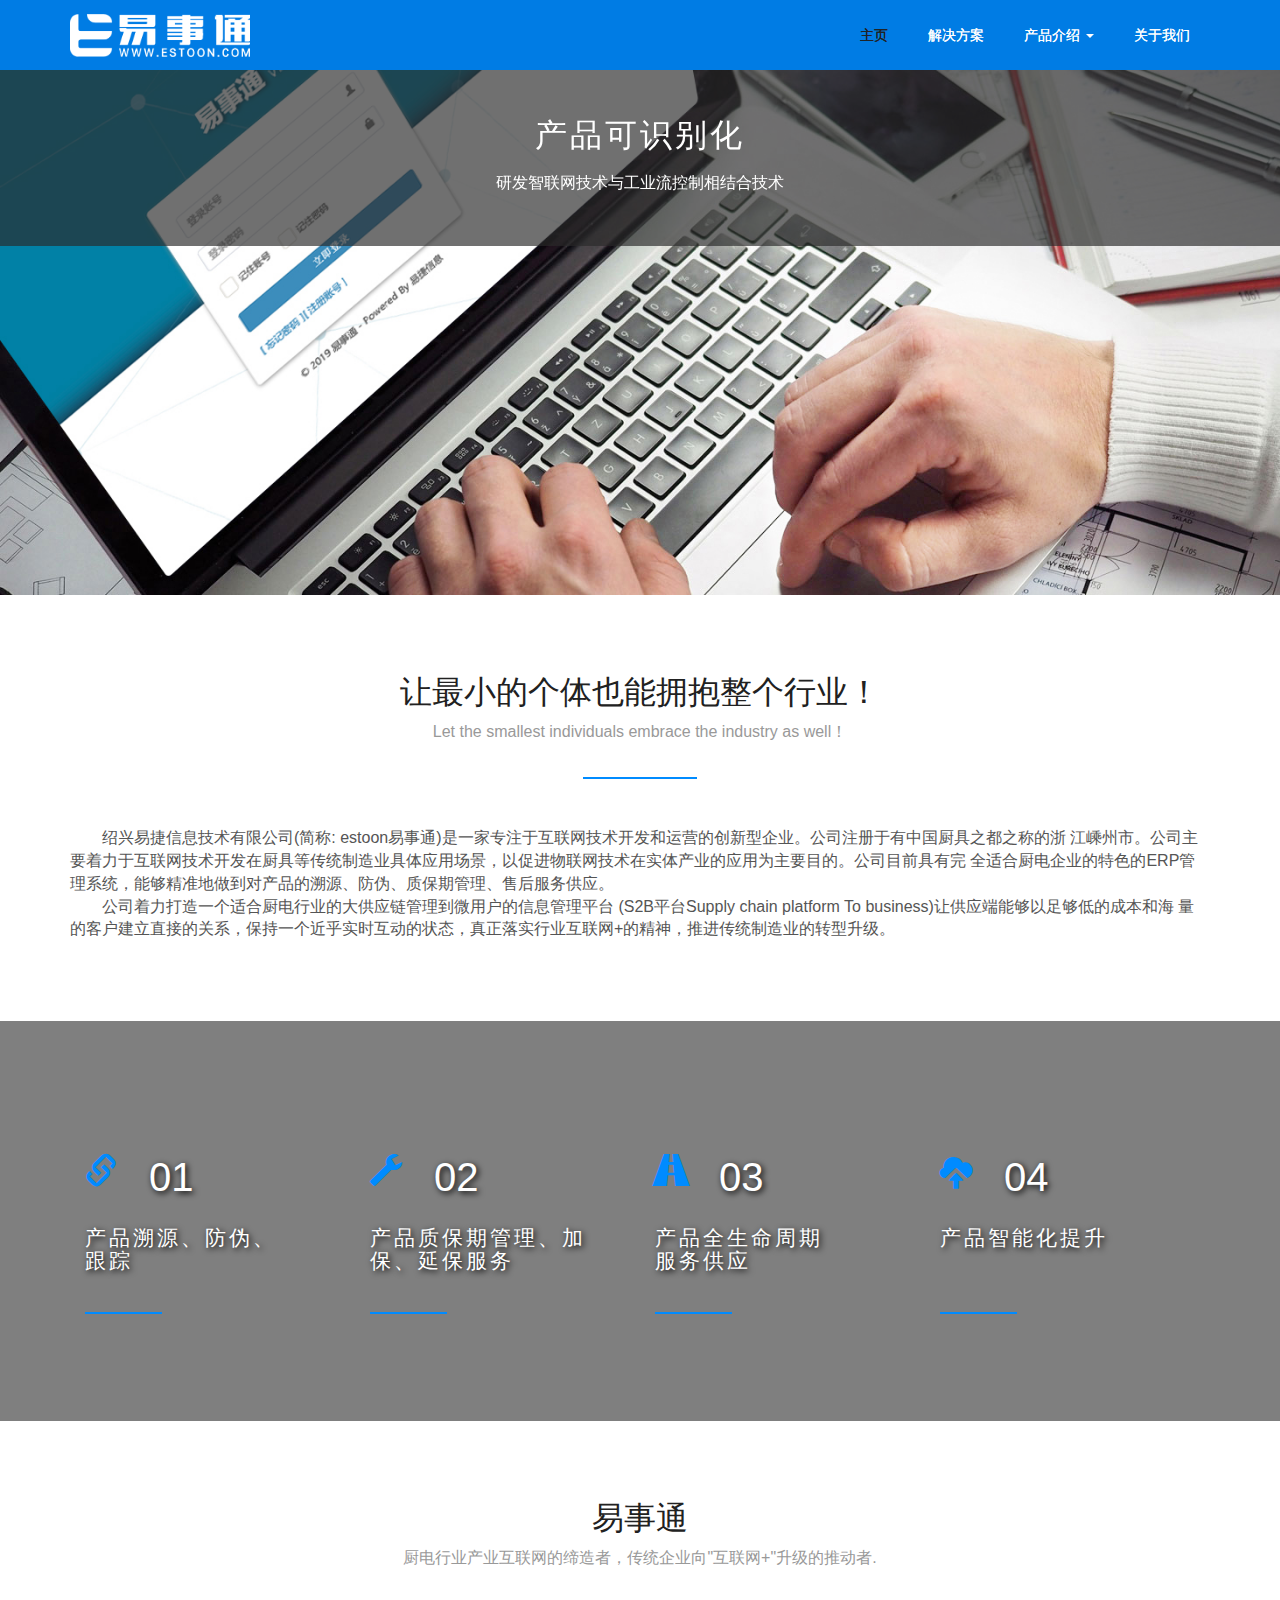
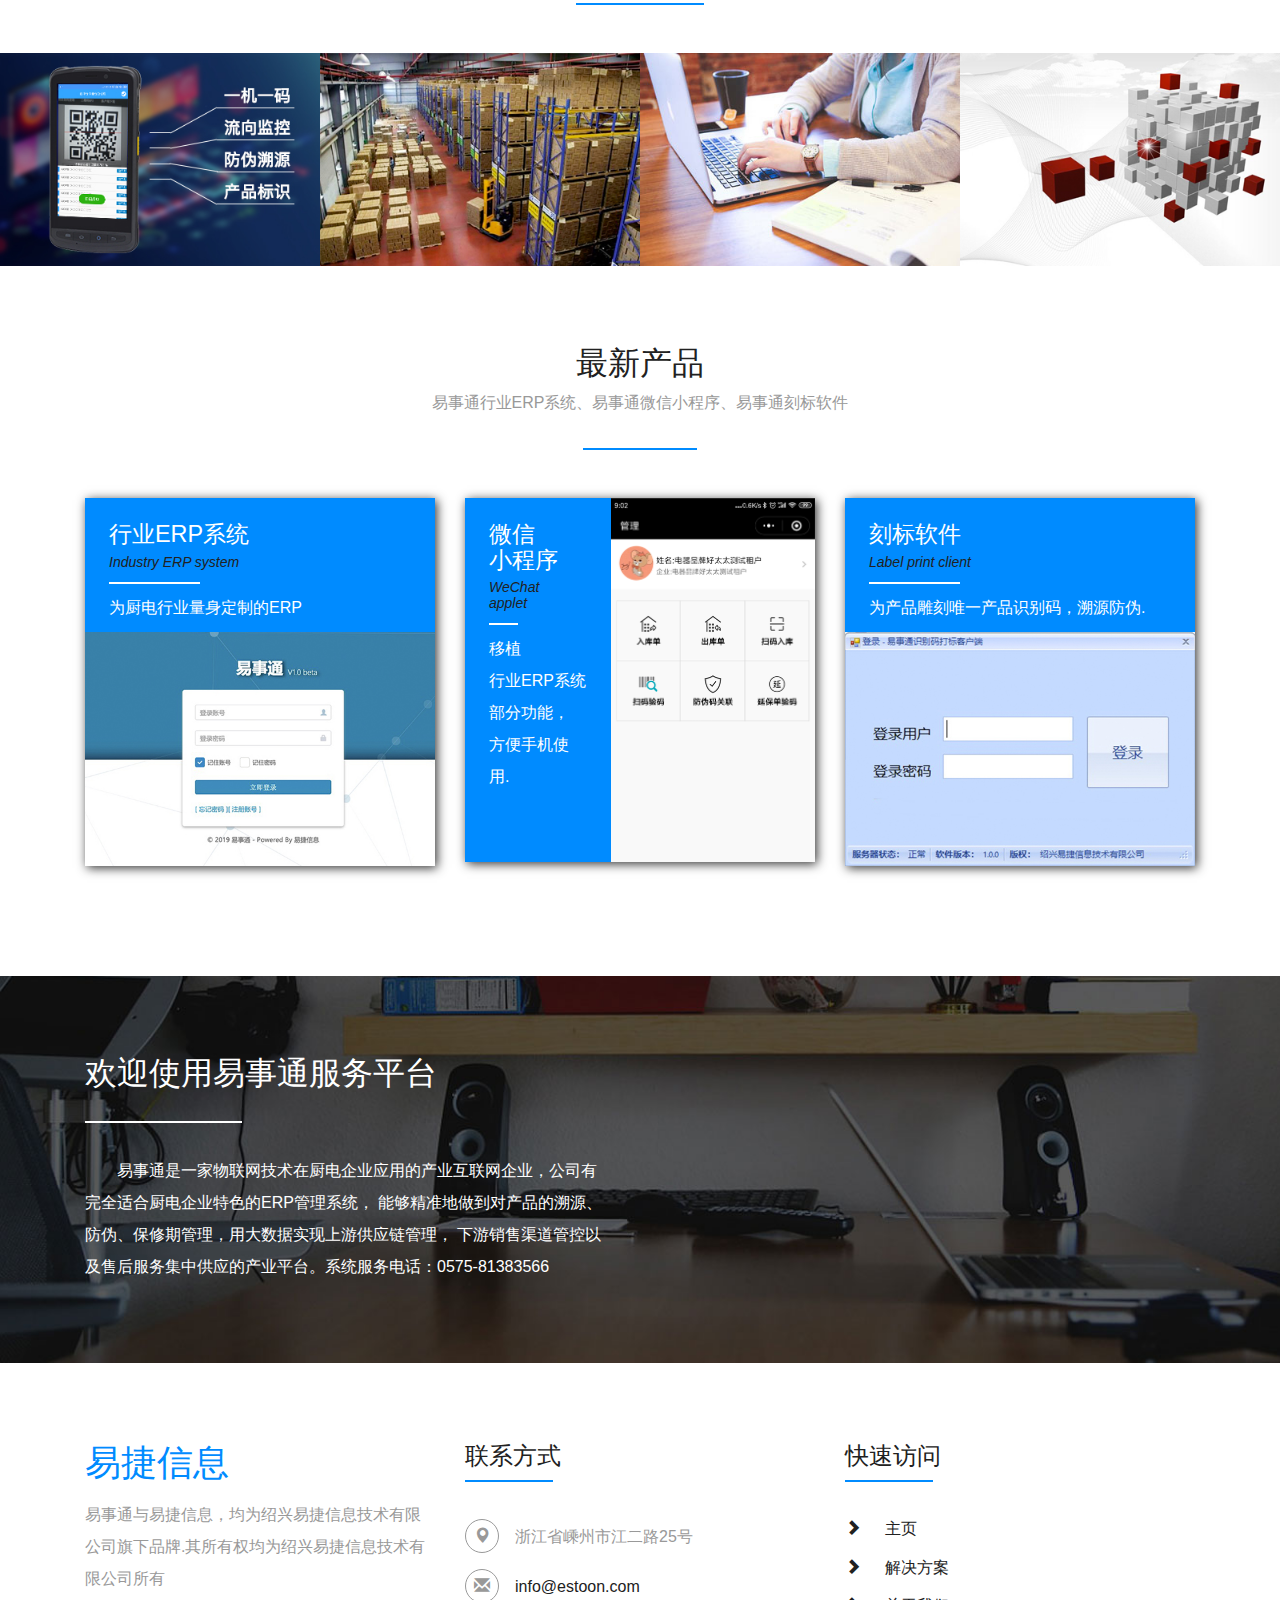
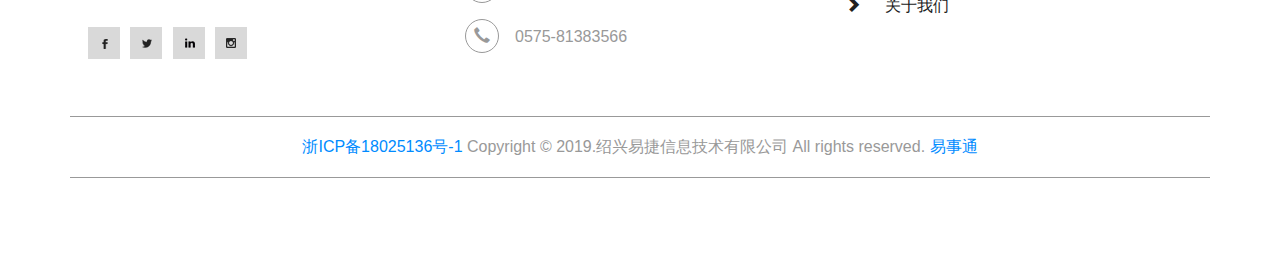
<file: index.html>
<!DOCTYPE html>
<html>
<head>
    <title>易事通</title>
    <!-- for-mobile-apps -->
    <meta name="viewport" content="width=device-width, initial-scale=1"/>

    <meta http-equiv="Content-Type" content="text/html; charset=utf-8"/>
    <meta name="keywords" content=""/>
    <script type="application/x-javascript"> addEventListener("load", function () {
        setTimeout(hideURLbar, 0);
    }, false);

    function hideURLbar() {
        window.scrollTo(0, 1);
    } </script>
    <!-- //for-mobile-apps -->
    <link href="css/bootstrap.css" rel="stylesheet" type="text/css" media="all"/>
    <link href="css/style.css" rel="stylesheet" type="text/css" media="all"/>
    <link rel="icon" href="images/icon.png" sizes="32x32">
    <!-- js -->
    <script type="text/javascript" src="js/jquery-2.1.4.min.js"></script>
    <!-- //js -->
    <!-- start-smoth-scrolling -->
    <script type="text/javascript" src="js/move-top.js"></script>
    <script type="text/javascript" src="js/easing.js"></script>
    <script type="text/javascript" src="js/common.js"></script>
    <script type="text/javascript">
        jQuery(document).ready(function ($) {
            $(".scroll").click(function (event) {
                event.preventDefault();
                $('html,body').animate({scrollTop: $(this.hash).offset().top}, 1000);
            });
        });
    </script>
    <!-- start-smoth-scrolling -->
</head>

<body>
<!--navigation-->
<div class="top-nav">
    <div class="container">
        <nav class="navbar navbar-default ">
            <div class="navbar-header navbar-left">
                <button type="button" class="navbar-toggle collapsed" data-toggle="collapse"
                        data-target="#bs-example-navbar-collapse-1">
                    <span class="sr-only">Toggle navigation</span>
                    <span class="icon-bar"></span>
                    <span class="icon-bar"></span>
                    <span class="icon-bar"></span>
                </button>
                <h1><a class="navbar-brand" href="index.html"></a></h1>
            </div>
            <!-- Collect the nav links, forms, and other content for toggling -->
            <div class="collapse navbar-collapse navbar-right" id="bs-example-navbar-collapse-1">
                <nav class="menu menu--shylock">
                    <ul class="nav navbar-nav link-effect-7" id="link-effect-7">
                        <li class="active"><a href="index.html" data-hover="主页">主页</a></li>
                        <li><a href="solution.html" data-hover="解决方案">解决方案</a></li>
                        <li class="dropdown">
                            <a href="#" data-hover="产品介绍" class="dropdown-toggle" data-toggle="dropdown">
                                产品介绍
                                <b class="caret"></b>
                            </a>
                            <ul class="dropdown-menu">
                                <li><a href="erp-system.html" data-hover="行业ERP系统">行业ERP系统</a></li>
                                <li><a href="weChat-app.html" data-hover="微信小程序">微信小程序</a></li>
                                <li><a href="print-client.html" data-hover="刻标软件">刻标软件</a></li>
                                <li><a href="app.html" data-hover="手机APP">手机APP</a></li>
                            </ul>
                        </li>
                        <li><a href="about.html" data-hover="关于我们">关于我们</a></li>
                    </ul>
                </nav>
            </div>
        </nav>
    </div>
</div>
<!--navigation-->
<!-- banner -->
<div class="banner">
    <div class="w3l_banner_info">
        <div class="container">
            <section class="slider">
                <div class="flexslider">
                    <ul class="slides">
                        <li>
                            <div class="w3l_banner_info_grid">
                                <h3>产品可识别化</h3>
                                <p>研发智联网技术与工业流控制相结合技术</p>
                            </div>
                        </li>
                        <li>
                            <div class="w3l_banner_info_grid">
                                <h3>业务数据化</h3>
                                <p>独创厨电行业ERP服务云平台</p>
                            </div>
                        </li>
                        <li>
                            <div class="w3l_banner_info_grid">
                                <h3>管理信息化</h3>
                                <p>搭建大数据跨平台应用架构</p>
                            </div>
                        </li>
                        <li>
                            <div class="w3l_banner_info_grid">
                                <h3>厨电后市场服务供应</h3>
                                <p>利用智联网技术数显所见即服务的理念，促进O2O模式与B2B服务的融合</p>
                            </div>
                        </li>
                    </ul>
                </div>
            </section>
            <!-- flexSlider -->
            <link rel="stylesheet" href="css/flexslider.css" type="text/css" media="screen" property=""/>
            <script defer src="js/jquery.flexslider.js"></script>
            <script type="text/javascript">
                $(window).load(function () {
                    $('.flexslider').flexslider({
                        animation: "slide",
                        start: function (slider) {
                            $('body').removeClass('loading');
                        }
                    });
                });
            </script>
            <!-- //flexSlider -->
            <!--<div class="w3ls_banner_scroll">-->
            <!--<a href="#blog" class="scroll"></a>-->
            <!--</div>-->
        </div>
    </div>
</div>
<!-- //banner -->
<!-- steps -->
<div class="steps">
    <div class="container">
        <h3 class="head">让最小的个体也能拥抱整个行业！</h3>
        <p class="urna">Let the smallest individuals embrace the industry as well！</p>
        <div class="wthree_steps_grids indent2">
            <p>
                绍兴易捷信息技术有限公司(简称: estoon易事通)是一家专注于互联网技术开发和运营的创新型企业。公司注册于有中国厨具之都之称的浙
                江嵊州市。公司主要着力于互联网技术开发在厨具等传统制造业具体应用场景，以促进物联网技术在实体产业的应用为主要目的。公司目前具有完
                全适合厨电企业的特色的ERP管理系统，能够精准地做到对产品的溯源、防伪、质保期管理、售后服务供应。
            </p>
            <p>
                公司着力打造一个适合厨电行业的大供应链管理到微用户的信息管理平台
                (S2B平台Supply chain platform To business)让供应端能够以足够低的成本和海
                量的客户建立直接的关系，保持一个近乎实时互动的状态，真正落实行业互联网+的精神，推进传统制造业的转型升级。
            </p>

        </div>
    </div>
</div>
<!-- //steps -->
<!-- count-down -->
<div class="count">
    <div class="mask">
        <div class="container">
            <div class="col-md-3 agile_count_grid">
                <div class="agile_count_grid_left">
                    <span class="glyphicon glyphicon-link" aria-hidden="true"></span>
                </div>
                <div class="agile_count_grid_right">
                    <p class="counter">01</p>
                </div>
                <div class="clearfix"></div>
                <h3>产品溯源、防伪、<br/>跟踪</h3>
            </div>
            <div class="col-md-3 agile_count_grid">
                <div class="agile_count_grid_left">
                    <span class="glyphicon glyphicon-wrench" aria-hidden="true"></span>
                </div>
                <div class="agile_count_grid_right">
                    <p class="counter">02</p>
                </div>
                <div class="clearfix"></div>
                <h3>产品质保期管理、加保、延保服务</h3>
            </div>
            <div class="col-md-3 agile_count_grid">
                <div class="agile_count_grid_left">
                    <span class="glyphicon glyphicon-road" aria-hidden="true"></span>
                </div>
                <div class="agile_count_grid_right">
                    <p class="counter">03</p>
                </div>
                <div class="clearfix"></div>
                <h3>产品全生命周期<br/>服务供应</h3>
            </div>
            <div class="col-md-3 agile_count_grid">
                <div class="agile_count_grid_left">
                    <span class="glyphicon glyphicon-cloud-upload" aria-hidden="true"></span>
                </div>
                <div class="agile_count_grid_right">
                    <p class="counter">04</p>
                </div>
                <div class="clearfix"></div>
                <h3>产品智能化提升<br/>&nbsp;</h3>
            </div>
            <div class="clearfix"></div>
            <!-- Starts-Number-Scroller-Animation-JavaScript -->
            <script src="js/waypoints.min.js"></script>
            <script src="js/counterup.min.js"></script>
            <script>
                jQuery(document).ready(function ($) {
                    $('.counter').counterUp({
                        delay: 20,
                        time: 1000
                    });
                });
            </script>
            <!-- //Starts-Number-Scroller-Animation-JavaScript -->
        </div>
    </div>
</div>

<!-- //count-down -->
<!-- work -->
<div class="work">
    <h3 class="head">易事通</h3>
    <p class="urna">厨电行业产业互联网的缔造者，传统企业向"互联网+"升级的推动者.</p>
    <div class="agileits_work_grids">
        <ul id="flexiselDemo1">
            <li>
                <div class="agileits_work_grid view view-sixth">
                    <img src="images/solution_1.jpg" alt=" " class="img-responsive"/>
                    <div class="mask">
                        <a href="solution.html" class="info">了解更多</a>
                    </div>
                </div>
            </li>
            <li>
                <div class="agileits_work_grid view view-sixth">
                    <img src="images/solution_2.jpg" alt=" " class="img-responsive"/>
                    <div class="mask">
                        <a href="solution.html" class="info">了解更多</a>
                    </div>
                </div>
            </li>
            <li>
                <div class="agileits_work_grid view view-sixth">
                    <img src="images/solution_3.jpg" alt=" " class="img-responsive"/>
                    <div class="mask">
                        <a href="solution.html" class="info">了解更多</a>
                    </div>
                </div>
            </li>
            <li>
                <div class="agileits_work_grid view view-sixth">
                    <img src="images/solution_4.jpg" alt=" " class="img-responsive"/>
                    <div class="mask">
                        <a href="solution.html" class="info">了解更多</a>
                    </div>
                </div>
            </li>
            <li>
                <div class="agileits_work_grid view view-sixth">
                    <img src="images/solution_5.jpg" alt=" " class="img-responsive"/>
                    <div class="mask">
                        <a href="solution.html" class="info">了解更多</a>
                    </div>
                </div>
            </li>
            <li>
                <div class="agileits_work_grid view view-sixth">
                    <img src="images/solution_6.jpg" alt=" " class="img-responsive"/>
                    <div class="mask">
                        <a href="solution.html" class="info">了解更多</a>
                    </div>
                </div>
            </li>
        </ul>
        <script type="text/javascript">
            $(window).load(function () {
                $("#flexiselDemo1").flexisel({
                    visibleItems: 4,
                    animationSpeed: 1000,
                    autoPlay: true,
                    autoPlaySpeed: 3000,
                    pauseOnHover: true,
                    enableResponsiveBreakpoints: true,
                    responsiveBreakpoints: {
                        portrait: {
                            changePoint: 480,
                            visibleItems: 1
                        },
                        landscape: {
                            changePoint: 640,
                            visibleItems: 2
                        },
                        tablet: {
                            changePoint: 768,
                            visibleItems: 3
                        }
                    }
                });

            });
        </script>
        <script type="text/javascript" src="js/jquery.flexisel.js"></script>
    </div>
</div>
<!-- //work -->
<!-- blog -->
<div class="blog" id="blog">
    <div class="container">
        <h3 class="head">最新产品</h3>
        <p class="urna">易事通行业ERP系统、易事通微信小程序、易事通刻标软件</p>
        <div class="w3_blog_grids">
            <div class="col-md-4">
                <div class="w3_blog_grid view view-sixth">
                    <div class="col-md-12 product_grid_text product_grid_text_top">
                        <h4><a href="solution.html">行业ERP系统</a></h4>
                        <h5>Industry ERP system</h5>
                        <p>为厨电行业量身定制的ERP</p>
                    </div>
                    <div class="col-md-12 product_grid_img product_grid_img_bottom">
                        <a href="solution.html"><img src="images/estoon_login.jpg" alt=" " class="img-responsive"/></a>
                    </div>
                    <div class="clearfix"></div>
                    <div class="mask">
                        <a href="erp-system.html" class="info">点击了解更多</a>
                    </div>
                </div>
            </div>
            <div class="col-md-4">
                <div class="w3_blog_grid view view-sixth">
                    <div class="col-md-5 product_grid_text product_grid_text_right">
                        <h4><a href="solution.html">微信<br>小程序</a></h4>
                        <h5>WeChat<br>applet</h5>
                        <p>移植<br>行业ERP系统<br>部分功能，<br>方便手机使用.</p>
                    </div>
                    <div class="col-md-7 product_grid_img product_grid_img_left">
                        <a href="solution.html"><img src="images/weChat_app.png" alt=" " class="img-responsive"/></a>
                    </div>
                    <div class="clearfix"></div>
                    <div class="mask">
                        <a href="erp-system.html" class="info">点击了解更多</a>
                    </div>
                </div>
            </div>
            <div class="col-md-4">
                <div class="w3_blog_grid view view-sixth">
                    <div class="col-md-12 product_grid_text product_grid_text_top">
                        <h4><a href="solution.html">刻标软件</a></h4>
                        <h5>Label print client</h5>
                        <p>为产品雕刻唯一产品识别码，溯源防伪.</p>
                    </div>
                    <div class="col-md-12 product_grid_img product_grid_img_bottom">
                        <a href="solution.html"><img src="images/label_print_client.jpg" alt=" " class="img-responsive"/></a>
                    </div>
                    <div class="mask">
                        <a href="erp-system.html" class="info">点击了解更多</a>
                    </div>
                    <div class="clearfix"></div>
                </div>
            </div>
            <div class="clearfix"></div>
        </div>
    </div>
</div>
<!-- //blog -->
<!-- newsletter -->
<div class="newsletter">
    <div class="container">
        <div class="col-md-6 w3agile_newsletter_left">
            <h3>欢迎使用易事通服务平台</h3>
            <p class="indent2">易事通是一家物联网技术在厨电企业应用的产业互联网企业，公司有完全适合厨电企业特色的ERP管理系统，
                能够精准地做到对产品的溯源、防伪、保修期管理，用大数据实现上游供应链管理，
                下游销售渠道管控以及售后服务集中供应的产业平台。系统服务电话：0575-81383566</p>
        </div>
        <div class="clearfix"></div>
    </div>
</div>
<!-- //newsletter -->
<!-- footer -->
<div class="footer">
    <div class="container">
        <div class="agileinfo_footer_grids">
            <div class="col-md-4 agileinfo_footer_grid">
                <h2><a>易捷信息</a></h2>
                <p>易事通与易捷信息，均为绍兴易捷信息技术有限公司旗下品牌.其所有权均为绍兴易捷信息技术有限公司所有</p>
                <ul class="social-icons">
                    <li><a href="#" class="icon-button twitter"><i class="icon-twitter"></i><span></span></a></li>
                    <li><a href="#" class="icon-button google"><i class="icon-google"></i><span></span></a></li>
                    <li><a href="#" class="icon-button v"><i class="icon-v"></i><span></span></a></li>
                    <li><a href="#" class="icon-button pinterest"><i class="pinterest"></i><span></span></a></li>
                </ul>
            </div>
            <div class="col-md-4 agileinfo_footer_grid">
                <h3>联系方式</h3>
                <ul class="agileinfo_footer_grid_list">
                    <li><i class="glyphicon glyphicon-map-marker" aria-hidden="true"></i>浙江省嵊州市江二路25号</span></li>
                    <li><i class="glyphicon glyphicon-envelope" aria-hidden="true"></i><a href="mailto:info@estoon.com">info@estoon.com</a>
                    </li>
                    <li><i class="glyphicon glyphicon-earphone" aria-hidden="true"></i>0575-81383566</li>
                </ul>
            </div>
            <div class="col-md-4 agileinfo_footer_grid">
                <h3>快速访问</h3>
                <ul class="agileinfo_footer_grid_nav">
                    <li><span class="glyphicon glyphicon-chevron-right" aria-hidden="true"></span><a href="index.html">主页</a>
                    </li>
                    <li><span class="glyphicon glyphicon-chevron-right" aria-hidden="true"></span><a
                            href="solution.html">解决方案</a></li>
                    <li><span class="glyphicon glyphicon-chevron-right" aria-hidden="true"></span><a href="about.html">关于我们</a>
                    </li>
                </ul>
            </div>
            <div class="clearfix"></div>
        </div>
        <div class="w3agile_footer_copy">
            <p>
                <a href="http://www.beian.miit.gov.cn">浙ICP备18025136号-1</a>
                Copyright &copy; 2019.绍兴易捷信息技术有限公司 All rights reserved.
                <a target="_blank" href="http://www.estoon.com">易事通</a>
            </p>
        </div>
    </div>
</div>
<!-- //footer -->
<!-- for bootstrap working -->
<script src="js/bootstrap.js"></script>
<script type="text/javascript" src="js/toucheffects.js"></script>
<!-- //for bootstrap working -->
<!-- here stars scrolling icon -->
<script type="text/javascript">
    $(document).ready(function () {
        /*
            var defaults = {
            containerID: 'toTop', // fading element id
            containerHoverID: 'toTopHover', // fading element hover id
            scrollSpeed: 1200,
            easingType: 'linear'
            };
        */

        $().UItoTop({easingType: 'easeOutQuart'});
    });
    $(".view").attr('ontouchstart', 'hover(this)');//hover效果
    $(".view").attr('ontouchend', 'mouseout(this)');//秒除hover
</script>
<script type="text/javascript" src="https://s9.cnzz.com/z_stat.php?id=1277986350&web_id=1277986350"></script>
<!-- //here ends scrolling icon -->
</body>
</html>
</file>
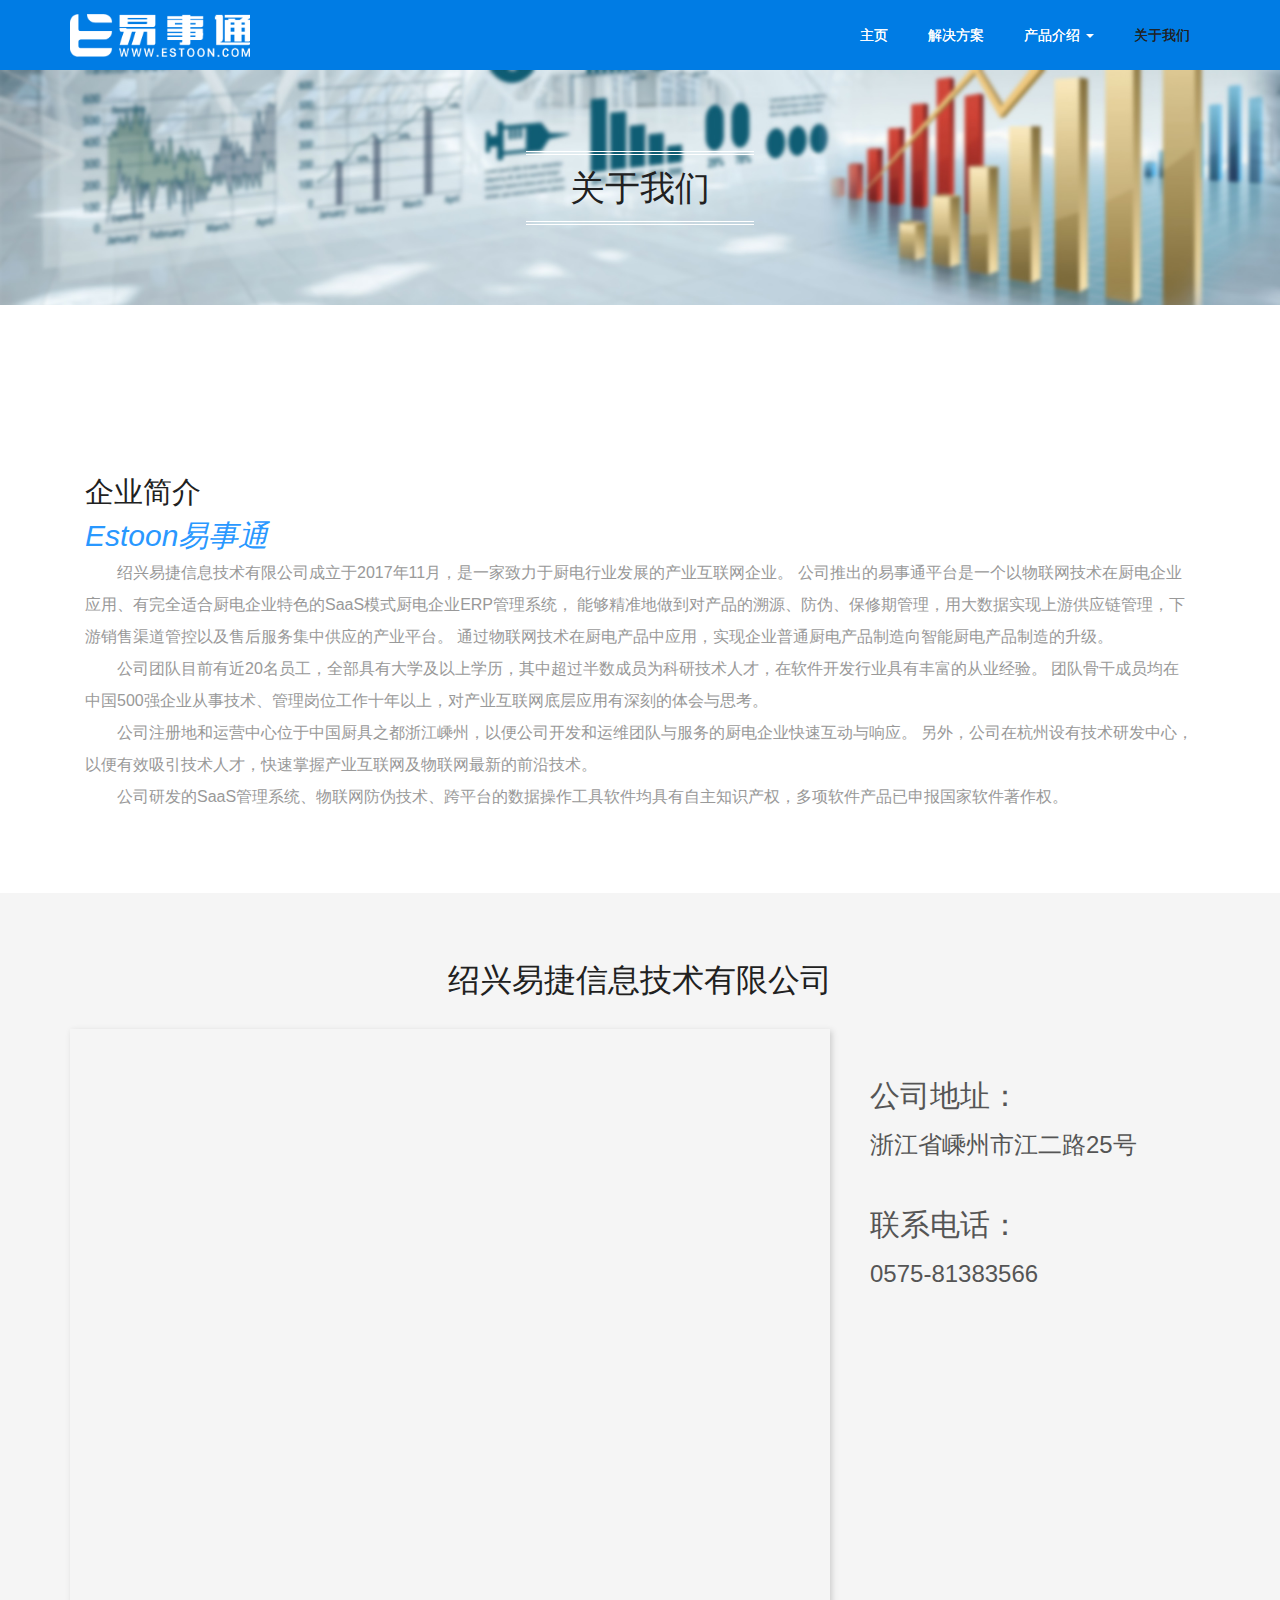
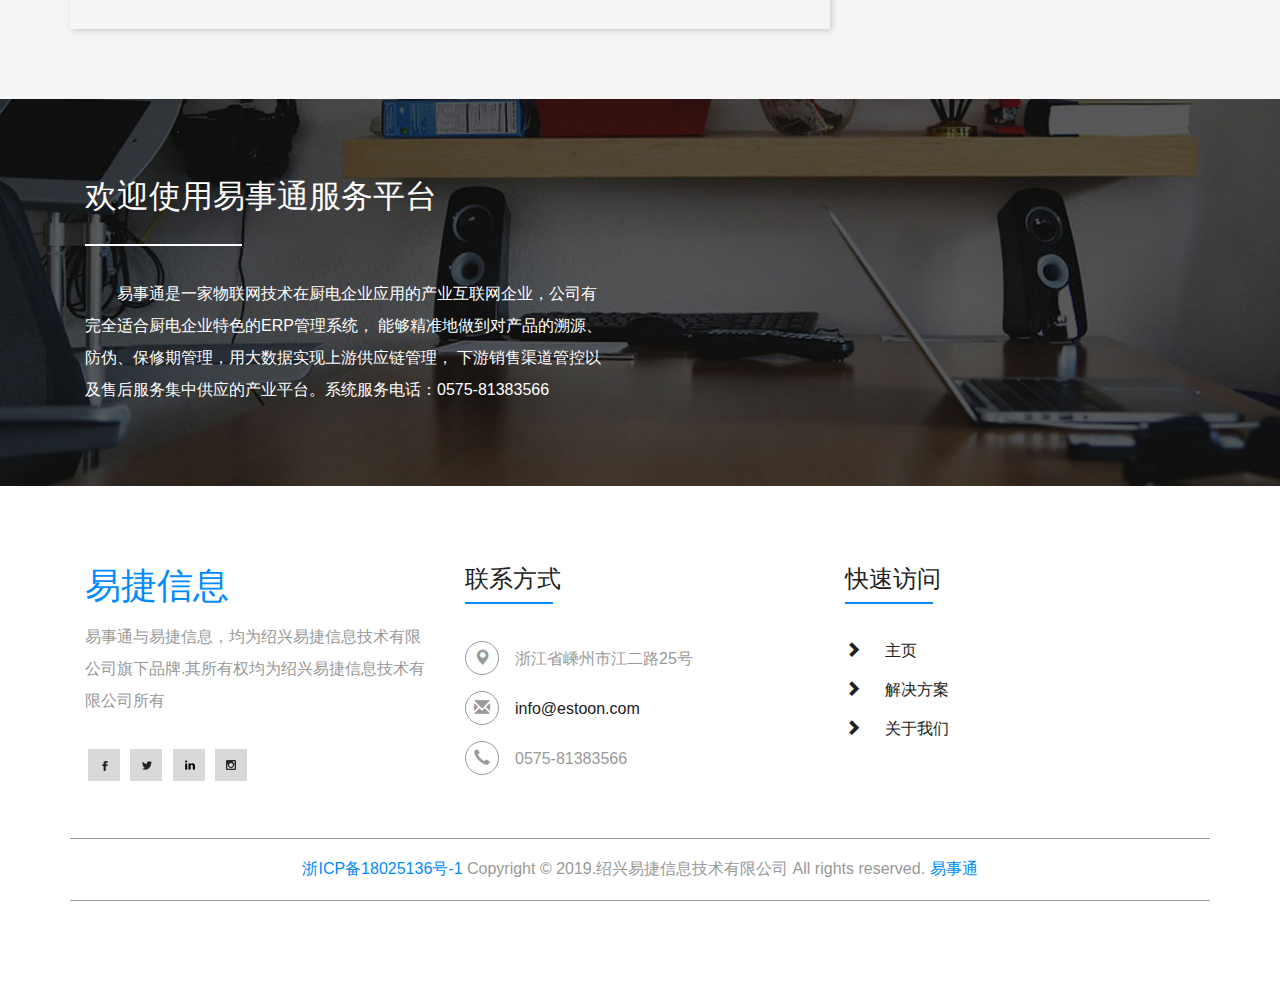
<file: about.html>
<!DOCTYPE html>
<html>
<head>
    <title>关于我们</title>
    <!-- for-mobile-apps -->
    <meta name="viewport" content="width=device-width, initial-scale=1"/>

    <meta http-equiv="Content-Type" content="text/html; charset=utf-8"/>
    <meta name="keywords" content=""/>
    <script type="application/x-javascript"> addEventListener("load", function () {
        setTimeout(hideURLbar, 0);
    }, false);

    function hideURLbar() {
        window.scrollTo(0, 1);
    } </script>
    <!-- //for-mobile-apps -->
    <link href="css/bootstrap.css" rel="stylesheet" type="text/css" media="all"/>
    <link href="css/style.css" rel="stylesheet" type="text/css" media="all"/>
    <link rel="icon" href="images/icon.png" sizes="32x32">
    <!-- js -->
    <script type="text/javascript" src="js/jquery-2.1.4.min.js"></script>
    <!-- //js -->
    <!-- start-smoth-scrolling -->
    <script type="text/javascript" src="js/move-top.js"></script>
    <script type="text/javascript" src="js/easing.js"></script>
    <script type="text/javascript" src="js/common.js"></script>
    <style>
        #allmap {
            width: 100%;
            height: 600px;
            overflow: hidden;
            margin: 0;
            font-family: "微软雅黑";
        }
    </style>
    <script type="application/x-javascript"> addEventListener("load", function () {
        setTimeout(hideURLbar, 0);
    }, false);

    function hideURLbar() {
        window.scrollTo(0, 1);
    } </script>
    <script type="text/javascript"
            src="https://api.map.baidu.com/api?v=2.0&ak=v5D8piGAG3PD3fzTAPjdsTmlSb2AdBFU"></script>

    <script type="text/javascript">
        jQuery(document).ready(function ($) {
            $(".scroll").click(function (event) {
                event.preventDefault();
                $('html,body').animate({scrollTop: $(this.hash).offset().top}, 1000);
            });
        });
    </script>
    <!-- start-smoth-scrolling -->
</head>

<body>
<!--navigation-->
<div class="top-nav">
    <div class="container">
        <nav class="navbar navbar-default ">
            <div class="navbar-header navbar-left">
                <button type="button" class="navbar-toggle collapsed" data-toggle="collapse"
                        data-target="#bs-example-navbar-collapse-1">
                    <span class="sr-only">Toggle navigation</span>
                    <span class="icon-bar"></span>
                    <span class="icon-bar"></span>
                    <span class="icon-bar"></span>
                </button>
                <h1><a class="navbar-brand" href="index.html"></a></h1>
            </div>
            <!-- Collect the nav links, forms, and other content for toggling -->
            <div class="collapse navbar-collapse navbar-right" id="bs-example-navbar-collapse-1">
                <nav class="menu menu--shylock">
                    <ul class="nav navbar-nav link-effect-7" id="link-effect-7">
                        <li><a href="index.html" data-hover="主页">主页</a></li>
                        <li><a href="solution.html" data-hover="解决方案">解决方案</a></li>
                        <li class="dropdown">
                            <a href="#" data-hover="产品介绍" class="dropdown-toggle" data-toggle="dropdown">
                                产品介绍
                                <b class="caret"></b>
                            </a>
                            <ul class="dropdown-menu">
                                <li><a href="erp-system.html" data-hover="行业ERP系统">行业ERP系统</a></li>
                                <li><a href="weChat-app.html" data-hover="微信小程序">微信小程序</a></li>
                                <li><a href="print-client.html" data-hover="刻标软件">刻标软件</a></li>
                                <li><a href="app.html" data-hover="手机APP">手机APP</a></li>
                            </ul>
                        </li>
                        <li class="active"><a href="about.html" data-hover="关于我们">关于我们</a></li>
                    </ul>
                </nav>
            </div>
        </nav>
    </div>
</div>
<!--navigation-->
<!-- banner1 -->
<div class="banner1">
    <div class="container">
        <h3>关于我们</h3>
    </div>
</div>

<!-- //banner1 -->
<!-- about -->
<div class="about">
    <div class="container">
        <div class="col-md-12 w3_about_grid">
            <h3>企业简介</span></h3>
            <i style="color: #2998ff;font-size: 30px;">Estoon易事通</i>
            <p class="indent2">绍兴易捷信息技术有限公司成立于2017年11月，是一家致力于厨电行业发展的产业互联网企业。
                公司推出的易事通平台是一个以物联网技术在厨电企业应用、有完全适合厨电企业特色的SaaS模式厨电企业ERP管理系统，
                能够精准地做到对产品的溯源、防伪、保修期管理，用大数据实现上游供应链管理，下游销售渠道管控以及售后服务集中供应的产业平台。
                通过物联网技术在厨电产品中应用，实现企业普通厨电产品制造向智能厨电产品制造的升级。</p>
            <p class="indent2">公司团队目前有近20名员工，全部具有大学及以上学历，其中超过半数成员为科研技术人才，在软件开发行业具有丰富的从业经验。
                团队骨干成员均在中国500强企业从事技术、管理岗位工作十年以上，对产业互联网底层应用有深刻的体会与思考。</p>
            <p class="indent2">公司注册地和运营中心位于中国厨具之都浙江嵊州，以便公司开发和运维团队与服务的厨电企业快速互动与响应。
                另外，公司在杭州设有技术研发中心，以便有效吸引技术人才，快速掌握产业互联网及物联网最新的前沿技术。</p>
            <p class="indent2">公司研发的SaaS管理系统、物联网防伪技术、跨平台的数据操作工具软件均具有自主知识产权，多项软件产品已申报国家软件著作权。</p>
        </div>

        <div class="clearfix"></div>
    </div>
</div>
<!-- //about -->
<!-- skills -->
<div class="about-map">
    <div class="container">
        <h3 class="head">绍兴易捷信息技术有限公司</h3>
        <div class="col-md-8 baidu_map">
            <div id="allmap"></div>
        </div>
        <div class="text col-md-4">
            <h2>公司地址：</h2>
            <h3>浙江省嵊州市江二路25号</h3>
            <h2>联系电话：</h2>
            <h3>0575-81383566</h3>
        </div>
    </div>
</div>
<!-- //skills -->
<!-- newsletter -->
<div class="newsletter">
    <div class="container">
        <div class="col-md-6 w3agile_newsletter_left">
            <h3>欢迎使用易事通服务平台</h3>
            <p class="indent2">易事通是一家物联网技术在厨电企业应用的产业互联网企业，公司有完全适合厨电企业特色的ERP管理系统，
                能够精准地做到对产品的溯源、防伪、保修期管理，用大数据实现上游供应链管理，
                下游销售渠道管控以及售后服务集中供应的产业平台。系统服务电话：0575-81383566</p>
        </div>
        <div class="clearfix"></div>
    </div>
</div>
<!-- //newsletter -->
<!-- footer -->
<div class="footer">
    <div class="container">
        <div class="agileinfo_footer_grids">
            <div class="col-md-4 agileinfo_footer_grid">
                <h2><a>易捷信息</a></h2>
                <p>易事通与易捷信息，均为绍兴易捷信息技术有限公司旗下品牌.其所有权均为绍兴易捷信息技术有限公司所有</p>
                <ul class="social-icons">
                    <li><a href="#" class="icon-button twitter"><i class="icon-twitter"></i><span></span></a></li>
                    <li><a href="#" class="icon-button google"><i class="icon-google"></i><span></span></a></li>
                    <li><a href="#" class="icon-button v"><i class="icon-v"></i><span></span></a></li>
                    <li><a href="#" class="icon-button pinterest"><i class="pinterest"></i><span></span></a></li>
                </ul>
            </div>
            <div class="col-md-4 agileinfo_footer_grid">
                <h3>联系方式</h3>
                <ul class="agileinfo_footer_grid_list">
                    <li><i class="glyphicon glyphicon-map-marker" aria-hidden="true"></i>浙江省嵊州市江二路25号</span></li>
                    <li><i class="glyphicon glyphicon-envelope" aria-hidden="true"></i><a href="mailto:info@estoon.com">info@estoon.com</a>
                    </li>
                    <li><i class="glyphicon glyphicon-earphone" aria-hidden="true"></i>0575-81383566</li>
                </ul>
            </div>
            <div class="col-md-4 agileinfo_footer_grid">
                <h3>快速访问</h3>
                <ul class="agileinfo_footer_grid_nav">
                    <li><span class="glyphicon glyphicon-chevron-right" aria-hidden="true"></span><a href="index.html">主页</a>
                    </li>
                    <li><span class="glyphicon glyphicon-chevron-right" aria-hidden="true"></span><a
                            href="solution.html">解决方案</a></li>
                    <li><span class="glyphicon glyphicon-chevron-right" aria-hidden="true"></span><a href="about.html">关于我们</a>
                    </li>
                </ul>
            </div>
            <div class="clearfix"></div>
        </div>
        <div class="w3agile_footer_copy">
            <p>
                <a href="http://www.beian.miit.gov.cn">浙ICP备18025136号-1</a>
                Copyright &copy; 2019.绍兴易捷信息技术有限公司 All rights reserved.
                <a target="_blank" href="http://www.estoon.com">易事通</a>
            </p>
        </div>
    </div>
</div>
<!-- //footer -->
<!-- for bootstrap working -->
<script src="js/bootstrap.js"></script>
<!-- //for bootstrap working -->
<!-- here stars scrolling icon -->
<script type="text/javascript">
    $(document).ready(function () {
        /*
            var defaults = {
            containerID: 'toTop', // fading element id
            containerHoverID: 'toTopHover', // fading element hover id
            scrollSpeed: 1200,
            easingType: 'linear'
            };
        */

        $().UItoTop({easingType: 'easeOutQuart'});

    });
</script>
<!-- //here ends scrolling icon -->
</body>
</html>

<script type="text/javascript">
    // // 百度地图API功能
    // var map = new BMap.Map("allmap");    // 创建Map实例
    // map.centerAndZoom(new BMap.Point(120.8402585563, 29.5524367110), 19);  // 初始化地图,设置中心点坐标和地图级别
    // //添加地图类型控件
    //
    // map.addControl(new BMap.MapTypeControl({
    // 	mapTypes:[
    //        BMAP_NORMAL_MAP,
    //        BMAP_HYBRID_MAP
    //    ]}));
    // map.setCurrentCity("嵊州");          // 设置地图显示的城市 此项是必须设置的
    // map.enableScrollWheelZoom(true);     //开启鼠标滚轮缩放
    // var marker = new BMap.Marker(new BMap.Point(120.8402585563, 29.5524367110));

    // 百度地图API功能
    var sContent = "绍兴易捷信息科技有限公司";
    var map = new BMap.Map("allmap");
    var point = new BMap.Point(120.8403585563, 29.5527367210);
    map.centerAndZoom(point, 17);
    var infoWindow = new BMap.InfoWindow(sContent);  // 创建信息窗口对象
    map.openInfoWindow(infoWindow, point); //开启信息窗口
</script>
</file>
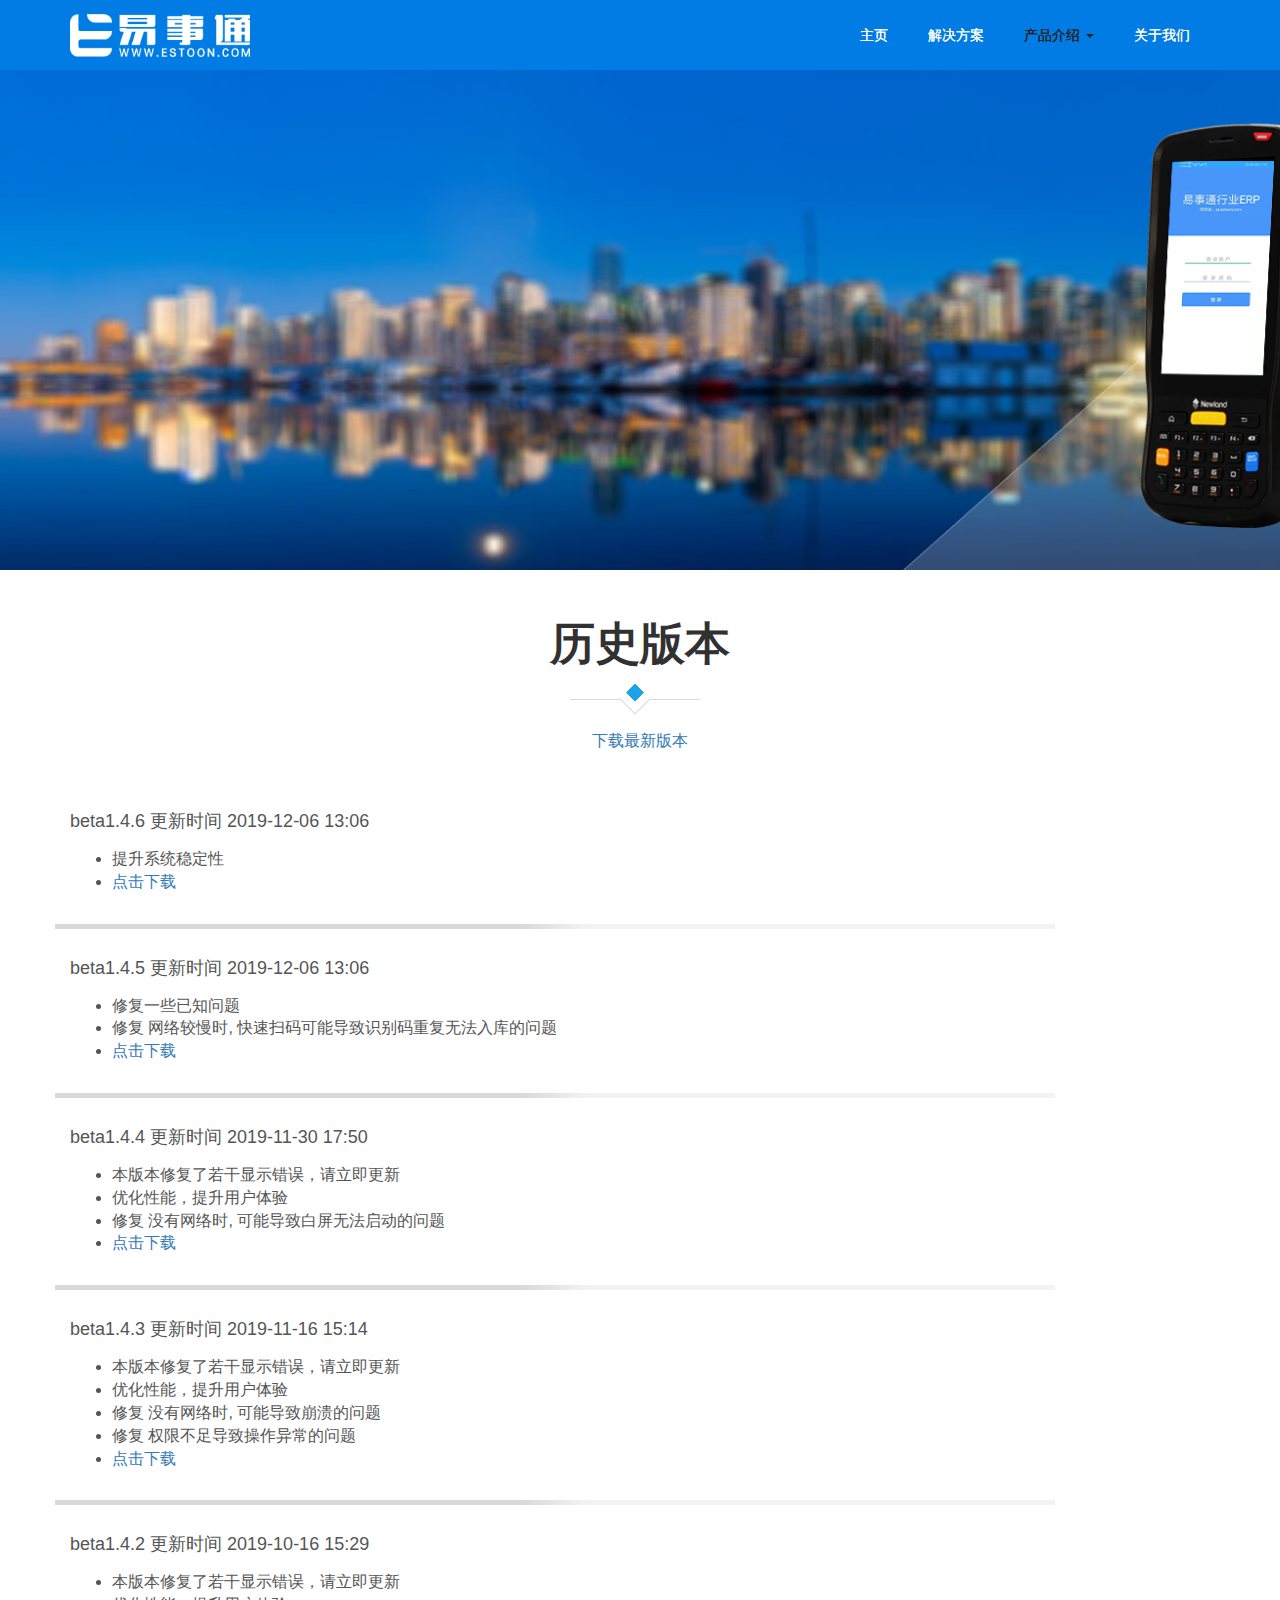
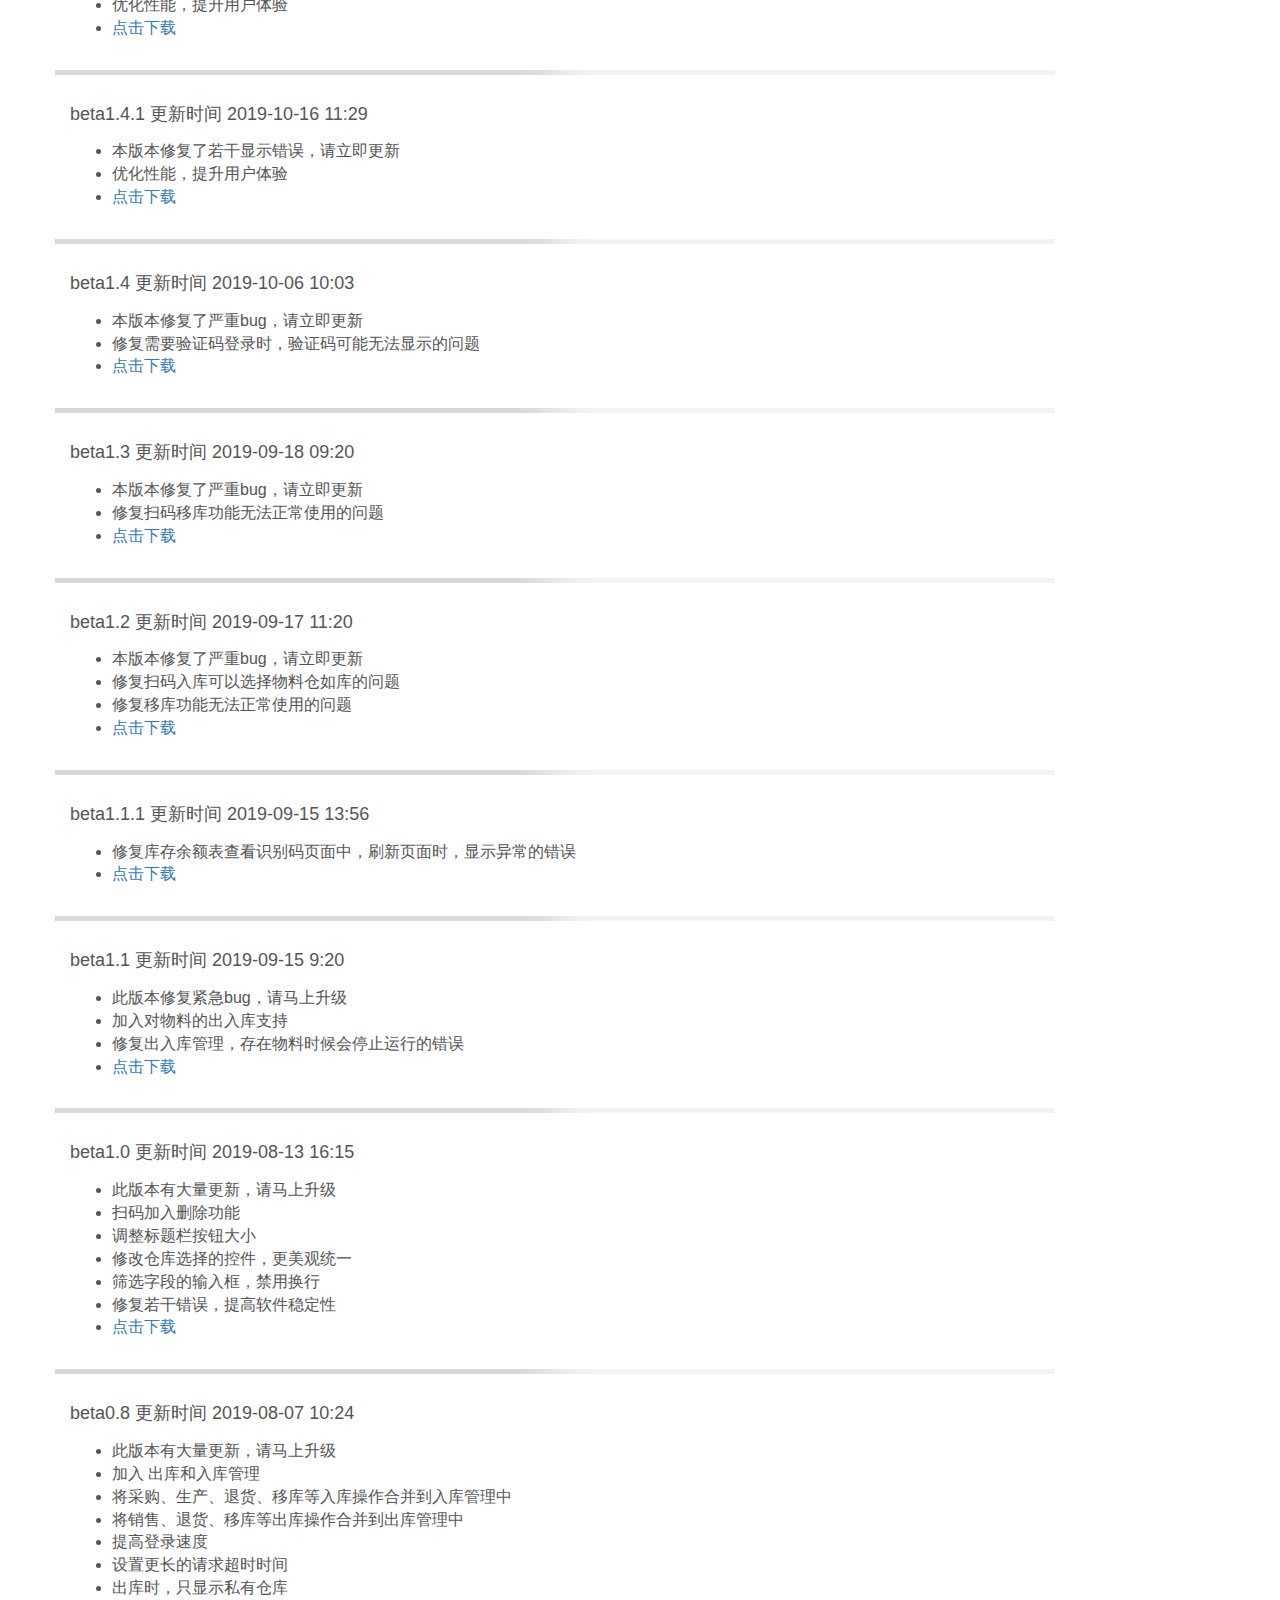
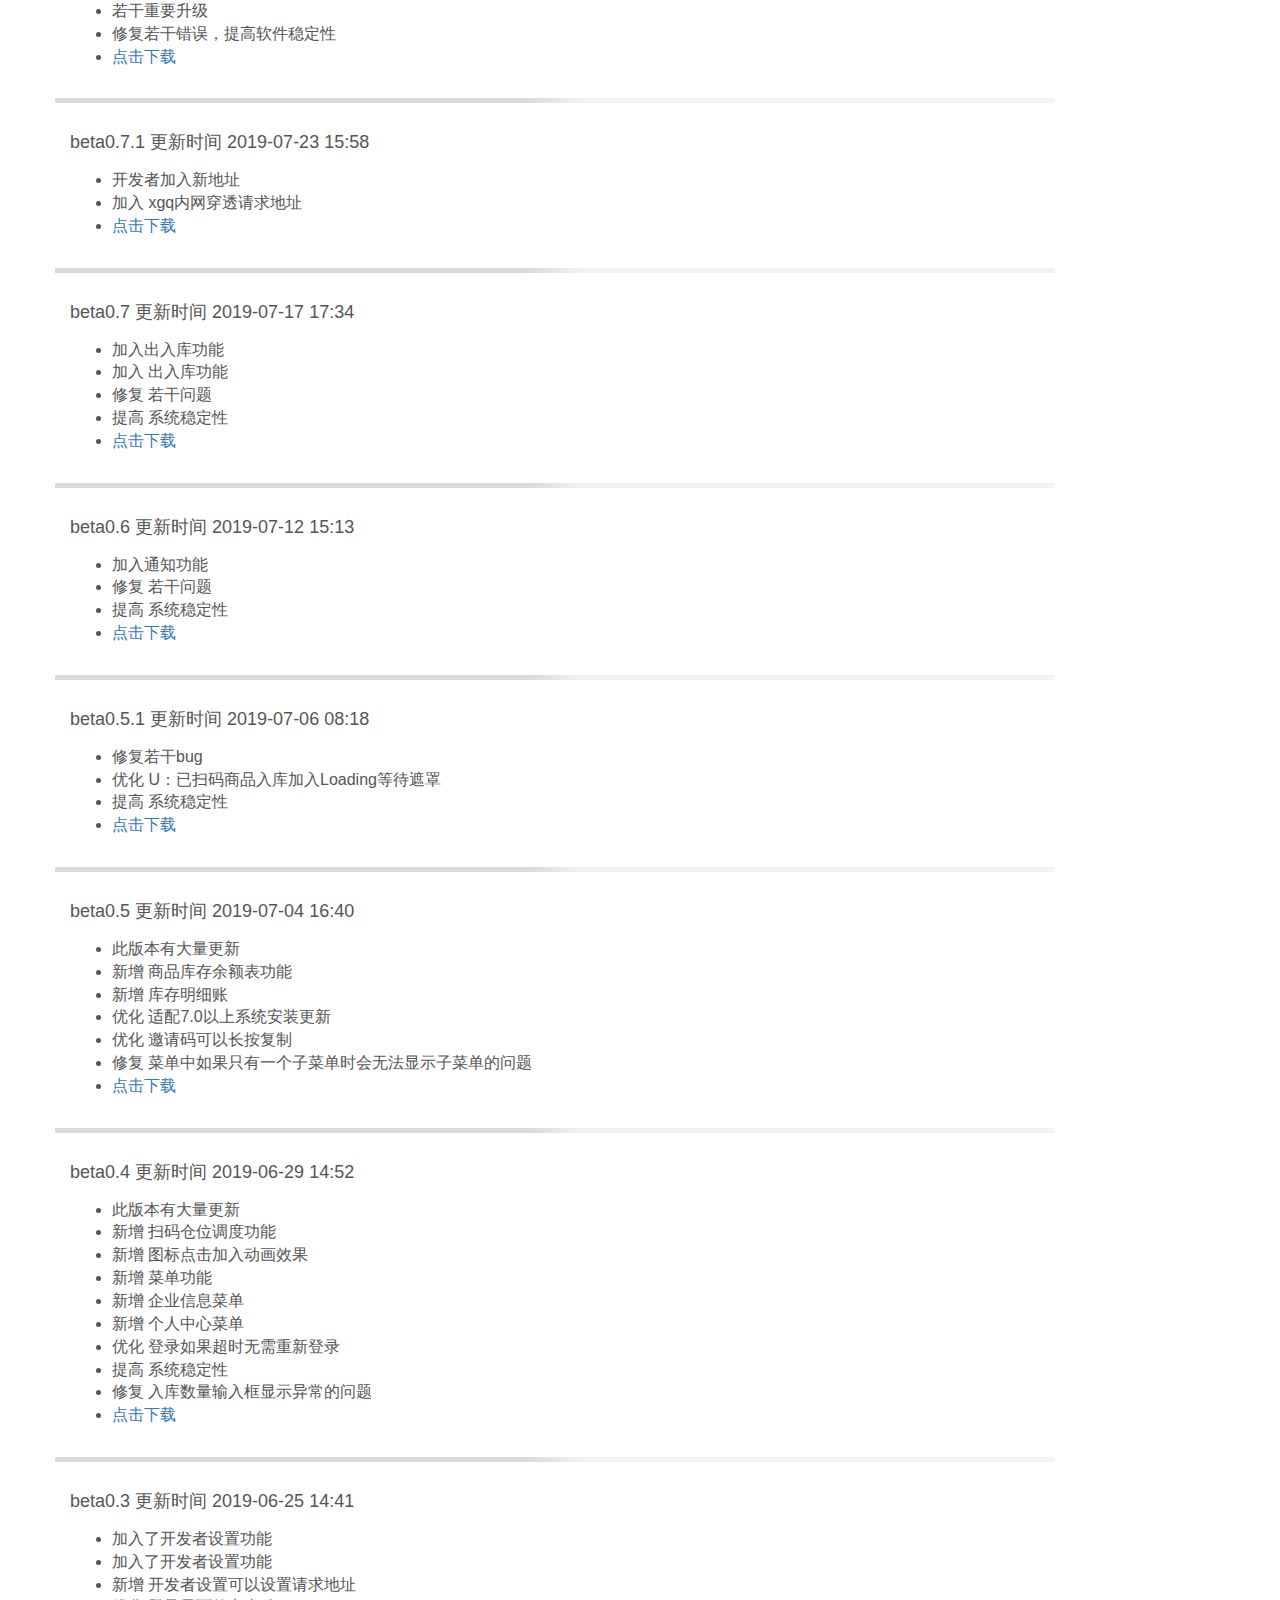
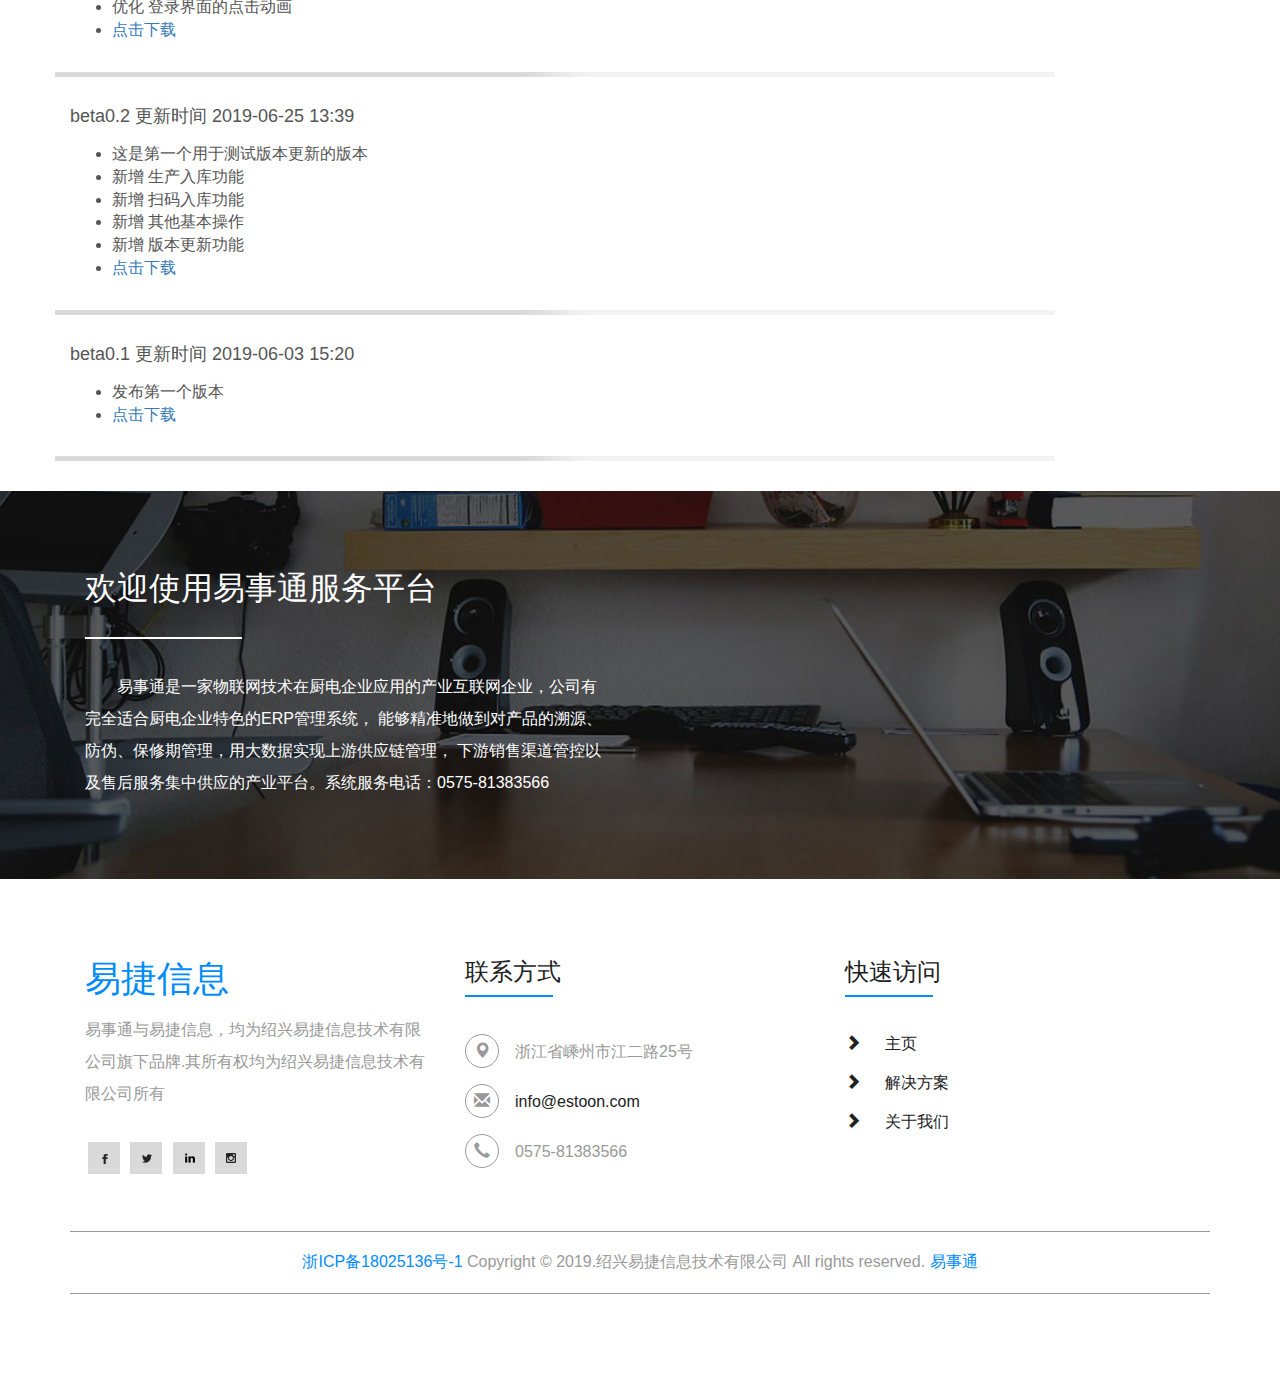
<file: app.html>
<!DOCTYPE html>
<html>
<head>
	<title>手机APP</title>
	<!-- for-mobile-apps -->
	<meta name="viewport" content="width=device-width, initial-scale=1"/>

	<meta http-equiv="Content-Type" content="text/html; charset=utf-8"/>
	<meta name="keywords" content=""/>
	<script type="application/x-javascript"> addEventListener("load", function () {
        setTimeout(hideURLbar, 0);
    }, false);

    function hideURLbar() {
        window.scrollTo(0, 1);
    } </script>
	<!-- //for-mobile-apps -->
	<link href="css/bootstrap.css" rel="stylesheet" type="text/css" media="all"/>
	<link href="css/style.css" rel="stylesheet" type="text/css" media="all"/>
	<link rel="icon" href="images/icon.png" sizes="32x32">
	<!-- js -->
	<script type="text/javascript" src="js/jquery-2.1.4.min.js"></script>
	<!-- //js -->
	<!-- start-smoth-scrolling -->
	<script type="text/javascript" src="js/move-top.js"></script>
	<script type="text/javascript" src="js/easing.js"></script>
	<script type="text/javascript" src="js/common.js"></script>
	<script type="text/javascript" src="assets/androidApp/versionHelper.js"></script>
	<script type="text/javascript">
        jQuery(document).ready(function ($) {
            $(".scroll").click(function (event) {s
                event.preventDefault();
                $('html,body').animate({scrollTop: $(this.hash).offset().top}, 1000);
            });
        });
	</script>
	<!-- start-smoth-scrolling -->
</head>

<body>
<!--navigation-->
<div class="top-nav">
	<div class="container">
		<nav class="navbar navbar-default ">
			<div class="navbar-header navbar-left">
				<button type="button" class="navbar-toggle collapsed" data-toggle="collapse"
						data-target="#bs-example-navbar-collapse-1">
					<span class="sr-only">Toggle navigation</span>
					<span class="icon-bar"></span>
					<span class="icon-bar"></span>
					<span class="icon-bar"></span>
				</button>
				<h1><a class="navbar-brand" href="index.html"></a></h1>
			</div>
			<!-- Collect the nav links, forms, and other content for toggling -->
			<div class="collapse navbar-collapse navbar-right" id="bs-example-navbar-collapse-1">
				<nav class="menu menu--shylock">
					<ul class="nav navbar-nav link-effect-7" id="link-effect-7">
						<li><a href="index.html" data-hover="主页">主页</a></li>
						<li><a href="solution.html" data-hover="解决方案">解决方案</a></li>
						<li class="dropdown active">
							<a href="#" data-hover="产品介绍" class="dropdown-toggle" data-toggle="dropdown">
								产品介绍
								<b class="caret"></b>
							</a>
							<ul class="dropdown-menu">
								<li><a href="erp-system.html" data-hover="行业ERP系统">行业ERP系统</a></li>
								<li><a href="weChat-app.html" data-hover="微信小程序">微信小程序</a></li>
								<li><a href="print-client.html" data-hover="刻标软件">刻标软件</a></li>
								<li><a href="app.html" data-hover="手机APP">手机APP</a></li>
							</ul>
						</li>
						<li><a href="about.html" data-hover="关于我们">关于我们</a></li>
					</ul>
				</nav>
			</div>
		</nav>
	</div>
</div>
<!--navigation-->
<!-- banner -->
<div class="banner app-banner">
<!--	<div class="wechat-app_info">-->
<!--		<div class="container">-->
<!--			<h1>移动端与桌面端相结合，打造您口袋中的数字企业</sh1>-->
<!--			<a>了解解决方案</a>-->
<!--		</div>-->
<!--	</div>-->
</div>
<!-- //banner -->
<!-- newsletter -->
<!-- //newsletter -->
<!--version-->
<section class="last-case">
	<div class="container">
		<div class="row">
			<div class="col-sm-12 section-header">
				<h2>历史版本</h2>
				<a class="download-last-case">下载最新版本</a>
			</div>
		</div>
	</div>
</section><!-- About information Ends -->

<section class="old-case">
	<div class="container">
		<div class="row" id="version">

		</div>
	</div>
</section>
<!--version-->
<!-- newsletter -->
<div class="newsletter">
	<div class="container">
		<div class="col-md-6 w3agile_newsletter_left">
			<h3>欢迎使用易事通服务平台</h3>
			<p class="indent2">易事通是一家物联网技术在厨电企业应用的产业互联网企业，公司有完全适合厨电企业特色的ERP管理系统，
				能够精准地做到对产品的溯源、防伪、保修期管理，用大数据实现上游供应链管理，
				下游销售渠道管控以及售后服务集中供应的产业平台。系统服务电话：0575-81383566</p>
		</div>
		<div class="clearfix"> </div>
	</div>
</div>
<!-- //newsletter -->
<!-- footer -->
	<div class="footer">
		<div class="container">
			<div class="agileinfo_footer_grids">
				<div class="col-md-4 agileinfo_footer_grid">
					<h2><a>易捷信息</a></h2>
					<p>易事通与易捷信息，均为绍兴易捷信息技术有限公司旗下品牌.其所有权均为绍兴易捷信息技术有限公司所有</p>
					<ul class="social-icons">
						<li><a href="#" class="icon-button twitter"><i class="icon-twitter"></i><span></span></a></li>
						<li><a href="#" class="icon-button google"><i class="icon-google"></i><span></span></a></li>
						<li><a href="#" class="icon-button v"><i class="icon-v"></i><span></span></a></li>
						<li><a href="#" class="icon-button pinterest"><i class="pinterest"></i><span></span></a></li>
					</ul>
				</div>
				<div class="col-md-4 agileinfo_footer_grid">
					<h3>联系方式</h3>
					<ul class="agileinfo_footer_grid_list">
						<li><i class="glyphicon glyphicon-map-marker" aria-hidden="true"></i>浙江省嵊州市江二路25号</span></li>
						<li><i class="glyphicon glyphicon-envelope" aria-hidden="true"></i><a href="mailto:info@estoon.com">info@estoon.com</a></li>
						<li><i class="glyphicon glyphicon-earphone" aria-hidden="true"></i>0575-81383566</li>
					</ul>
				</div>
				<div class="col-md-4 agileinfo_footer_grid">
					<h3>快速访问</h3>
					<ul class="agileinfo_footer_grid_nav">
						<li><span class="glyphicon glyphicon-chevron-right" aria-hidden="true"></span><a href="index.html">主页</a></li>
						<li><span class="glyphicon glyphicon-chevron-right" aria-hidden="true"></span><a href="solution.html">解决方案</a></li>
						<li><span class="glyphicon glyphicon-chevron-right" aria-hidden="true"></span><a href="about.html">关于我们</a></li>
					</ul>
				</div>
				<div class="clearfix"> </div>
			</div>
			<div class="w3agile_footer_copy">
				<p>
					<a href="http://www.beian.miit.gov.cn">浙ICP备18025136号-1</a>
					Copyright &copy; 2019.绍兴易捷信息技术有限公司 All rights reserved.
					<a target="_blank" href="http://www.estoon.com">易事通</a>
				</p>
			</div>
		</div>
	</div>
<!-- //footer -->
<!-- for bootstrap working -->
	<script src="js/bootstrap.js"></script>
<!-- //for bootstrap working -->
<!-- here stars scrolling icon -->
	<script type="text/javascript">
		$(document).ready(function() {
			/*
				var defaults = {
				containerID: 'toTop', // fading element id
				containerHoverID: 'toTopHover', // fading element hover id
				scrollSpeed: 1200,
				easingType: 'linear' 
				};
			*/
								
			$().UItoTop({ easingType: 'easeOutQuart' });
								
			});
        setHistoryVer();
	</script>
<!-- //here ends scrolling icon -->
</body>
</html>
</file>
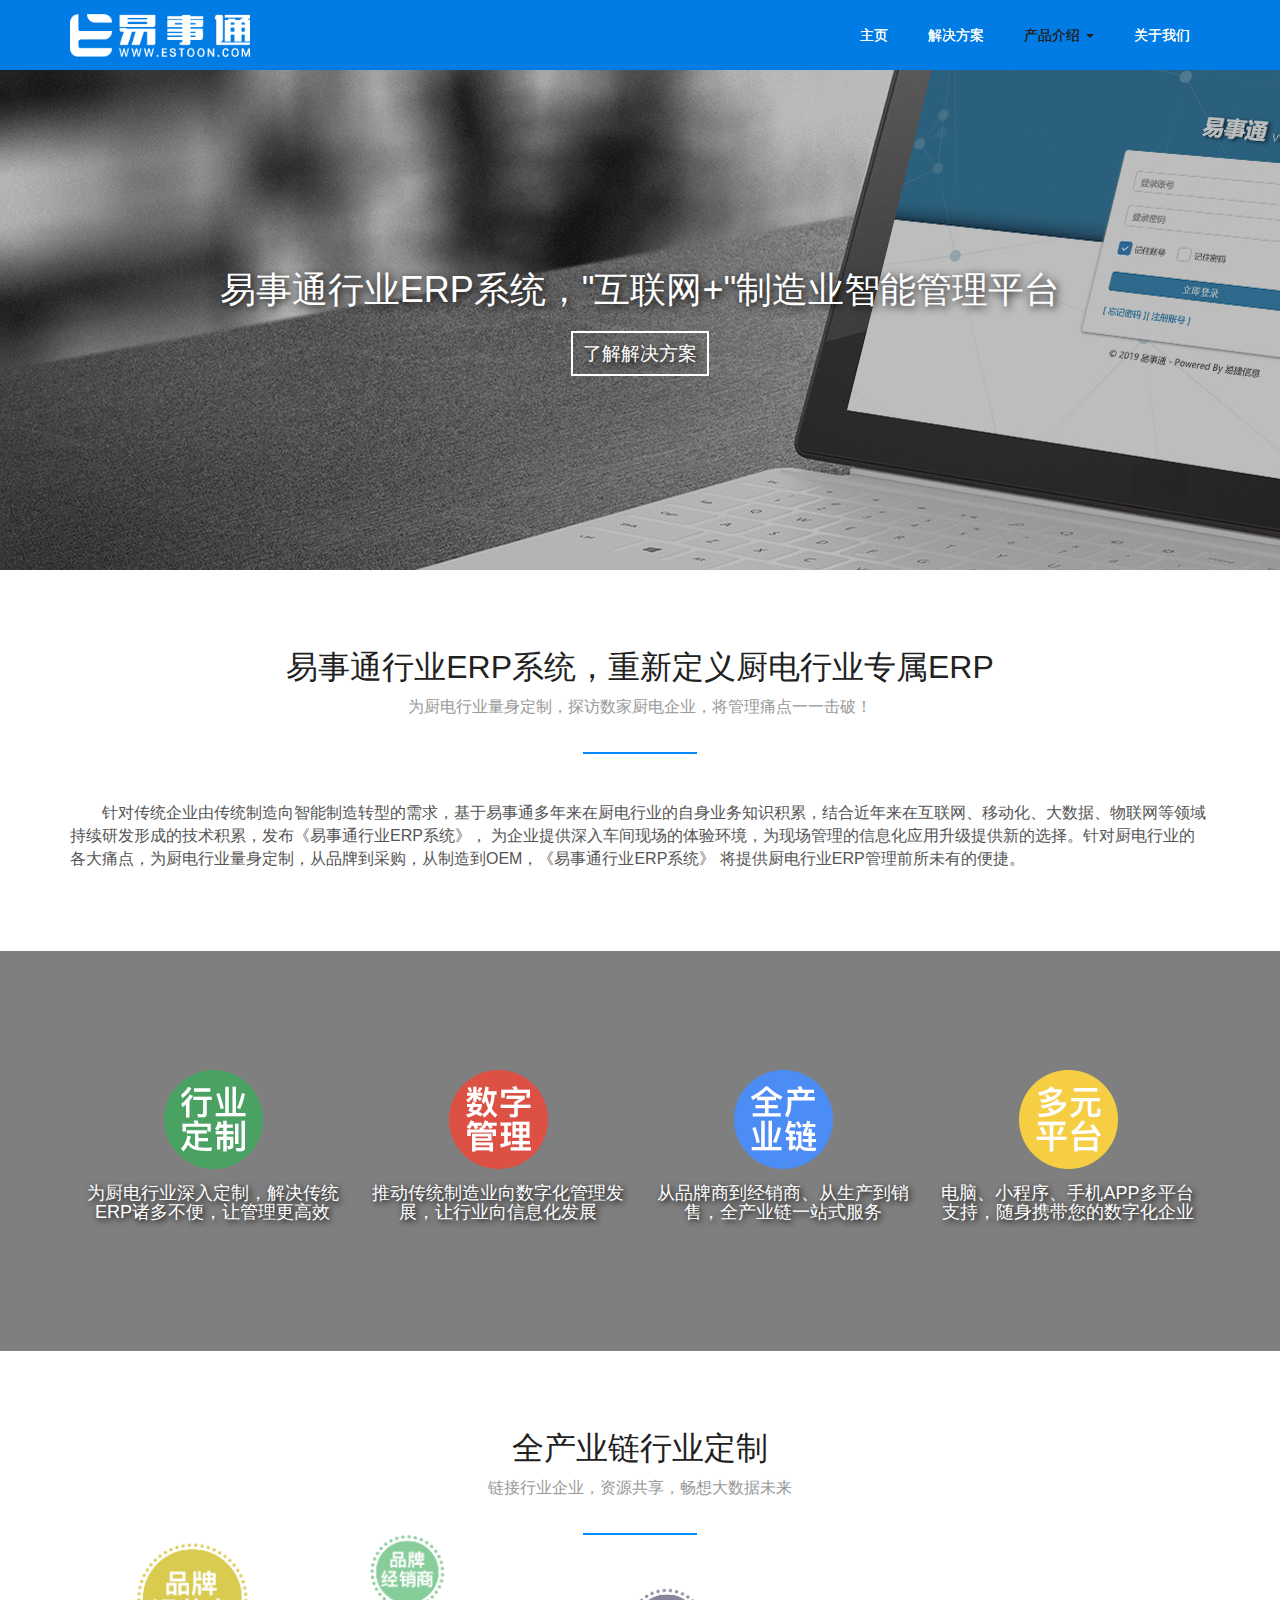
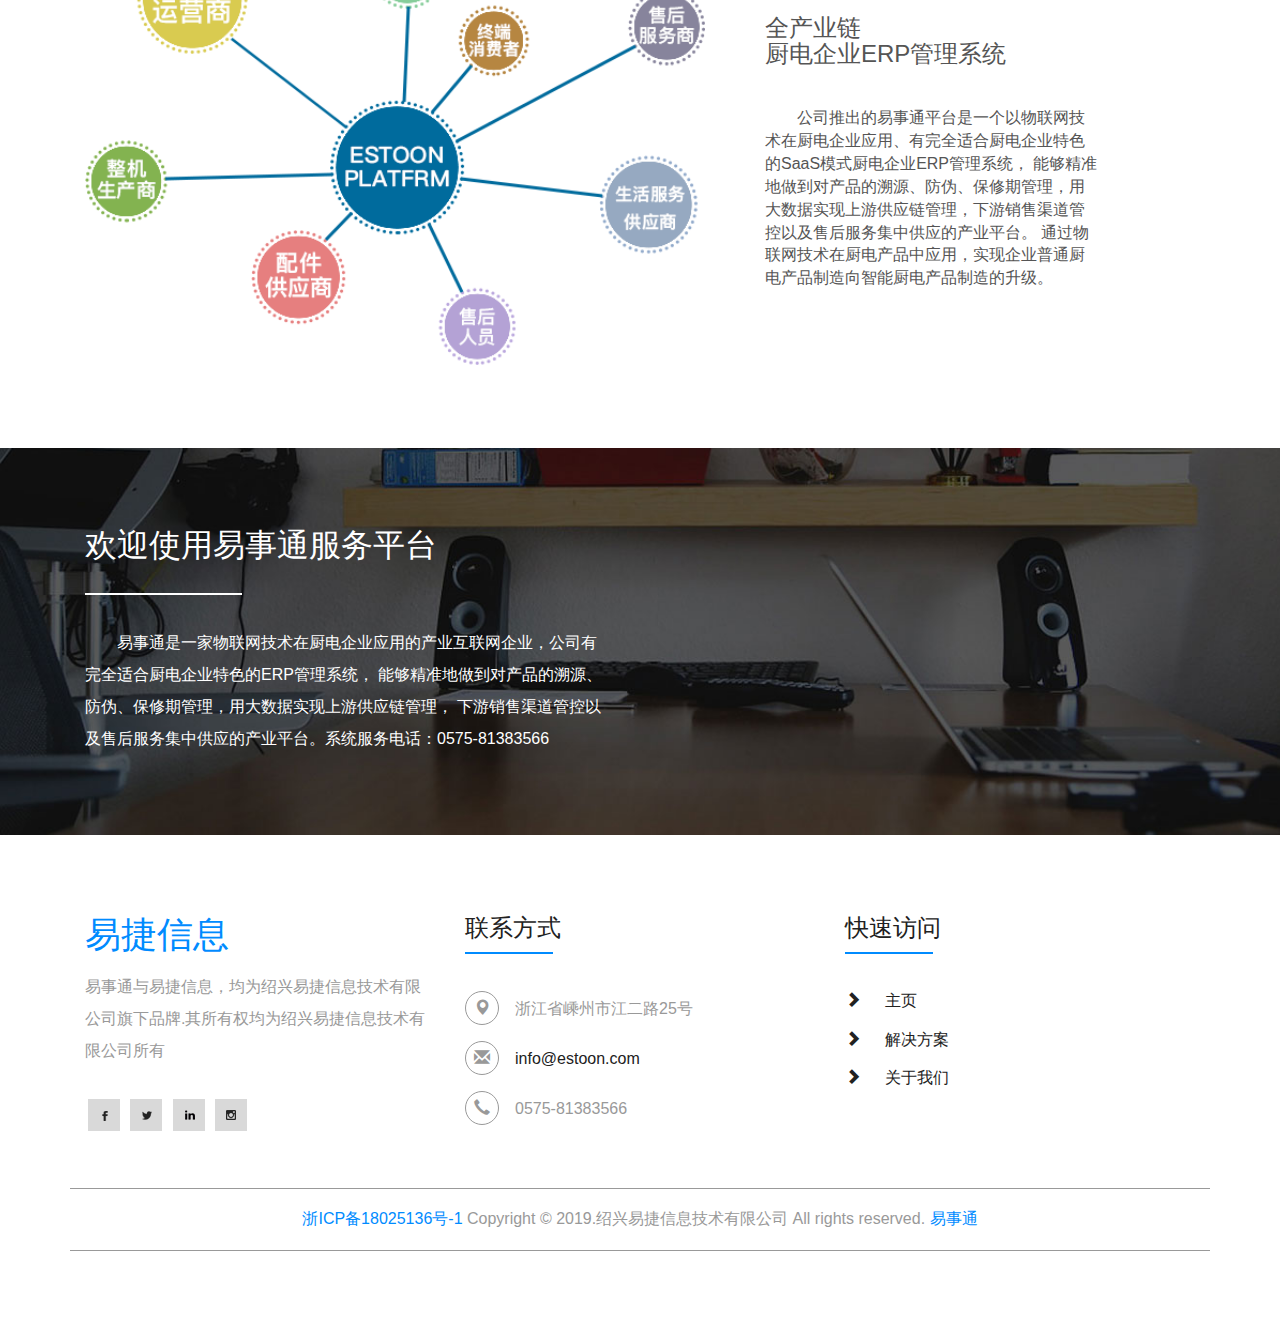
<file: erp-system.html>
<!DOCTYPE html>
<html>
<head>
	<title>行业ERP</title>
	<!-- for-mobile-apps -->
	<meta name="viewport" content="width=device-width, initial-scale=1"/>

	<meta http-equiv="Content-Type" content="text/html; charset=utf-8"/>
	<meta name="keywords" content=""/>
	<script type="application/x-javascript"> addEventListener("load", function () {
        setTimeout(hideURLbar, 0);
    }, false);

    function hideURLbar() {
        window.scrollTo(0, 1);
    } </script>
	<!-- //for-mobile-apps -->
	<link href="css/bootstrap.css" rel="stylesheet" type="text/css" media="all"/>
	<link href="css/style.css" rel="stylesheet" type="text/css" media="all"/>
	<link rel="icon" href="images/icon.png" sizes="32x32">
	<!-- js -->
	<script type="text/javascript" src="js/jquery-2.1.4.min.js"></script>
	<!-- //js -->
	<!-- start-smoth-scrolling -->
	<script type="text/javascript" src="js/move-top.js"></script>
	<script type="text/javascript" src="js/easing.js"></script>
	<script type="text/javascript" src="js/common.js"></script>
	<script type="text/javascript">
        jQuery(document).ready(function ($) {
            $(".scroll").click(function (event) {
                event.preventDefault();
                $('html,body').animate({scrollTop: $(this.hash).offset().top}, 1000);
            });
        });
	</script>
	<!-- start-smoth-scrolling -->
</head>

<body>
<!--navigation-->
<div class="top-nav">
	<div class="container">
		<nav class="navbar navbar-default ">
			<div class="navbar-header navbar-left">
				<button type="button" class="navbar-toggle collapsed" data-toggle="collapse"
						data-target="#bs-example-navbar-collapse-1">
					<span class="sr-only">Toggle navigation</span>
					<span class="icon-bar"></span>
					<span class="icon-bar"></span>
					<span class="icon-bar"></span>
				</button>
				<h1><a class="navbar-brand" href="index.html"></a></h1>
			</div>
			<!-- Collect the nav links, forms, and other content for toggling -->
			<div class="collapse navbar-collapse navbar-right" id="bs-example-navbar-collapse-1">
				<nav class="menu menu--shylock">
					<ul class="nav navbar-nav link-effect-7" id="link-effect-7">
						<li><a href="index.html" data-hover="主页">主页</a></li>
						<li><a href="solution.html" data-hover="解决方案">解决方案</a></li>
						<li class="dropdown active">
							<a href="#" data-hover="产品介绍" class="dropdown-toggle" data-toggle="dropdown">
								产品介绍
								<b class="caret"></b>
							</a>
							<ul class="dropdown-menu">
								<li><a href="erp-system.html" data-hover="行业ERP系统">行业ERP系统</a></li>
								<li><a href="weChat-app.html" data-hover="微信小程序">微信小程序</a></li>
								<li><a href="print-client.html" data-hover="刻标软件">刻标软件</a></li>
								<li><a href="app.html" data-hover="手机APP">手机APP</a></li>
							</ul>
						</li>
						<li><a href="about.html" data-hover="关于我们">关于我们</a></li>
					</ul>
				</nav>
			</div>
		</nav>
	</div>
</div>
<!--navigation-->
<!-- banner -->
	<div class="banner erp-banner">
		<div class="erp_banner_info">
			<div class="container">
				<h1>易事通行业ERP系统，"互联网+"制造业智能管理平台</h1>
				<a>了解解决方案</a>
			</div>
		</div>
	</div>
<!-- //banner -->
<!-- steps -->
	<div class="steps">
		<div class="container">
			<h3 class="head">易事通行业ERP系统，重新定义厨电行业专属ERP</h3>
			<p class="urna">为厨电行业量身定制，探访数家厨电企业，将管理痛点一一击破！</p>
			<div class="wthree_steps_grids indent2">
				<p>
					针对传统企业由传统制造向智能制造转型的需求，基于易事通多年来在厨电行业的自身业务知识积累，结合近年来在互联网、移动化、大数据、物联网等领域持续研发形成的技术积累，发布《易事通行业ERP系统》，
					为企业提供深入车间现场的体验环境，为现场管理的信息化应用升级提供新的选择。针对厨电行业的各大痛点，为厨电行业量身定制，从品牌到采购，从制造到OEM，《易事通行业ERP系统》
					将提供厨电行业ERP管理前所未有的便捷。
				</p>

			</div>
		</div>
	</div>
<!-- //steps -->
<!-- count-down -->
<div class="count info-cycle">
	<div class="mask">
		<div class="container">
			<div class="col-md-3 agile_count_grid">
				<img src="images/erp_info_cycle1.png"/>
				<div class="clearfix"></div>
				<h4>为厨电行业深入定制，解决传统ERP诸多不便，让管理更高效</h4>
			</div>
			<div class="col-md-3 agile_count_grid">
				<img src="images/erp_info_cycle2.png"/>
				<div class="clearfix"></div>
				<h4>推动传统制造业向数字化管理发展，让行业向信息化发展</h4>
			</div>
			<div class="col-md-3 agile_count_grid">
				<img src="images/erp_info_cycle3.png"/>
				<div class="clearfix"></div>
				<h4>从品牌商到经销商、从生产到销售，全产业链一站式服务</h4>
			</div>
			<div class="col-md-3 agile_count_grid">
				<img src="images/erp_info_cycle4.png"/>
				<div class="clearfix"></div>
				<h4>电脑、小程序、手机APP多平台支持，随身携带您的数字化企业</h4>
			</div>
			<div class="clearfix"></div>
			<!-- Starts-Number-Scroller-Animation-JavaScript -->
			<script src="js/waypoints.min.js"></script>
			<script src="js/counterup.min.js"></script>
			<script>
                jQuery(document).ready(function ($) {
                    $('.counter').counterUp({
                        delay: 20,
                        time: 1000
                    });
                });
			</script>
			<!-- //Starts-Number-Scroller-Animation-JavaScript -->
		</div>
	</div>
</div>

<!-- //count-down -->
<!-- blog -->
	<div class="blog" id="blog">
		<div class="container">
			<h3 class="head">全产业链行业定制</h3>
			<p class="urna">链接行业企业，资源共享，畅想大数据未来</p>
			<div class="erp_info">
				<img src="images/erp_info.png" class="col-md-7 img-responsive">
				<div class="col-md-4 erp_info_text ">
					<h3>全产业链<br>厨电企业ERP管理系统</h3>
					<p class="indent2">公司推出的易事通平台是一个以物联网技术在厨电企业应用、有完全适合厨电企业特色的SaaS模式厨电企业ERP管理系统，
						能够精准地做到对产品的溯源、防伪、保修期管理，用大数据实现上游供应链管理，下游销售渠道管控以及售后服务集中供应的产业平台。
						通过物联网技术在厨电产品中应用，实现企业普通厨电产品制造向智能厨电产品制造的升级。</p>
				</div>
				<div class="clearfix"> </div>
			</div>
		</div>
	</div>
<!-- //blog -->
<!-- newsletter -->
	<div class="newsletter">
		<div class="container">
			<div class="col-md-6 w3agile_newsletter_left">
				<h3>欢迎使用易事通服务平台</h3>
				<p class="indent2">易事通是一家物联网技术在厨电企业应用的产业互联网企业，公司有完全适合厨电企业特色的ERP管理系统，
					能够精准地做到对产品的溯源、防伪、保修期管理，用大数据实现上游供应链管理，
					下游销售渠道管控以及售后服务集中供应的产业平台。系统服务电话：0575-81383566</p>
			</div>
			<div class="clearfix"> </div>
		</div>
	</div>
<!-- //newsletter -->
<!-- footer -->
	<div class="footer">
		<div class="container">
			<div class="agileinfo_footer_grids">
				<div class="col-md-4 agileinfo_footer_grid">
					<h2><a>易捷信息</a></h2>
					<p>易事通与易捷信息，均为绍兴易捷信息技术有限公司旗下品牌.其所有权均为绍兴易捷信息技术有限公司所有</p>
					<ul class="social-icons">
						<li><a href="#" class="icon-button twitter"><i class="icon-twitter"></i><span></span></a></li>
						<li><a href="#" class="icon-button google"><i class="icon-google"></i><span></span></a></li>
						<li><a href="#" class="icon-button v"><i class="icon-v"></i><span></span></a></li>
						<li><a href="#" class="icon-button pinterest"><i class="pinterest"></i><span></span></a></li>
					</ul>
				</div>
				<div class="col-md-4 agileinfo_footer_grid">
					<h3>联系方式</h3>
					<ul class="agileinfo_footer_grid_list">
						<li><i class="glyphicon glyphicon-map-marker" aria-hidden="true"></i>浙江省嵊州市江二路25号</span></li>
						<li><i class="glyphicon glyphicon-envelope" aria-hidden="true"></i><a href="mailto:info@estoon.com">info@estoon.com</a></li>
						<li><i class="glyphicon glyphicon-earphone" aria-hidden="true"></i>0575-81383566</li>
					</ul>
				</div>
				<div class="col-md-4 agileinfo_footer_grid">
					<h3>快速访问</h3>
					<ul class="agileinfo_footer_grid_nav">
						<li><span class="glyphicon glyphicon-chevron-right" aria-hidden="true"></span><a href="index.html">主页</a></li>
						<li><span class="glyphicon glyphicon-chevron-right" aria-hidden="true"></span><a href="solution.html">解决方案</a></li>
						<li><span class="glyphicon glyphicon-chevron-right" aria-hidden="true"></span><a href="about.html">关于我们</a></li>
					</ul>
				</div>
				<div class="clearfix"> </div>
			</div>
			<div class="w3agile_footer_copy">
				<p>
					<a href="http://www.beian.miit.gov.cn">浙ICP备18025136号-1</a>
					Copyright &copy; 2019.绍兴易捷信息技术有限公司 All rights reserved.
					<a target="_blank" href="http://www.estoon.com">易事通</a>
				</p>
			</div>
		</div>
	</div>
<!-- //footer -->
<!-- for bootstrap working -->
	<script src="js/bootstrap.js"></script>
<!-- //for bootstrap working -->
<!-- here stars scrolling icon -->
	<script type="text/javascript">
		$(document).ready(function() {
			/*
				var defaults = {
				containerID: 'toTop', // fading element id
				containerHoverID: 'toTopHover', // fading element hover id
				scrollSpeed: 1200,
				easingType: 'linear' 
				};
			*/
								
			$().UItoTop({ easingType: 'easeOutQuart' });
								
			});
	</script>
<!-- //here ends scrolling icon -->
</body>
</html>
</file>
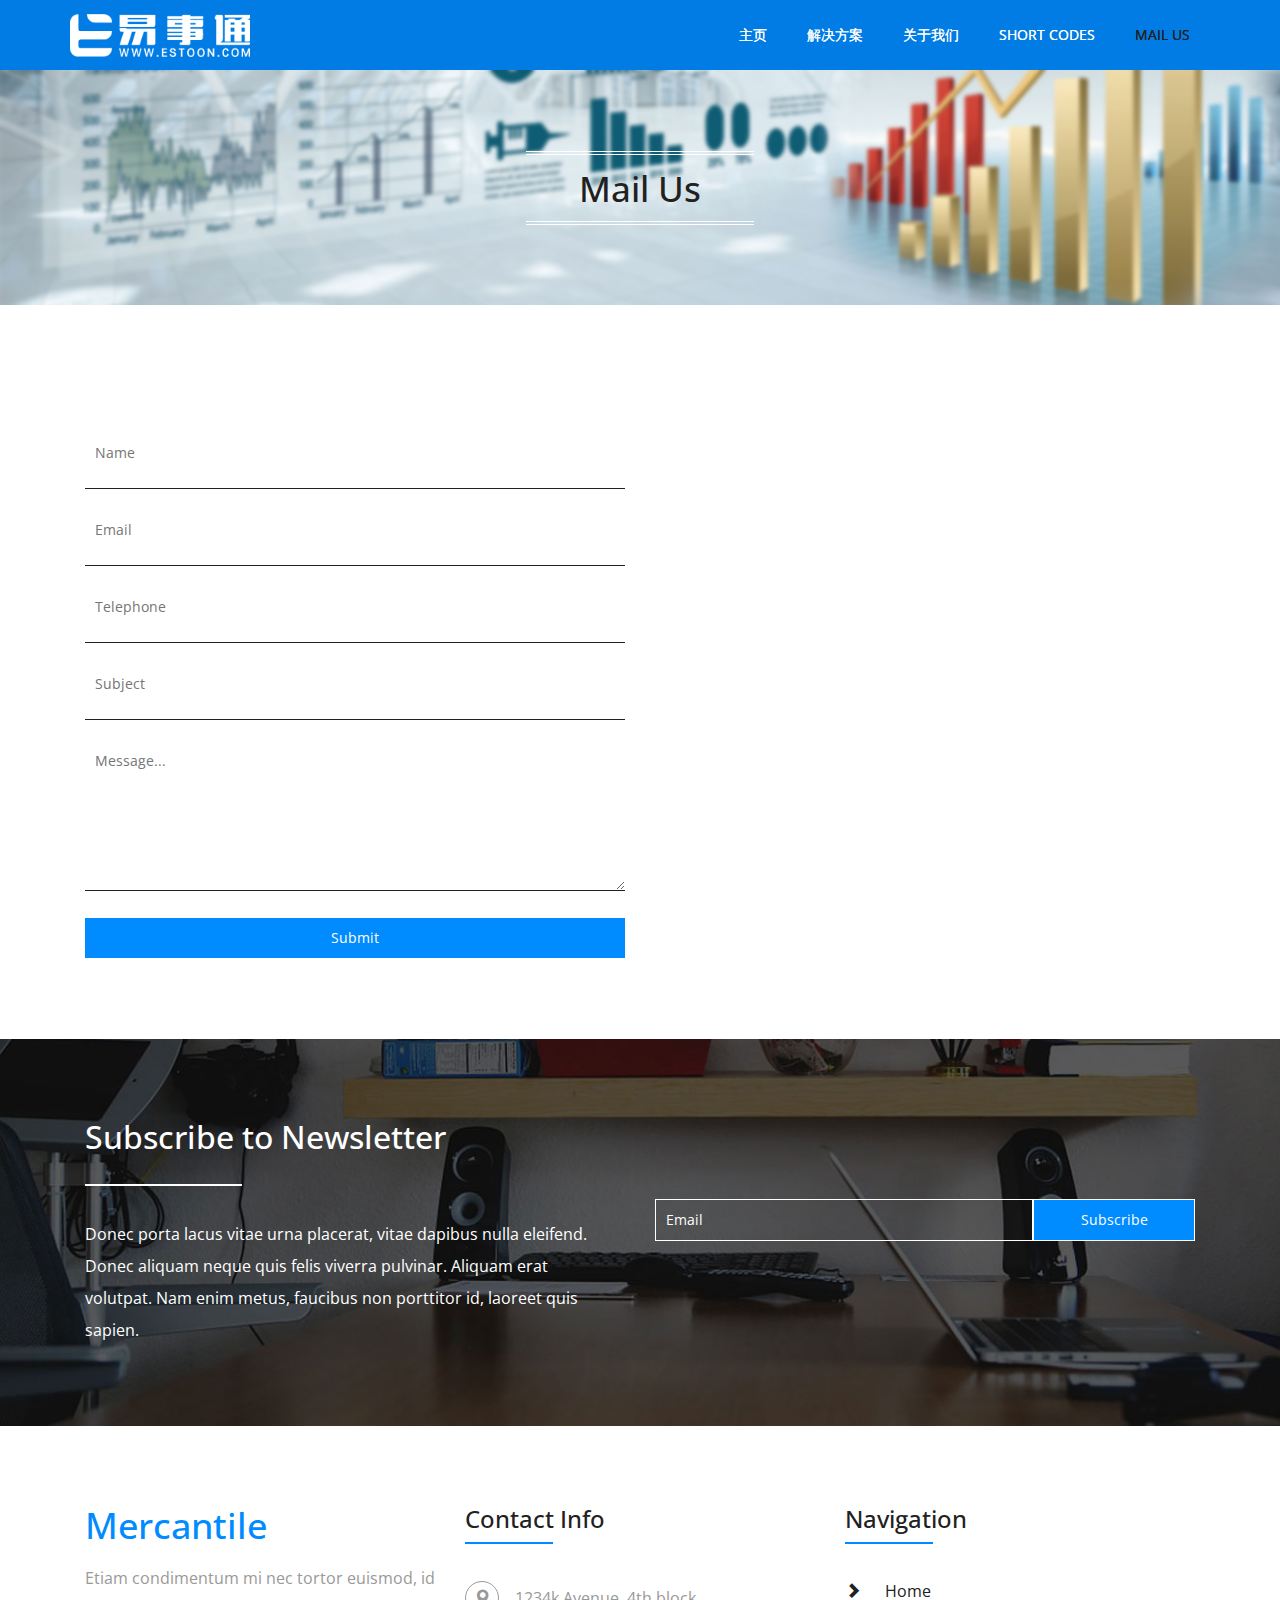
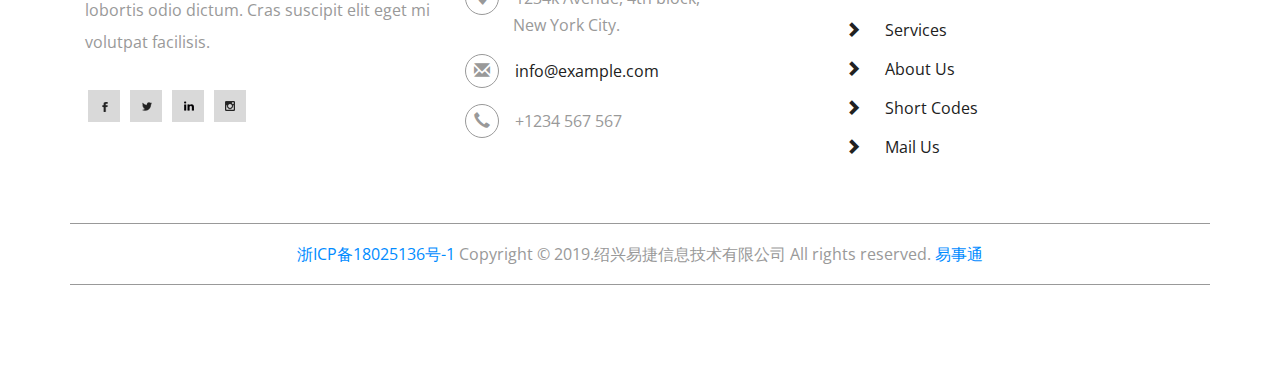
<file: mail.html>
<!DOCTYPE html>
<html>
<head>
<title>Mail Us</title>
<!-- for-mobile-apps -->
<meta name="viewport" content="width=device-width, initial-scale=1">
<meta http-equiv="Content-Type" content="text/html; charset=utf-8" />
<meta name="keywords" content="" />
<script type="application/x-javascript"> addEventListener("load", function() { setTimeout(hideURLbar, 0); }, false);
		function hideURLbar(){ window.scrollTo(0,1); } </script>
<!-- //for-mobile-apps -->
<link href="css/bootstrap.css" rel="stylesheet" type="text/css" media="all" />
<link href="css/style.css" rel="stylesheet" type="text/css" media="all" />
<!-- js -->
<script type="text/javascript" src="js/jquery-2.1.4.min.js"></script>
<!-- //js -->
<link href='http://fonts.useso.com/css?family=Sanchez:400,400italic' rel='stylesheet' type='text/css'>
<link href='http://fonts.useso.com/css?family=Open+Sans:400,300,300italic,400italic,600,600italic,700,700italic,800,800italic' rel='stylesheet' type='text/css'>
<!-- start-smoth-scrolling -->
<script type="text/javascript" src="js/move-top.js"></script>
<script type="text/javascript" src="js/easing.js"></script>
	<script type="text/javascript" src="js/common.js"></script>
<script type="text/javascript">
	jQuery(document).ready(function($) {
		$(".scroll").click(function(event){		
			event.preventDefault();
			$('html,body').animate({scrollTop:$(this.hash).offset().top},1000);
		});
	});
</script>
<!-- start-smoth-scrolling -->
</head>
	
<body>
<!--navigation-->
	<div class="top-nav">
		<div class="container">
			<nav class="navbar navbar-default">
				<div class="navbar-header navbar-left">
					<button type="button" class="navbar-toggle collapsed" data-toggle="collapse" data-target="#bs-example-navbar-collapse-1">
						<span class="sr-only">Toggle navigation</span>
						<span class="icon-bar"></span>
						<span class="icon-bar"></span>
						<span class="icon-bar"></span>
					</button>
					<h1><a class="navbar-brand" href="index.html"></a></h1>
				</div>
				<!-- Collect the nav links, forms, and other content for toggling -->
				<div class="collapse navbar-collapse navbar-right" id="bs-example-navbar-collapse-1">
					<nav class="menu menu--shylock">
						<ul class="nav navbar-nav link-effect-7" id="link-effect-7">
							<li><a href="index.html" data-hover="主页">主页</a></li>
							<li><a href="solution.html" data-hover="解决方案">解决方案</a></li>
							<li><a href="about.html" data-hover="关于我们">关于我们</a></li>
							<li><a href="short-codes.html" data-hover="Short Codes">Short Codes</a></li>
							<li class="active"><a href="mail.html" data-hover="Mail Us">Mail Us</a></li>
						</ul>
					</nav>
				</div>
			</nav>	
		</div>	
	</div>	
<!--navigation-->
<!-- banner1 -->
	<div class="banner1">
		<div class="container">
			<h3>Mail Us</h3>
		</div>
	</div>
<!-- //banner1 -->
<!-- mail -->
	<div class="mail">
		<div class="container">
			<div class="agileinfo_mail_grids">
				<div class="col-md-6 agileinfo_mail_grid_left">
					<form action="#" method="post">
						<input type="text" name="Name" placeholder="Name" required="">
						<input type="email" name="Email" placeholder="Email" required="">
						<input type="text" name="Telephone" placeholder="Telephone" required="">
						<input type="text" name="Subject" placeholder="Subject" required="">
						<textarea name="Message" placeholder="Message..." required=""></textarea>
						<input type="submit" value="Submit">
					</form>
				</div>
				<div class="col-md-6 agileinfo_mail_grid_right">
					<iframe src="https://www.google.com/maps/embed?pb=!1m18!1m12!1m3!1d97011.86978196703!2d-74.35343117883028!3d40.54996324232461!2m3!1f0!2f0!3f0!3m2!1i1024!2i768!4f13.1!3m3!1m2!1s0x89c3b5b758c6349b%3A0x938c0e659e3a78da!2sWoodbridge+Township%2C+NJ%2C+USA!5e0!3m2!1sen!2sin!4v1468300221252" style="border:0"></iframe>
				</div>
				<div class="clearfix"> </div>
			</div>
		</div>
	</div>
<!-- //mail -->
<!-- newsletter -->
	<div class="newsletter">
		<div class="container">
			<div class="col-md-6 w3agile_newsletter_left">
				<h3>Subscribe to Newsletter</h3>
				<p>Donec porta lacus vitae urna placerat, vitae dapibus nulla eleifend. 
					Donec aliquam neque quis felis viverra pulvinar. Aliquam erat volutpat. 
					Nam enim metus, faucibus non porttitor id, laoreet quis sapien.</p>
			</div>
			<div class="col-md-6 w3agile_newsletter_right">
				<form action="#" method="post">
					<input type="email" name="Email" value="Email" onfocus="this.value = '';" onblur="if (this.value == '') {this.value = 'Email';}" required="">
					<input type="submit" value="Subscribe">
				</form>
			</div>
			<div class="clearfix"> </div>
		</div>
	</div>
<!-- //newsletter -->
<!-- footer -->
	<div class="footer">
		<div class="container">
			<div class="agileinfo_footer_grids">
				<div class="col-md-4 agileinfo_footer_grid">
					<h2><a href="index.html">Mercantile</a></h2>
					<p>Etiam condimentum mi nec tortor euismod, id lobortis odio dictum. Cras 
						suscipit elit eget mi volutpat facilisis.</p>
					<ul class="social-icons">
						<li><a href="#" class="icon-button twitter"><i class="icon-twitter"></i><span></span></a></li>
						<li><a href="#" class="icon-button google"><i class="icon-google"></i><span></span></a></li>
						<li><a href="#" class="icon-button v"><i class="icon-v"></i><span></span></a></li>
						<li><a href="#" class="icon-button pinterest"><i class="pinterest"></i><span></span></a></li>
					</ul>
				</div>
				<div class="col-md-4 agileinfo_footer_grid">
					<h3>Contact Info</h3>
					<ul class="agileinfo_footer_grid_list">
						<li><i class="glyphicon glyphicon-map-marker" aria-hidden="true"></i>1234k Avenue, 4th block, <span>New York City.</span></li>
						<li><i class="glyphicon glyphicon-envelope" aria-hidden="true"></i><a href="mailto:info@example.com">info@example.com</a></li>
						<li><i class="glyphicon glyphicon-earphone" aria-hidden="true"></i>+1234 567 567</li>
					</ul>
				</div>
				<div class="col-md-4 agileinfo_footer_grid">
					<h3>Navigation</h3>
					<ul class="agileinfo_footer_grid_nav">
						<li><span class="glyphicon glyphicon-chevron-right" aria-hidden="true"></span><a href="index.html">Home</a></li>
						<li><span class="glyphicon glyphicon-chevron-right" aria-hidden="true"></span><a href="solution.html">Services</a></li>
						<li><span class="glyphicon glyphicon-chevron-right" aria-hidden="true"></span><a href="about.html">About Us</a></li>
						<li><span class="glyphicon glyphicon-chevron-right" aria-hidden="true"></span><a href="short-codes.html">Short Codes</a></li>
						<li><span class="glyphicon glyphicon-chevron-right" aria-hidden="true"></span><a href="mail.html">Mail Us</a></li>
					</ul>
				</div>
				<div class="clearfix"> </div>
			</div>
			<div class="w3agile_footer_copy">
				<p>
					<a href="http://www.beian.miit.gov.cn">浙ICP备18025136号-1</a>
					Copyright &copy; 2019.绍兴易捷信息技术有限公司 All rights reserved.
					<a target="_blank" href="http://www.estoon.com">易事通</a>
				</p>
			</div>
		</div>
	</div>
<!-- //footer -->
<!-- for bootstrap working -->
	<script src="js/bootstrap.js"></script>
<!-- //for bootstrap working -->
<!-- here stars scrolling icon -->
	<script type="text/javascript">
		$(document).ready(function() {
			/*
				var defaults = {
				containerID: 'toTop', // fading element id
				containerHoverID: 'toTopHover', // fading element hover id
				scrollSpeed: 1200,
				easingType: 'linear' 
				};
			*/
								
			$().UItoTop({ easingType: 'easeOutQuart' });
								
			});
	</script>
<!-- //here ends scrolling icon -->
</body>
</html>
</file>
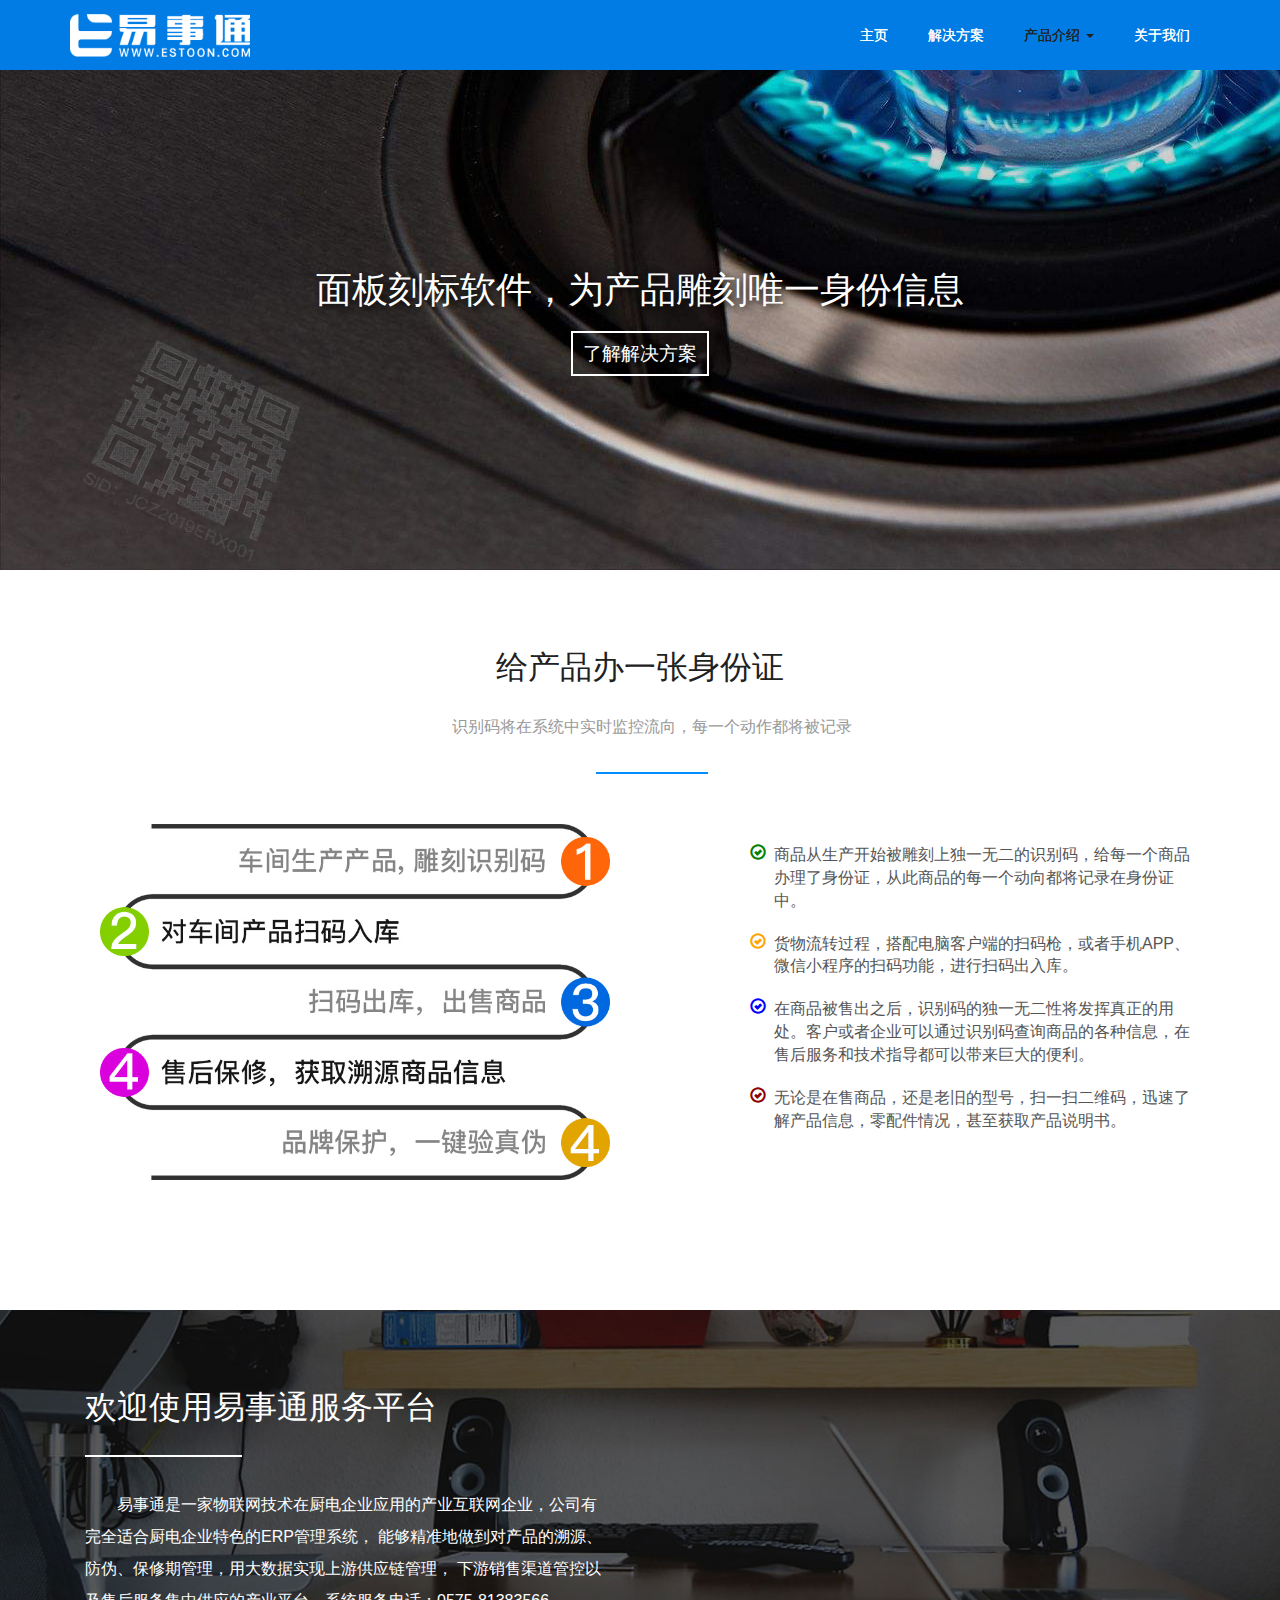
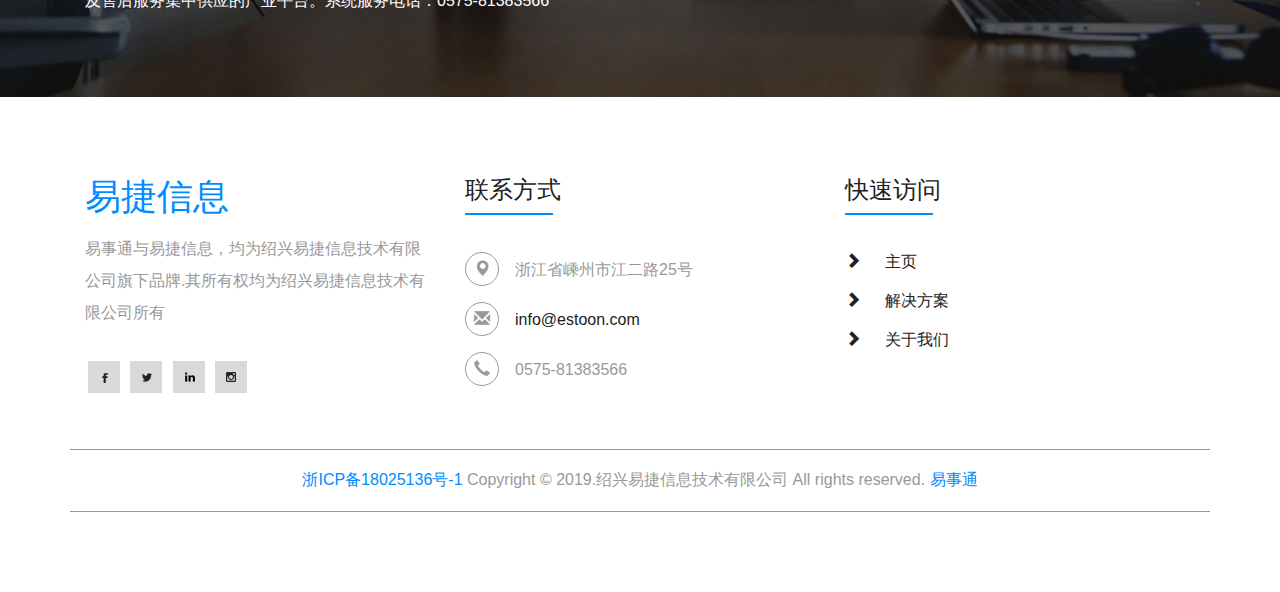
<file: print-client.html>
<!DOCTYPE html>
<html>
<head>
	<title>刻标软件</title>
	<!-- for-mobile-apps -->
	<meta name="viewport" content="width=device-width, initial-scale=1"/>

	<meta http-equiv="Content-Type" content="text/html; charset=utf-8"/>
	<meta name="keywords" content=""/>
	<script type="application/x-javascript"> addEventListener("load", function () {
        setTimeout(hideURLbar, 0);
    }, false);

    function hideURLbar() {
        window.scrollTo(0, 1);
    } </script>
	<!-- //for-mobile-apps -->
	<link href="css/bootstrap.css" rel="stylesheet" type="text/css" media="all"/>
	<link href="css/style.css" rel="stylesheet" type="text/css" media="all"/>
	<link rel="icon" href="images/icon.png" sizes="32x32">
	<!-- js -->
	<script type="text/javascript" src="js/jquery-2.1.4.min.js"></script>
	<!-- //js -->
	<!-- start-smoth-scrolling -->
	<script type="text/javascript" src="js/move-top.js"></script>
	<script type="text/javascript" src="js/easing.js"></script>
	<script type="text/javascript" src="js/common.js"></script>
	<script type="text/javascript">
        jQuery(document).ready(function ($) {
            $(".scroll").click(function (event) {
                event.preventDefault();
                $('html,body').animate({scrollTop: $(this.hash).offset().top}, 1000);
            });
        });
	</script>
	<!-- start-smoth-scrolling -->
</head>

<body>
<!--navigation-->
<div class="top-nav">
	<div class="container">
		<nav class="navbar navbar-default ">
			<div class="navbar-header navbar-left">
				<button type="button" class="navbar-toggle collapsed" data-toggle="collapse"
						data-target="#bs-example-navbar-collapse-1">
					<span class="sr-only">Toggle navigation</span>
					<span class="icon-bar"></span>
					<span class="icon-bar"></span>
					<span class="icon-bar"></span>
				</button>
				<h1><a class="navbar-brand" href="index.html"></a></h1>
			</div>
			<!-- Collect the nav links, forms, and other content for toggling -->
			<div class="collapse navbar-collapse navbar-right" id="bs-example-navbar-collapse-1">
				<nav class="menu menu--shylock">
					<ul class="nav navbar-nav link-effect-7" id="link-effect-7">
						<li><a href="index.html" data-hover="主页">主页</a></li>
						<li><a href="solution.html" data-hover="解决方案">解决方案</a></li>
						<li class="dropdown active">
							<a href="#" data-hover="产品介绍" class="dropdown-toggle" data-toggle="dropdown">
								产品介绍
								<b class="caret"></b>
							</a>
							<ul class="dropdown-menu">
								<li><a href="erp-system.html" data-hover="行业ERP系统">行业ERP系统</a></li>
								<li><a href="weChat-app.html" data-hover="微信小程序">微信小程序</a></li>
								<li><a href="print-client.html" data-hover="刻标软件">刻标软件</a></li>
								<li><a href="app.html" data-hover="手机APP">手机APP</a></li>
							</ul>
						</li>
						<li><a href="about.html" data-hover="关于我们">关于我们</a></li>
					</ul>
				</nav>
			</div>
		</nav>
	</div>
</div>
<!--navigation-->
<!-- banner -->
	<div class="banner print-client-banner">
		<div class="container">
			<h1>面板刻标软件，为产品雕刻唯一身份信息</h1>
			<a>了解解决方案</a>
		</div>
	</div>
<!-- //banner -->
<!-- steps -->
	<div class="steps print-client-info">
		<div class="container">
			<h3 class="head">给产品办一张身份证</h3>
			<p class="urna">识别码将在系统中实时监控流向，每一个动作都将被记录</p>
			<img src="images/print_client_img.jpg" class="col-md-6 img-responsive">
			<div class="text col-md-5 col-md-push-1 col-lg-push-1">
				<span class="glyphicon glyphicon-ok-circle " style="color: green;"></span>
				<p>
					商品从生产开始被雕刻上独一无二的识别码，给每一个商品办理了身份证，从此商品的每一个动向都将记录在身份证中。
				</p>

				<span class="glyphicon glyphicon-ok-circle " style="color: orange;"></span>
				<p>
					货物流转过程，搭配电脑客户端的扫码枪，或者手机APP、微信小程序的扫码功能，进行扫码出入库。
				</p>

				<span class="glyphicon glyphicon-ok-circle " style="color: blue;"></span>
				<p>
					在商品被售出之后，识别码的独一无二性将发挥真正的用处。客户或者企业可以通过识别码查询商品的各种信息，在售后服务和技术指导都可以带来巨大的便利。
				</p>

				<span class="glyphicon glyphicon-ok-circle " style="color: darkred;"></span>
				<p>
					无论是在售商品，还是老旧的型号，扫一扫二维码，迅速了解产品信息，零配件情况，甚至获取产品说明书。
				</p>
			</div>
		</div>
	</div>
<!-- newsletter -->
	<div class="newsletter">
		<div class="container">
			<div class="col-md-6 w3agile_newsletter_left">
				<h3>欢迎使用易事通服务平台</h3>
				<p class="indent2">易事通是一家物联网技术在厨电企业应用的产业互联网企业，公司有完全适合厨电企业特色的ERP管理系统，
					能够精准地做到对产品的溯源、防伪、保修期管理，用大数据实现上游供应链管理，
					下游销售渠道管控以及售后服务集中供应的产业平台。系统服务电话：0575-81383566</p>
			</div>
			<div class="clearfix"> </div>
		</div>
	</div>
<!-- //newsletter -->
<!-- footer -->
	<div class="footer">
		<div class="container">
			<div class="agileinfo_footer_grids">
				<div class="col-md-4 agileinfo_footer_grid">
					<h2><a>易捷信息</a></h2>
					<p>易事通与易捷信息，均为绍兴易捷信息技术有限公司旗下品牌.其所有权均为绍兴易捷信息技术有限公司所有</p>
					<ul class="social-icons">
						<li><a href="#" class="icon-button twitter"><i class="icon-twitter"></i><span></span></a></li>
						<li><a href="#" class="icon-button google"><i class="icon-google"></i><span></span></a></li>
						<li><a href="#" class="icon-button v"><i class="icon-v"></i><span></span></a></li>
						<li><a href="#" class="icon-button pinterest"><i class="pinterest"></i><span></span></a></li>
					</ul>
				</div>
				<div class="col-md-4 agileinfo_footer_grid">
					<h3>联系方式</h3>
					<ul class="agileinfo_footer_grid_list">
						<li><i class="glyphicon glyphicon-map-marker" aria-hidden="true"></i>浙江省嵊州市江二路25号</span></li>
						<li><i class="glyphicon glyphicon-envelope" aria-hidden="true"></i><a href="mailto:info@estoon.com">info@estoon.com</a></li>
						<li><i class="glyphicon glyphicon-earphone" aria-hidden="true"></i>0575-81383566</li>
					</ul>
				</div>
				<div class="col-md-4 agileinfo_footer_grid">
					<h3>快速访问</h3>
					<ul class="agileinfo_footer_grid_nav">
						<li><span class="glyphicon glyphicon-chevron-right" aria-hidden="true"></span><a href="index.html">主页</a></li>
						<li><span class="glyphicon glyphicon-chevron-right" aria-hidden="true"></span><a href="solution.html">解决方案</a></li>
						<li><span class="glyphicon glyphicon-chevron-right" aria-hidden="true"></span><a href="about.html">关于我们</a></li>
					</ul>
				</div>
				<div class="clearfix"> </div>
			</div>
			<div class="w3agile_footer_copy">
				<p>
					<a href="http://www.beian.miit.gov.cn">浙ICP备18025136号-1</a>
					Copyright &copy; 2019.绍兴易捷信息技术有限公司 All rights reserved.
					<a target="_blank" href="http://www.estoon.com">易事通</a>
				</p>
			</div>
		</div>
	</div>
<!-- //footer -->
<!-- for bootstrap working -->
	<script src="js/bootstrap.js"></script>
<!-- //for bootstrap working -->
<!-- here stars scrolling icon -->
	<script type="text/javascript">
		$(document).ready(function() {
			/*
				var defaults = {
				containerID: 'toTop', // fading element id
				containerHoverID: 'toTopHover', // fading element hover id
				scrollSpeed: 1200,
				easingType: 'linear' 
				};
			*/
								
			$().UItoTop({ easingType: 'easeOutQuart' });
								
			});
	</script>
<!-- //here ends scrolling icon -->
</body>
</html>
</file>
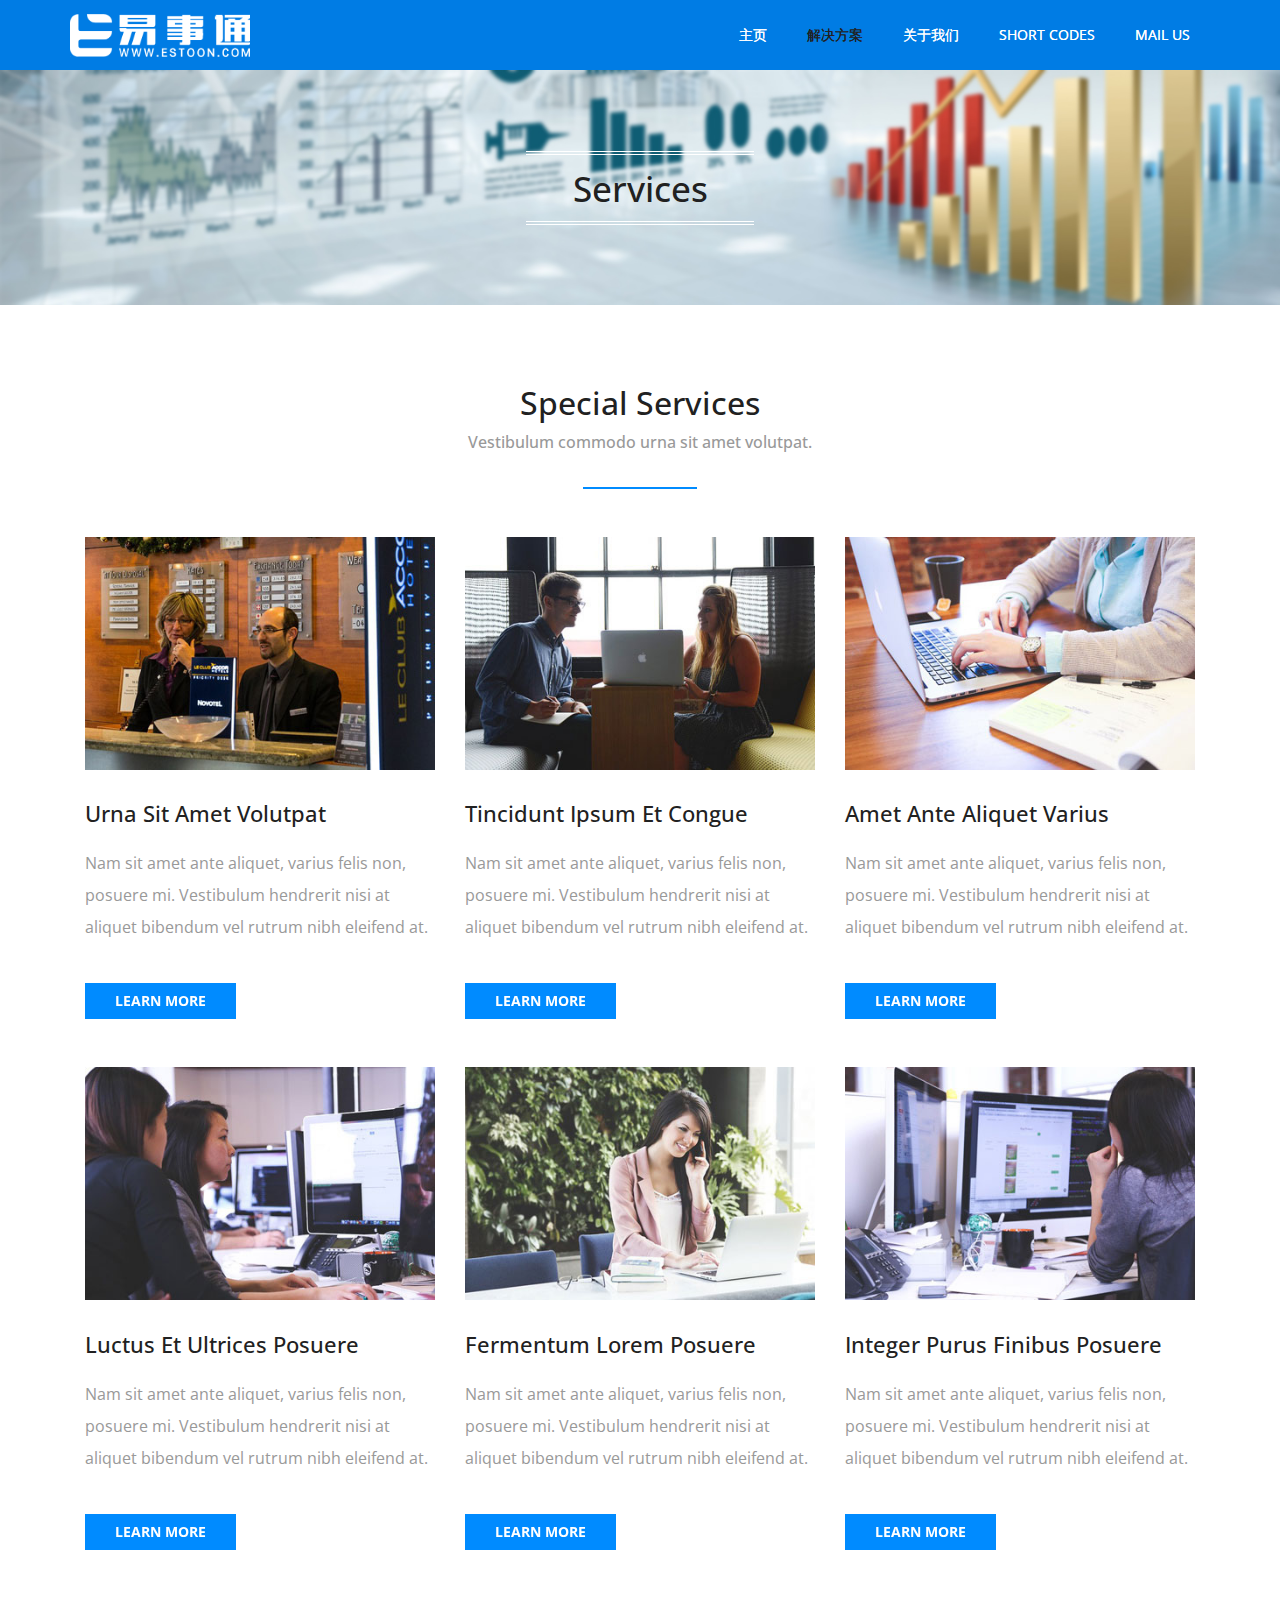
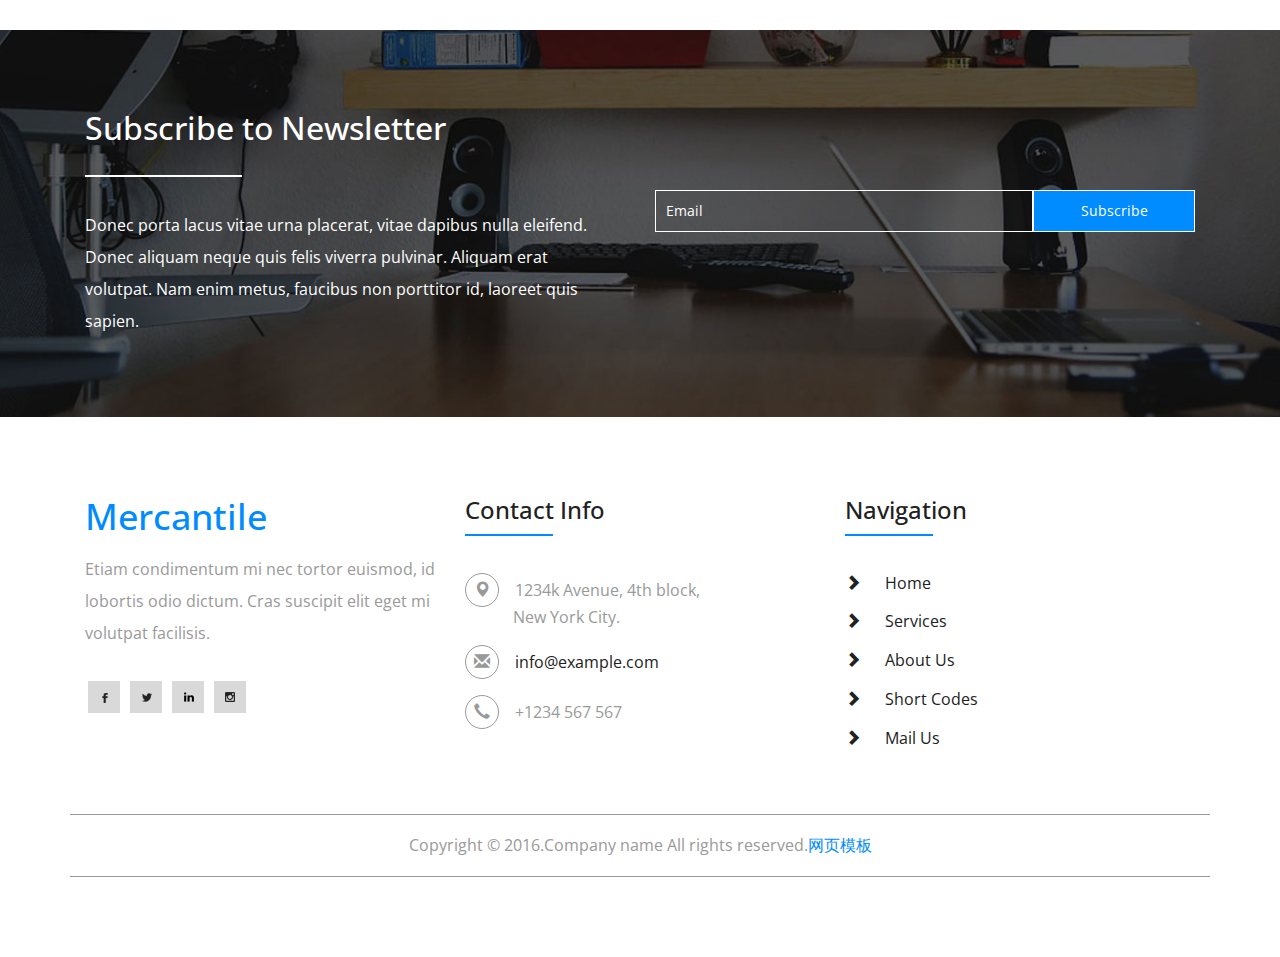
<file: services.html>
<!DOCTYPE html>
<html>
<head>
<title>Services</title>
<!-- for-mobile-apps -->
<meta name="viewport" content="width=device-width, initial-scale=1">
<meta http-equiv="Content-Type" content="text/html; charset=utf-8" />
<meta name="keywords" content="" />
<script type="application/x-javascript"> addEventListener("load", function() { setTimeout(hideURLbar, 0); }, false);
		function hideURLbar(){ window.scrollTo(0,1); } </script>
<!-- //for-mobile-apps -->
<link href="css/bootstrap.css" rel="stylesheet" type="text/css" media="all" />
<link href="css/style.css" rel="stylesheet" type="text/css" media="all" />
<!-- js -->
<script type="text/javascript" src="js/jquery-2.1.4.min.js"></script>
<!-- //js -->
<link href='http://fonts.useso.com/css?family=Sanchez:400,400italic' rel='stylesheet' type='text/css'>
<link href='http://fonts.useso.com/css?family=Open+Sans:400,300,300italic,400italic,600,600italic,700,700italic,800,800italic' rel='stylesheet' type='text/css'>
<!-- start-smoth-scrolling -->
<script type="text/javascript" src="js/move-top.js"></script>
<script type="text/javascript" src="js/easing.js"></script>
<script type="text/javascript">
	jQuery(document).ready(function($) {
		$(".scroll").click(function(event){		
			event.preventDefault(); 
			$('html,body').animate({scrollTop:$(this.hash).offset().top},1000);
		});
	});
</script>
<!-- start-smoth-scrolling -->
</head>
	
<body>
<!--navigation-->
	<div class="top-nav">
		<div class="container">
			<nav class="navbar navbar-default">
				<div class="navbar-header navbar-left">
					<button type="button" class="navbar-toggle collapsed" data-toggle="collapse" data-target="#bs-example-navbar-collapse-1">
						<span class="sr-only">Toggle navigation</span>
						<span class="icon-bar"></span>
						<span class="icon-bar"></span>
						<span class="icon-bar"></span>
					</button>
					<h1><a class="navbar-brand" href="index.html"></a></h1>
				</div>
				<!-- Collect the nav links, forms, and other content for toggling -->
				<div class="collapse navbar-collapse navbar-right" id="bs-example-navbar-collapse-1">
					<nav class="menu menu--shylock">
						<ul class="nav navbar-nav link-effect-7" id="link-effect-7">
							<li><a href="index.html" data-hover="主页">主页</a></li>
							<li class="active"><a href="services.html" data-hover="解决方案">解决方案</a></li>
							<li><a href="about.html" data-hover="关于我们">关于我们</a></li>
							<li><a href="short-codes.html" data-hover="Short Codes">Short Codes</a></li>
							<li><a href="mail.html" data-hover="Mail Us">Mail Us</a></li>
						</ul>
					</nav>
				</div>
			</nav>	
		</div>	
	</div>	
<!--navigation-->
<!-- banner1 -->
	<div class="banner1">
		<div class="container">
			<h3>Services</h3>
		</div>
	</div>
<!-- //banner1 -->
<!-- services -->
	<div class="services">
		<div class="container">
			<h3 class="head">Special Services</h3>
			<p class="urna">Vestibulum commodo urna sit amet volutpat.</p>
			<div class="agileinfo_services_grids">
				<div class="col-md-4 agileinfo_services_grid">
					<div class="agileinfo_services_grid1">
						<img src="images/10.jpg" alt=" " class="img-responsive" />
						<h4><a href="single.html">urna sit amet volutpat</a></h4>
						<p>Nam sit amet ante aliquet, varius felis non, posuere mi. Vestibulum hendrerit 
							nisi at aliquet bibendum  vel rutrum nibh eleifend at.</p>
						<div class="w3agile_more">
							<a href="single.html" class="hvr-underline-from-center">Learn More</a>
						</div>
					</div>
				</div>
				<div class="col-md-4 agileinfo_services_grid">
					<div class="agileinfo_services_grid1">
						<img src="images/11.jpg" alt=" " class="img-responsive" />
						<h4><a href="single.html">tincidunt ipsum et congue</a></h4>
						<p>Nam sit amet ante aliquet, varius felis non, posuere mi. Vestibulum hendrerit 
							nisi at aliquet bibendum  vel rutrum nibh eleifend at.</p>
						<div class="w3agile_more">
							<a href="single.html" class="hvr-underline-from-center">Learn More</a>
						</div>
					</div>
				</div>
				<div class="col-md-4 agileinfo_services_grid">
					<div class="agileinfo_services_grid1">
						<img src="images/12.jpg" alt=" " class="img-responsive" />
						<h4><a href="single.html">amet ante aliquet varius</a></h4>
						<p>Nam sit amet ante aliquet, varius felis non, posuere mi. Vestibulum hendrerit 
							nisi at aliquet bibendum  vel rutrum nibh eleifend at.</p>
						<div class="w3agile_more">
							<a href="single.html" class="hvr-underline-from-center">Learn More</a>
						</div>
					</div>
				</div>
				<div class="clearfix"> </div>
			</div>
			<div class="agileinfo_services_grids">
				<div class="col-md-4 agileinfo_services_grid">
					<div class="agileinfo_services_grid1">
						<img src="images/15.jpg" alt=" " class="img-responsive" />
						<h4><a href="single.html">luctus et ultrices posuere</a></h4>
						<p>Nam sit amet ante aliquet, varius felis non, posuere mi. Vestibulum hendrerit 
							nisi at aliquet bibendum  vel rutrum nibh eleifend at.</p>
						<div class="w3agile_more">
							<a href="single.html" class="hvr-underline-from-center">Learn More</a>
						</div>
					</div>
				</div>
				<div class="col-md-4 agileinfo_services_grid">
					<div class="agileinfo_services_grid1">
						<img src="images/13.jpg" alt=" " class="img-responsive" />
						<h4><a href="single.html">fermentum lorem posuere</a></h4>
						<p>Nam sit amet ante aliquet, varius felis non, posuere mi. Vestibulum hendrerit 
							nisi at aliquet bibendum  vel rutrum nibh eleifend at.</p>
						<div class="w3agile_more">
							<a href="single.html" class="hvr-underline-from-center">Learn More</a>
						</div>
					</div>
				</div>
				<div class="col-md-4 agileinfo_services_grid">
					<div class="agileinfo_services_grid1">
						<img src="images/14.jpg" alt=" " class="img-responsive" />
						<h4><a href="single.html">Integer purus finibus posuere</a></h4>
						<p>Nam sit amet ante aliquet, varius felis non, posuere mi. Vestibulum hendrerit 
							nisi at aliquet bibendum  vel rutrum nibh eleifend at.</p>
						<div class="w3agile_more">
							<a href="single.html" class="hvr-underline-from-center">Learn More</a>
						</div>
					</div>
				</div>
				<div class="clearfix"> </div>
			</div>
		</div>
	</div>
<!-- //services -->
<!-- newsletter -->
	<div class="newsletter">
		<div class="container">
			<div class="col-md-6 w3agile_newsletter_left">
				<h3>Subscribe to Newsletter</h3>
				<p>Donec porta lacus vitae urna placerat, vitae dapibus nulla eleifend. 
					Donec aliquam neque quis felis viverra pulvinar. Aliquam erat volutpat. 
					Nam enim metus, faucibus non porttitor id, laoreet quis sapien.</p>
			</div>
			<div class="col-md-6 w3agile_newsletter_right">
				<form action="#" method="post">
					<input type="email" name="Email" value="Email" onfocus="this.value = '';" onblur="if (this.value == '') {this.value = 'Email';}" required="">
					<input type="submit" value="Subscribe">
				</form>
			</div>
			<div class="clearfix"> </div>
		</div>
	</div>
<!-- //newsletter -->
<!-- footer -->
	<div class="footer">
		<div class="container">
			<div class="agileinfo_footer_grids">
				<div class="col-md-4 agileinfo_footer_grid">
					<h2><a href="index.html">Mercantile</a></h2>
					<p>Etiam condimentum mi nec tortor euismod, id lobortis odio dictum. Cras 
						suscipit elit eget mi volutpat facilisis.</p>
					<ul class="social-icons">
						<li><a href="#" class="icon-button twitter"><i class="icon-twitter"></i><span></span></a></li>
						<li><a href="#" class="icon-button google"><i class="icon-google"></i><span></span></a></li>
						<li><a href="#" class="icon-button v"><i class="icon-v"></i><span></span></a></li>
						<li><a href="#" class="icon-button pinterest"><i class="pinterest"></i><span></span></a></li>
					</ul>
				</div>
				<div class="col-md-4 agileinfo_footer_grid">
					<h3>Contact Info</h3>
					<ul class="agileinfo_footer_grid_list">
						<li><i class="glyphicon glyphicon-map-marker" aria-hidden="true"></i>1234k Avenue, 4th block, <span>New York City.</span></li>
						<li><i class="glyphicon glyphicon-envelope" aria-hidden="true"></i><a href="mailto:info@example.com">info@example.com</a></li>
						<li><i class="glyphicon glyphicon-earphone" aria-hidden="true"></i>+1234 567 567</li>
					</ul>
				</div>
				<div class="col-md-4 agileinfo_footer_grid">
					<h3>Navigation</h3>
					<ul class="agileinfo_footer_grid_nav">
						<li><span class="glyphicon glyphicon-chevron-right" aria-hidden="true"></span><a href="index.html">Home</a></li>
						<li><span class="glyphicon glyphicon-chevron-right" aria-hidden="true"></span><a href="services.html">Services</a></li>
						<li><span class="glyphicon glyphicon-chevron-right" aria-hidden="true"></span><a href="about.html">About Us</a></li>
						<li><span class="glyphicon glyphicon-chevron-right" aria-hidden="true"></span><a href="short-codes.html">Short Codes</a></li>
						<li><span class="glyphicon glyphicon-chevron-right" aria-hidden="true"></span><a href="mail.html">Mail Us</a></li>
					</ul>
				</div>
				<div class="clearfix"> </div>
			</div>
			<div class="w3agile_footer_copy">
				<p>Copyright &copy; 2016.Company name All rights reserved.<a target="_blank" href="http://sc.chinaz.com/moban/">&#x7F51;&#x9875;&#x6A21;&#x677F;</a></p>
			</div>
		</div>
	</div>
<!-- //footer -->
<!-- for bootstrap working -->
	<script src="js/bootstrap.js"></script>
<!-- //for bootstrap working -->
<!-- here stars scrolling icon -->
	<script type="text/javascript">
		$(document).ready(function() {
			/*
				var defaults = {
				containerID: 'toTop', // fading element id
				containerHoverID: 'toTopHover', // fading element hover id
				scrollSpeed: 1200,
				easingType: 'linear' 
				};
			*/
								
			$().UItoTop({ easingType: 'easeOutQuart' });
								
			});
	</script>
<!-- //here ends scrolling icon -->
</body>
</html>
</file>
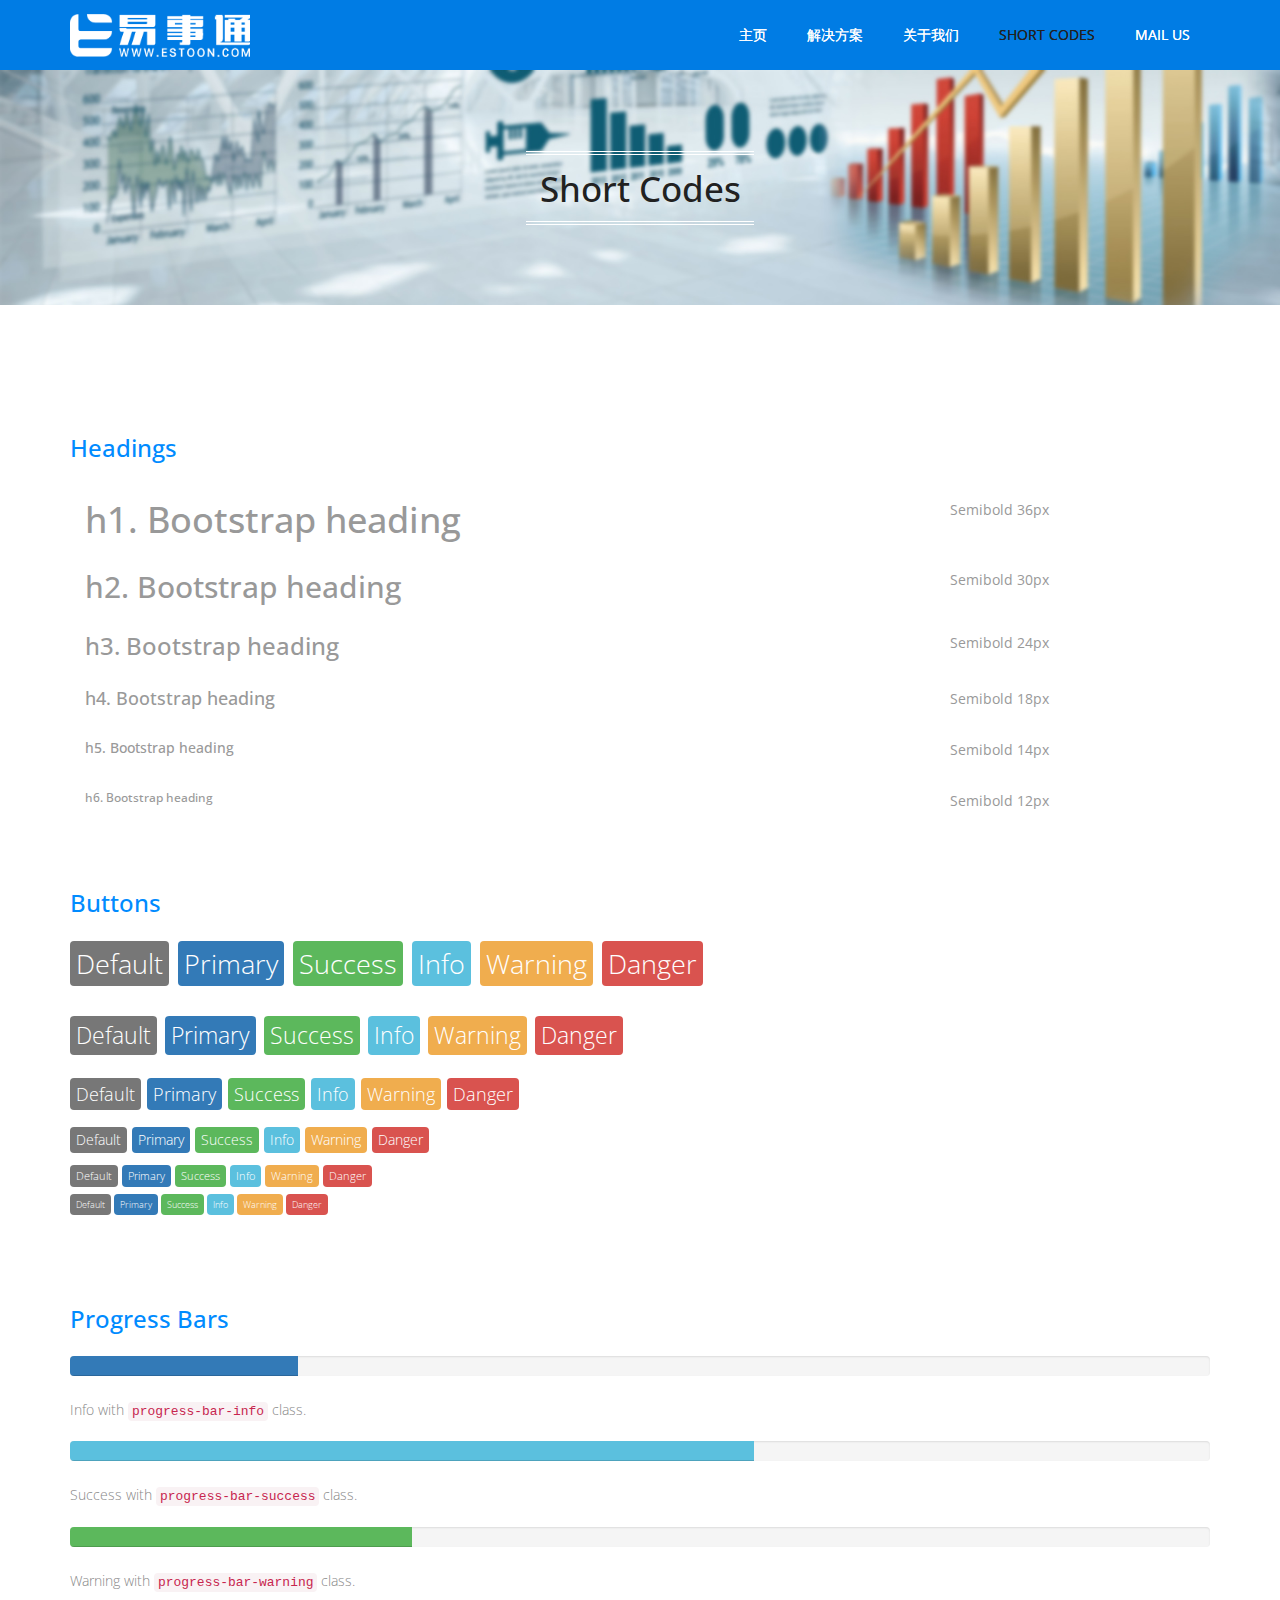
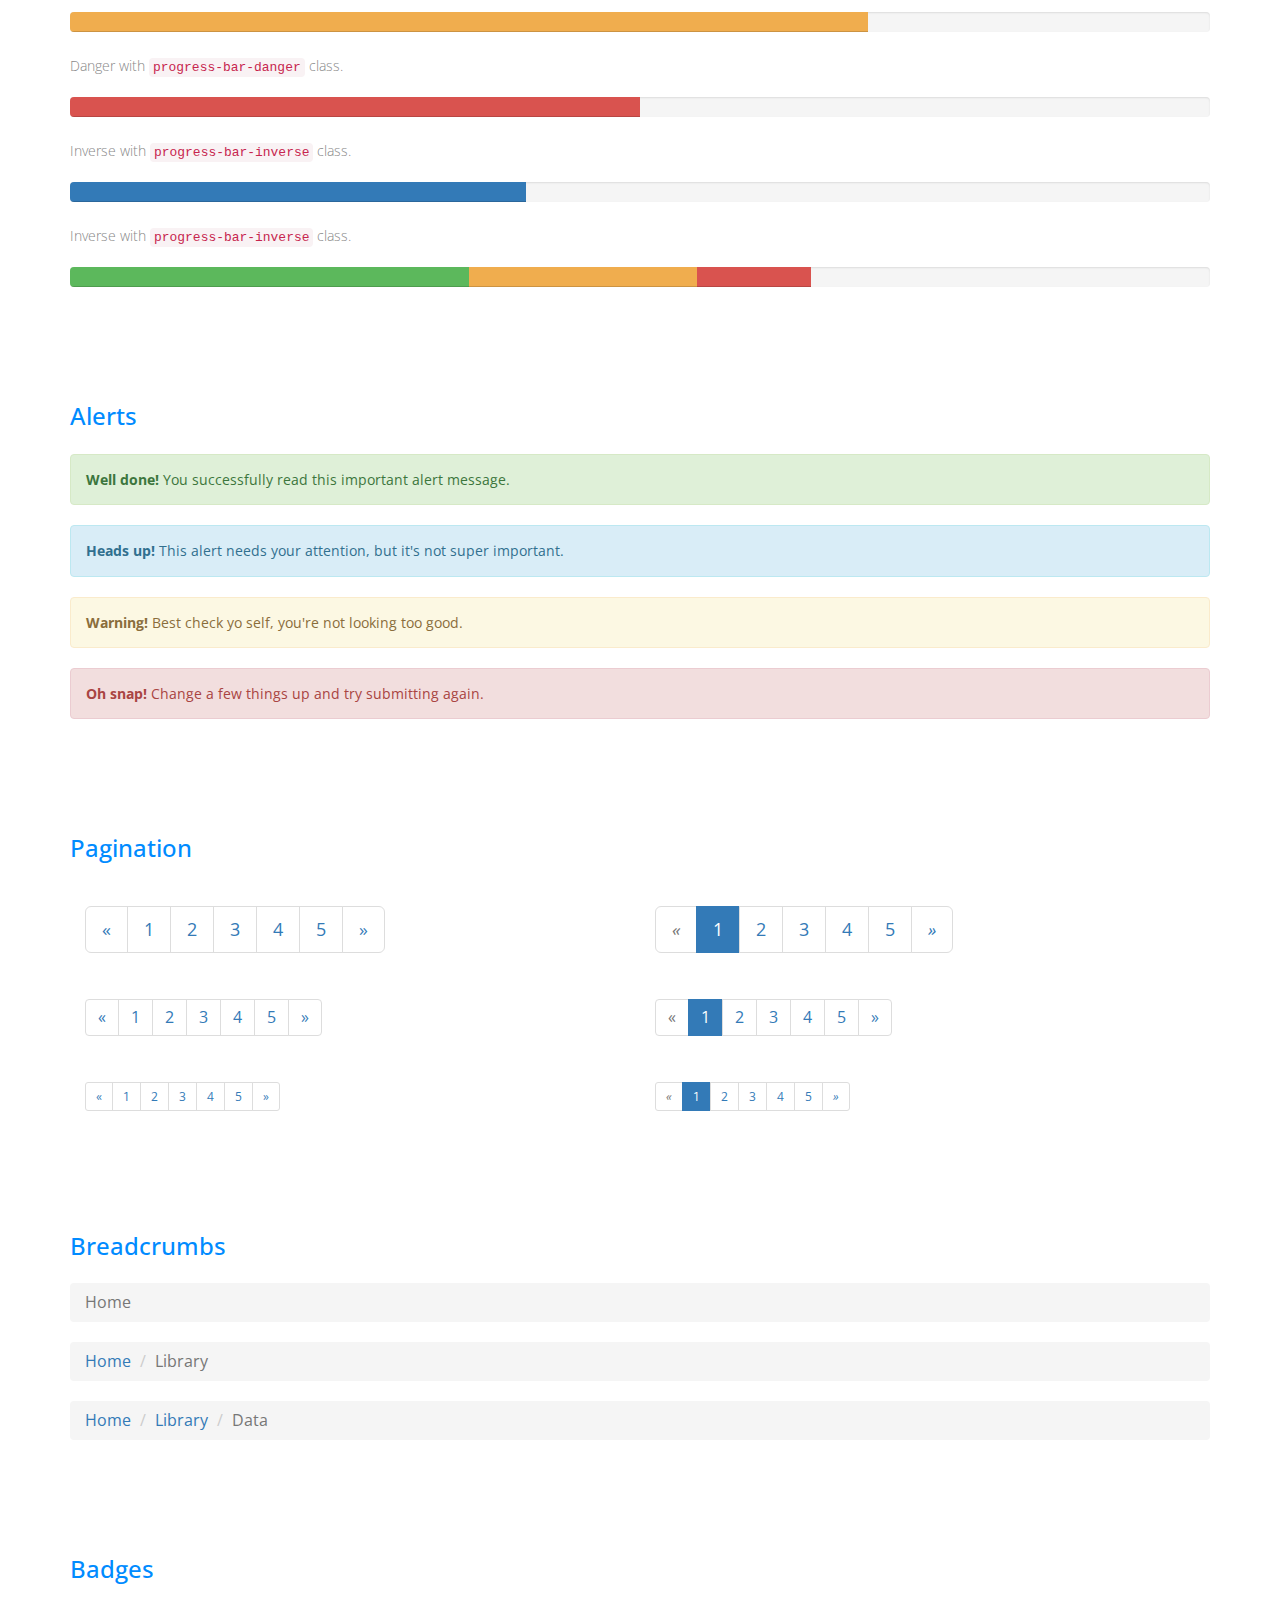
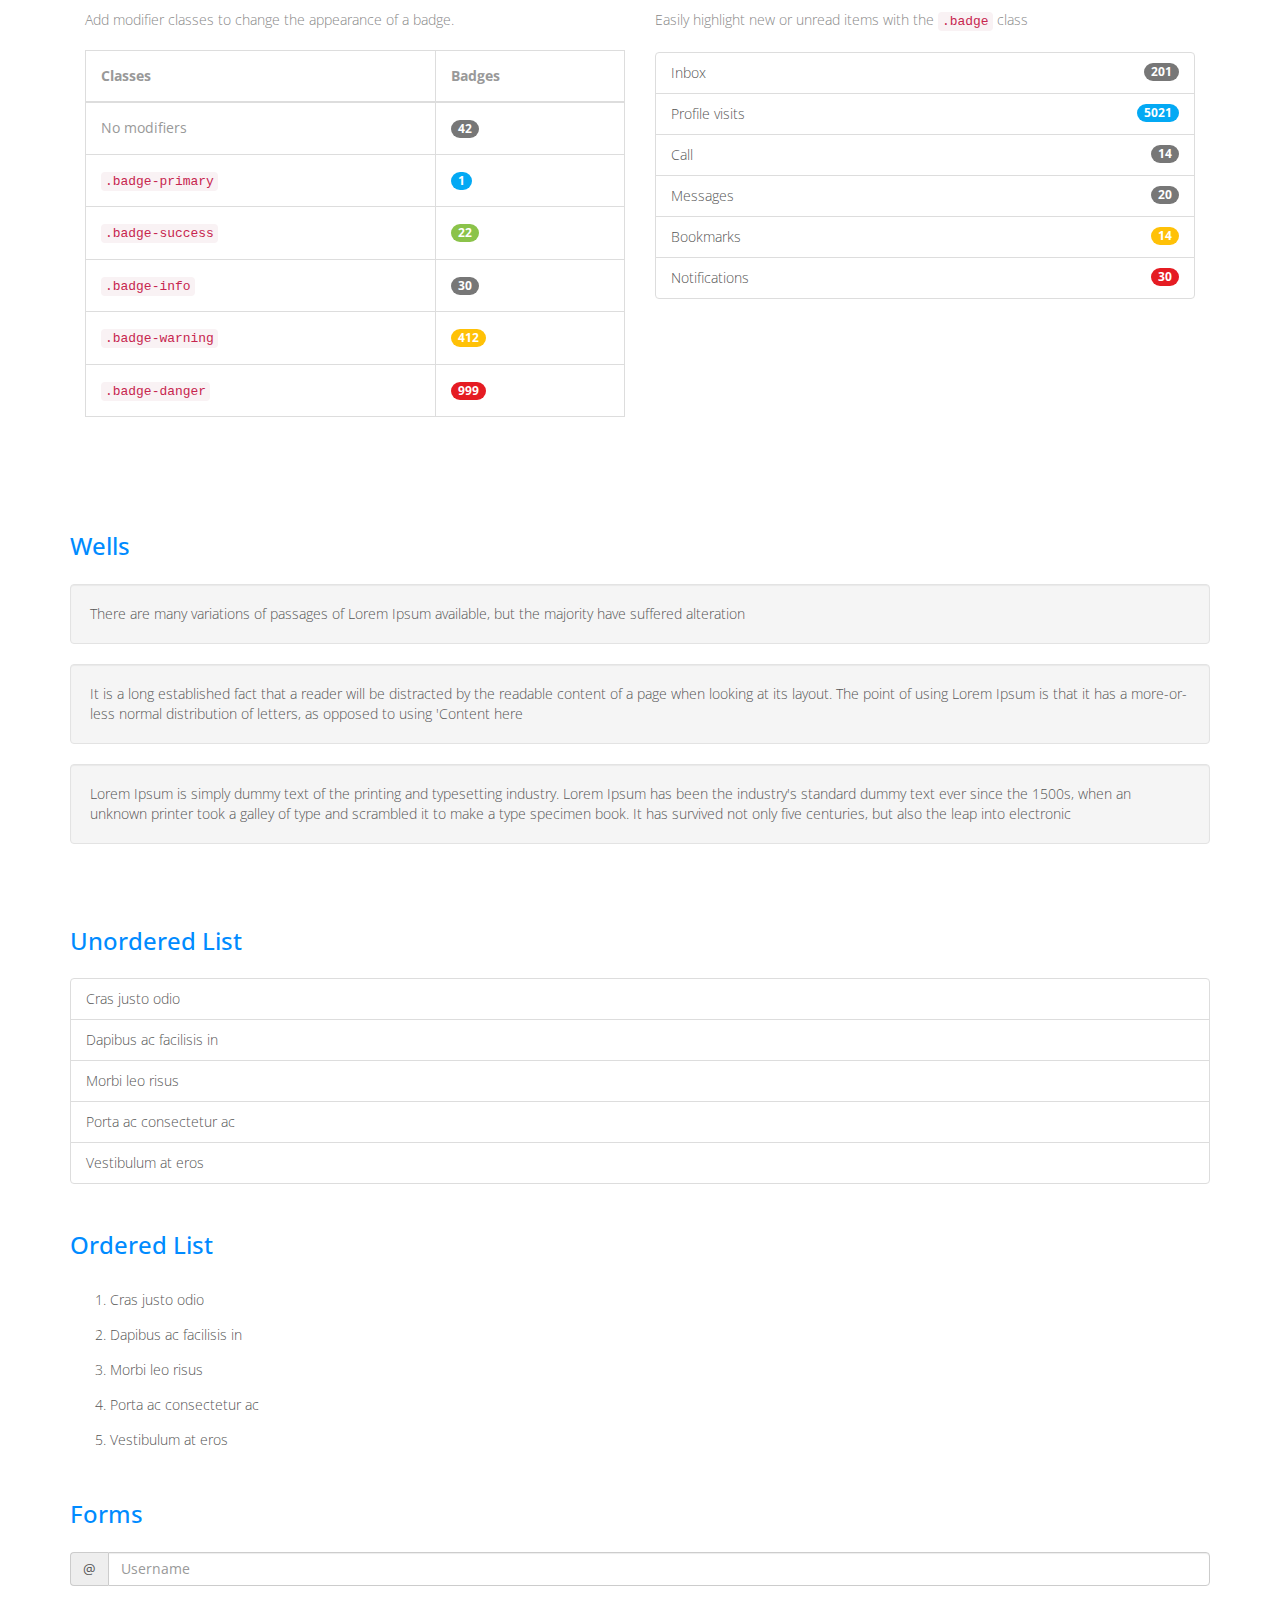
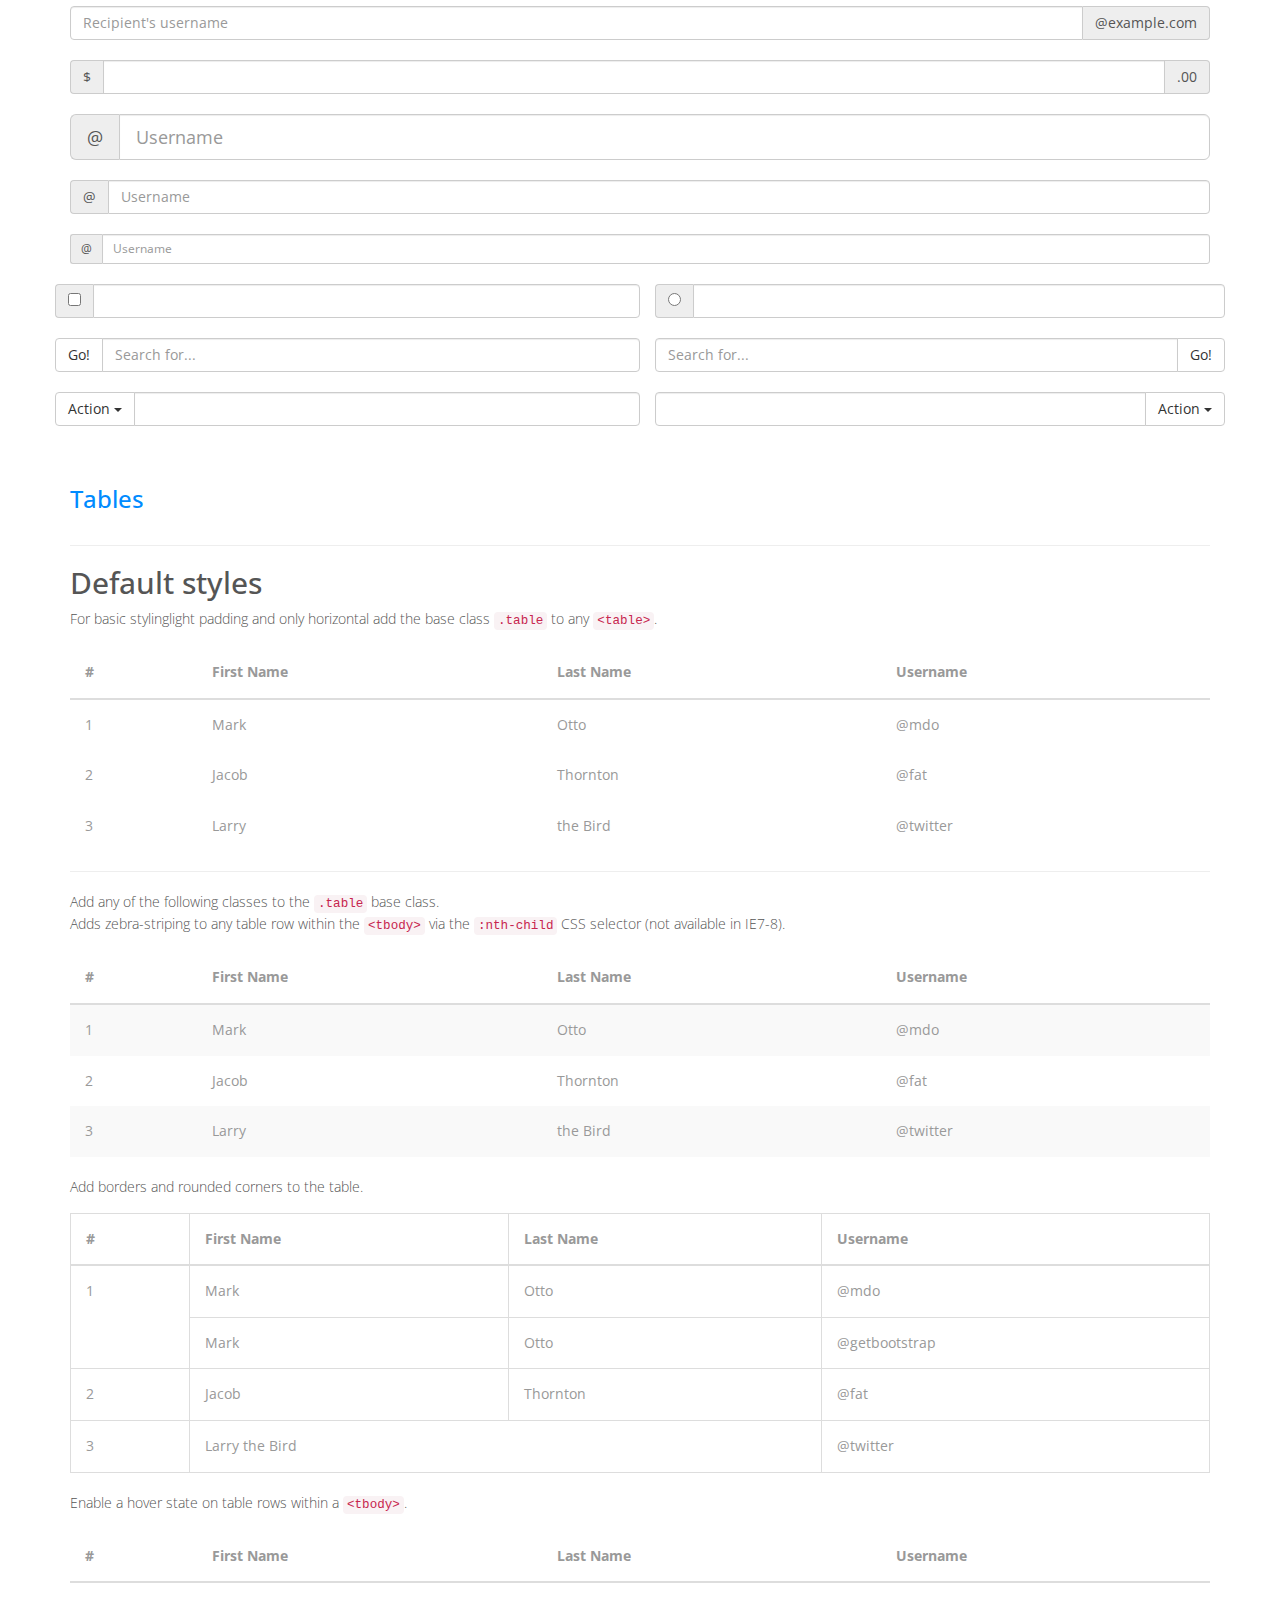
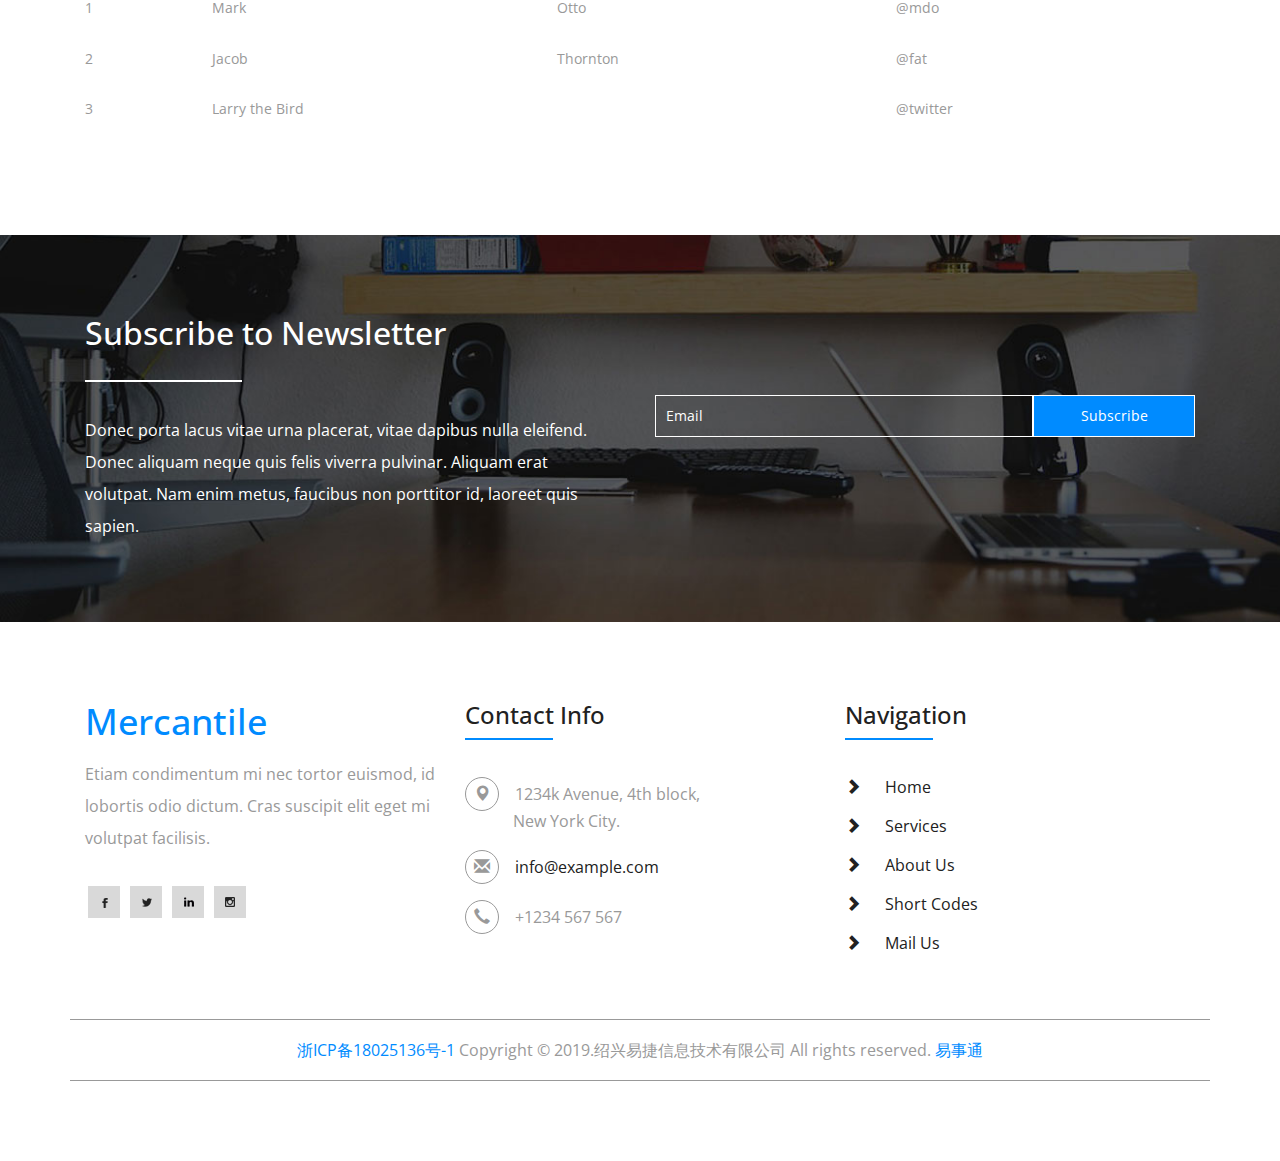
<file: short-codes.html>
<!DOCTYPE html>
<html>
<head>
<title>Short Codes</title>
<!-- for-mobile-apps -->
<meta name="viewport" content="width=device-width, initial-scale=1">
<meta http-equiv="Content-Type" content="text/html; charset=utf-8" />
<meta name="keywords" content="" />
<script type="application/x-javascript"> addEventListener("load", function() { setTimeout(hideURLbar, 0); }, false);
		function hideURLbar(){ window.scrollTo(0,1); } </script>
<!-- //for-mobile-apps -->
<link href="css/bootstrap.css" rel="stylesheet" type="text/css" media="all" />
<link href="css/style.css" rel="stylesheet" type="text/css" media="all" />
<!-- js -->
<script type="text/javascript" src="js/jquery-2.1.4.min.js"></script>
<!-- //js -->
<link href='http://fonts.useso.com/css?family=Sanchez:400,400italic' rel='stylesheet' type='text/css'>
<link href='http://fonts.useso.com/css?family=Open+Sans:400,300,300italic,400italic,600,600italic,700,700italic,800,800italic' rel='stylesheet' type='text/css'>
<!-- start-smoth-scrolling -->
<script type="text/javascript" src="js/move-top.js"></script>
<script type="text/javascript" src="js/easing.js"></script>
    <script type="text/javascript" src="js/common.js"></script>
<script type="text/javascript">
	jQuery(document).ready(function($) {
		$(".scroll").click(function(event){		
			event.preventDefault();
			$('html,body').animate({scrollTop:$(this.hash).offset().top},1000);
		});
	});
</script>
<!-- start-smoth-scrolling -->
</head>
	
<body>
<!--navigation-->
	<div class="top-nav">
		<div class="container">
			<nav class="navbar navbar-default">
				<div class="navbar-header navbar-left">
					<button type="button" class="navbar-toggle collapsed" data-toggle="collapse" data-target="#bs-example-navbar-collapse-1">
						<span class="sr-only">Toggle navigation</span>
						<span class="icon-bar"></span>
						<span class="icon-bar"></span>
						<span class="icon-bar"></span>
					</button>
					<h1><a class="navbar-brand" href="index.html"></a></h1>
				</div>
				<!-- Collect the nav links, forms, and other content for toggling -->
				<div class="collapse navbar-collapse navbar-right" id="bs-example-navbar-collapse-1">
					<nav class="menu menu--shylock">
						<ul class="nav navbar-nav link-effect-7" id="link-effect-7">
							<li><a href="index.html" data-hover="主页">主页</a></li>
							<li><a href="solution.html" data-hover="解决方案">解决方案</a></li>
							<li><a href="about.html" data-hover="关于我们">关于我们</a></li>
							<li class="active"><a href="short-codes.html" data-hover="Short Codes">Short Codes</a></li>
							<li><a href="mail.html" data-hover="Mail Us">Mail Us</a></li>
						</ul>
					</nav>
				</div>
			</nav>	
		</div>	
	</div>	
<!--navigation-->
<!-- banner1 -->
	<div class="banner1">
		<div class="container">
			<h3>Short Codes</h3>
		</div>
	</div>
<!-- //banner1 -->
<!--typography-page -->
	<div class="typo">
		<div class="container">
			<div class="grid_3 grid_4">
				<h3 class="hdg">Headings</h3>
				<div class="bs-example">
					<table class="table">
						<tbody>
							<tr>
								<td><h1 id="h1.-bootstrap-heading">h1. Bootstrap heading<a class="anchorjs-link" href="#h1.-bootstrap-heading"><span class="anchorjs-icon"></span></a></h1></td>
								<td class="type-info">Semibold 36px</td>
							</tr>
							<tr>
								<td><h2 id="h2.-bootstrap-heading">h2. Bootstrap heading<a class="anchorjs-link" href="#h2.-bootstrap-heading"><span class="anchorjs-icon"></span></a></h2></td>
								<td class="type-info">Semibold 30px</td>
							</tr>
							<tr>
								<td><h3 id="h3.-bootstrap-heading">h3. Bootstrap heading<a class="anchorjs-link" href="#h3.-bootstrap-heading"><span class="anchorjs-icon"></span></a></h3></td>
								<td class="type-info">Semibold 24px</td>
							</tr>
							<tr>
								<td><h4 id="h4.-bootstrap-heading">h4. Bootstrap heading<a class="anchorjs-link" href="#h4.-bootstrap-heading"><span class="anchorjs-icon"></span></a></h4></td>
								<td class="type-info">Semibold 18px</td>
							</tr>
							<tr>
								<td><h5 id="h5.-bootstrap-heading">h5. Bootstrap heading<a class="anchorjs-link" href="#h5.-bootstrap-heading"><span class="anchorjs-icon"></span></a></h5></td>
								<td class="type-info">Semibold 14px</td>
							</tr>
							<tr>
								<td><h6>h6. Bootstrap heading</h6></td>
								<td class="type-info">Semibold 12px</td>
							</tr>
						</tbody>
					</table>
				</div>
			</div>

			<div class="grid_3 grid_5">
				<h3>Buttons</h3>
				<h1>
					<a href="#"><span class="label label-default">Default</span></a>
					<a href="#"><span class="label label-primary">Primary</span></a>
					<a href="#"><span class="label label-success">Success</span></a>
					<a href="#"><span class="label label-info">Info</span></a>
					<a href="#"><span class="label label-warning">Warning</span></a>
					<a href="#"><span class="label label-danger">Danger</span></a>
				</h1>
				<h2>
					<a href="#"><span class="label label-default">Default</span></a>
					<a href="#"><span class="label label-primary">Primary</span></a>
					<a href="#"><span class="label label-success">Success</span></a>
					<a href="#"><span class="label label-info">Info</span></a>
					<a href="#"><span class="label label-warning">Warning</span></a>
					<a href="#"><span class="label label-danger">Danger</span></a>
				</h2>
				<h3>
					<a href="#"><span class="label label-default">Default</span></a>
					<a href="#"><span class="label label-primary">Primary</span></a>
					<a href="#"><span class="label label-success">Success</span></a>
					<a href="#"><span class="label label-info">Info</span></a>
					<a href="#"><span class="label label-warning">Warning</span></a>
					<a href="#"><span class="label label-danger">Danger</span></a>
				</h3>
				<h4>
					<a href="#"><span class="label label-default">Default</span></a>
					<a href="#"><span class="label label-primary">Primary</span></a>
					<a href="#"><span class="label label-success">Success</span></a>
					<a href="#"><span class="label label-info">Info</span></a>
					<a href="#"><span class="label label-warning">Warning</span></a>
					<a href="#"><span class="label label-danger">Danger</span></a>
				</h4>
				<h5>
					<a href="#"><span class="label label-default">Default</span></a>
					<a href="#"><span class="label label-primary">Primary</span></a>
					<a href="#"><span class="label label-success">Success</span></a>
					<a href="#"><span class="label label-info">Info</span></a>
					<a href="#"><span class="label label-warning">Warning</span></a>
					<a href="#"><span class="label label-danger">Danger</span></a>
				</h5>
				<h6>
					<a href="#"><span class="label label-default">Default</span></a>
					<a href="#"><span class="label label-primary">Primary</span></a>
					<a href="#"><span class="label label-success">Success</span></a>
					<a href="#"><span class="label label-info">Info</span></a>
					<a href="#"><span class="label label-warning">Warning</span></a>
					<a href="#"><span class="label label-danger">Danger</span></a>
				</h6>
			</div>		
			
			<div class="grid_3 grid_5">
				<h3>Progress Bars</h3>
				<div class="tab-content">
					<div class="tab-pane active" id="domprogress">
						<div class="progress">    
							<div class="progress-bar progress-bar-primary" style="width: 20%"></div>
						</div>
						<p>Info with <code>progress-bar-info</code> class.</p>
						<div class="progress">    
							<div class="progress-bar progress-bar-info" style="width: 60%"></div>
						</div>
						<p>Success with <code>progress-bar-success</code> class.</p>
						<div class="progress">
							<div class="progress-bar progress-bar-success" style="width: 30%"></div>
						</div>
						<p>Warning with <code>progress-bar-warning</code> class.</p>
						<div class="progress">
							<div class="progress-bar progress-bar-warning" style="width: 70%"></div>
						</div>
						<p>Danger with <code>progress-bar-danger</code> class.</p>
						<div class="progress">
							<div class="progress-bar progress-bar-danger" style="width: 50%"></div>
						</div>
						<p>Inverse with <code>progress-bar-inverse</code> class.</p>
						<div class="progress">
							<div class="progress-bar progress-bar-inverse" style="width: 40%"></div>
						</div>
						<p>Inverse with <code>progress-bar-inverse</code> class.</p>
						<div class="progress">
							<div class="progress-bar progress-bar-success" style="width: 35%"><span class="sr-only">35% Complete (success)</span></div>
							<div class="progress-bar progress-bar-warning" style="width: 20%"><span class="sr-only">20% Complete (warning)</span></div>
							<div class="progress-bar progress-bar-danger" style="width: 10%"><span class="sr-only">10% Complete (danger)</span></div>
						</div>
					</div>
				</div>
			</div>
			<div class="grid_3 grid_5">
				<h3>Alerts</h3>
				<div class="alert alert-success" role="alert">
					<strong>Well done!</strong> You successfully read this important alert message.
				</div>
				<div class="alert alert-info" role="alert">
					<strong>Heads up!</strong> This alert needs your attention, but it's not super important.
				</div>
				<div class="alert alert-warning" role="alert">
					<strong>Warning!</strong> Best check yo self, you're not looking too good.
				</div>
				<div class="alert alert-danger" role="alert">
					<strong>Oh snap!</strong> Change a few things up and try submitting again.
				</div>
			</div>
			<div class="grid_3 grid_5">
				<h3>Pagination</h3>
				<div class="col-md-6">
					<nav>
						<ul class="pagination pagination-lg">
							<li><a href="#" aria-label="Previous"><span aria-hidden="true">«</span></a></li>
							<li><a href="#">1</a></li>
							<li><a href="#">2</a></li>
							<li><a href="#">3</a></li>
							<li><a href="#">4</a></li>
							<li><a href="#">5</a></li>
							<li><a href="#" aria-label="Next"><span aria-hidden="true">»</span></a></li>
						</ul>
					</nav>
					<nav>
						<ul class="pagination">
							<li><a href="#" aria-label="Previous"><span aria-hidden="true">«</span></a></li>
							<li><a href="#">1</a></li>
							<li><a href="#">2</a></li>
							<li><a href="#">3</a></li>
							<li><a href="#">4</a></li>
							<li><a href="#">5</a></li>
							<li><a href="#" aria-label="Next"><span aria-hidden="true">»</span></a></li>
						</ul>
					</nav>
					<nav>
						<ul class="pagination pagination-sm">
							<li><a href="#" aria-label="Previous"><span aria-hidden="true">«</span></a></li>
							<li><a href="#">1</a></li>
							<li><a href="#">2</a></li>
							<li><a href="#">3</a></li>
							<li><a href="#">4</a></li>
							<li><a href="#">5</a></li>
							<li><a href="#" aria-label="Next"><span aria-hidden="true">»</span></a></li>
						</ul>
					</nav>
				</div>
				<div class="col-md-6">
					<ul class="pagination pagination-lg">
						<li class="disabled"><a href="#"><i class="fa fa-angle-left">«</i></a></li>
						<li class="active"><a href="#">1</a></li>
						<li><a href="#">2</a></li>
						<li><a href="#">3</a></li>
						<li><a href="#">4</a></li>
						<li><a href="#">5</a></li>
						<li><a href="#"><i class="fa fa-angle-right">»</i></a></li>
					</ul>
					<nav>
						<ul class="pagination">
							<li class="disabled"><a href="#" aria-label="Previous"><span aria-hidden="true">«</span></a></li>
							<li class="active"><a href="#">1 <span class="sr-only">(current)</span></a></li>
							<li><a href="#">2</a></li>
							<li><a href="#">3</a></li>
							<li><a href="#">4</a></li>
							<li><a href="#">5</a></li>
							<li><a href="#" aria-label="Next"><span aria-hidden="true">»</span></a></li>
						</ul>
					</nav>
					<ul class="pagination pagination-sm">
						<li class="disabled"><a href="#"><i class="fa fa-angle-left">«</i></a></li>
						<li class="active"><a href="#">1</a></li>
						<li><a href="#">2</a></li>
						<li><a href="#">3</a></li>
						<li><a href="#">4</a></li>
						<li><a href="#">5</a></li>
						<li><a href="#"><i class="fa fa-angle-right">»</i></a></li>
					</ul>
				</div>
				<div class="clearfix"> </div>
			</div>
			<div class="grid_3 grid_5">
				<h3>Breadcrumbs</h3>
				<ol class="breadcrumb">
					<li class="active">Home</li>
				</ol>
				<ol class="breadcrumb">
					<li><a href="#">Home</a></li>
					<li class="active">Library</li>
				</ol>
				<ol class="breadcrumb">
					<li><a href="#">Home</a></li>
					<li><a href="#">Library</a></li>
					<li class="active">Data</li>
				</ol>
			</div>
			<div class="grid_3 grid_5">
				<h3>Badges</h3>
				<div class="col-md-6">
					<p>Add modifier classes to change the appearance of a badge.</p>
					<table class="table table-bordered">
						<thead>
							<tr>
								<th>Classes</th>
								<th>Badges</th>
							</tr>
						</thead>
						<tbody>
							<tr>
								<td>No modifiers</td>
								<td><span class="badge">42</span></td>
							</tr>
							<tr>
								<td><code>.badge-primary</code></td>
								<td><span class="badge badge-primary">1</span></td>
							</tr>
							<tr>
								<td><code>.badge-success</code></td>
								<td><span class="badge badge-success">22</span></td>
							</tr>
							<tr>
								<td><code>.badge-info</code></td>
								<td><span class="badge badge-info">30</span></td>
							</tr>
							<tr>
								<td><code>.badge-warning</code></td>
								<td><span class="badge badge-warning">412</span></td>
							</tr>
							<tr>
								<td><code>.badge-danger</code></td>
								<td><span class="badge badge-danger">999</span></td>
							</tr>
						</tbody>
					</table>                    
				</div>
				<div class="col-md-6">
					<p>Easily highlight new or unread items with the <code>.badge</code> class</p>
					<div class="list-group list-group-alternate"> 
						<a href="#" class="list-group-item"><span class="badge">201</span> <i class="ti ti-email"></i> Inbox </a> 
						<a href="#" class="list-group-item"><span class="badge badge-primary">5021</span> <i class="ti ti-eye"></i> Profile visits </a> 
						<a href="#" class="list-group-item"><span class="badge">14</span> <i class="ti ti-headphone-alt"></i> Call </a> 
						<a href="#" class="list-group-item"><span class="badge">20</span> <i class="ti ti-comments"></i> Messages </a> 
						<a href="#" class="list-group-item"><span class="badge badge-warning">14</span> <i class="ti ti-bookmark"></i> Bookmarks </a> 
						<a href="#" class="list-group-item"><span class="badge badge-danger">30</span> <i class="ti ti-bell"></i> Notifications </a> 
					</div>
				</div>
			   <div class="clearfix"> </div>
			</div>	 
			<div class="grid_3 grid_5">
				<h3>Wells</h3>
				<div class="well">
					There are many variations of passages of Lorem Ipsum available, but the majority have suffered alteration
				</div>
				<div class="well">
					It is a long established fact that a reader will be distracted by the readable content of a page when looking at its layout. The point of using Lorem Ipsum is that it has a more-or-less normal distribution of letters, as opposed to using 'Content here
				</div>
				<div class="well">
						Lorem Ipsum is simply dummy text of the printing and typesetting industry. Lorem Ipsum has been the industry's standard dummy text ever since the 1500s, when an unknown printer took a galley of type and scrambled it to make a type specimen book. It has survived not only five centuries, but also the leap into electronic
				</div>
			</div>
			<h3 class="bars">Unordered List</h3>
			<ul class="list-group">
			  <li class="list-group-item">Cras justo odio</li>
			  <li class="list-group-item">Dapibus ac facilisis in</li>
			  <li class="list-group-item">Morbi leo risus</li>
			  <li class="list-group-item">Porta ac consectetur ac</li>
			  <li class="list-group-item">Vestibulum at eros</li>
			</ul>
			<h3 class="bars">Ordered List</h3>
			<ol>
				<li class="list-group-item1">Cras justo odio</li>
				<li class="list-group-item1">Dapibus ac facilisis in</li>
				<li class="list-group-item1">Morbi leo risus</li>
				<li class="list-group-item1">Porta ac consectetur ac</li>
				<li class="list-group-item1">Vestibulum at eros</li>
			</ol>
			<h3 class="bars">Forms</h3>
			<div class="input-group">
				<span class="input-group-addon" id="basic-addon1">@</span>
				<input type="text" class="form-control" placeholder="Username" aria-describedby="basic-addon1">
			</div>
			<div class="input-group">
				<input type="text" class="form-control" placeholder="Recipient's username" aria-describedby="basic-addon2">
				<span class="input-group-addon" id="basic-addon2">@example.com</span>
			</div>
			<div class="input-group">
				<span class="input-group-addon">$</span>
					<input type="text" class="form-control" aria-label="Amount (to the nearest dollar)">
				<span class="input-group-addon">.00</span>
			</div>
			<div class="input-group input-group-lg">
				<span class="input-group-addon" id="sizing-addon1">@</span>
				<input type="text" class="form-control" placeholder="Username" aria-describedby="sizing-addon1">
			</div>
			<div class="input-group">
				<span class="input-group-addon" id="sizing-addon2">@</span>
				<input type="text" class="form-control" placeholder="Username" aria-describedby="sizing-addon2">
			</div>
			<div class="input-group input-group-sm">
				<span class="input-group-addon" id="sizing-addon3">@</span>
				<input type="text" class="form-control" placeholder="Username" aria-describedby="sizing-addon3">
			</div>
			<div class="row">
				<div class="col-lg-6 in-gp-tl">
					<div class="input-group">
						<span class="input-group-addon">
							<input type="checkbox" aria-label="...">
						</span>
						<input type="text" class="form-control" aria-label="...">
					</div><!-- /input-group -->
				</div><!-- /.col-lg-6 -->
				<div class="col-lg-6 in-gp-tb">
					<div class="input-group">
						<span class="input-group-addon">
							<input type="radio" aria-label="...">
						</span>
						<input type="text" class="form-control" aria-label="...">
					</div><!-- /input-group -->
				</div><!-- /.col-lg-6 -->
			</div><!-- /.row -->
			<div class="row">
				<div class="col-lg-6 in-gp-tl">
					<div class="input-group">
						<span class="input-group-btn">
							<button class="btn btn-default" type="button">Go!</button>
						</span>
						<input type="text" class="form-control" placeholder="Search for...">
					</div><!-- /input-group -->
				</div><!-- /.col-lg-6 -->
				<div class="col-lg-6 in-gp-tb">
					<div class="input-group">
						<input type="text" class="form-control" placeholder="Search for...">
						<span class="input-group-btn">
							<button class="btn btn-default" type="button">Go!</button>
						</span>
					</div><!-- /input-group -->
				</div><!-- /.col-lg-6 -->
			</div><!-- /.row -->
			<div class="row">
				<div class="col-lg-6 in-gp-tl">
					<div class="input-group">
						<div class="input-group-btn">
							<button type="button" class="btn btn-default dropdown-toggle" data-toggle="dropdown" aria-haspopup="true" aria-expanded="false">Action <span class="caret"></span></button>
							<ul class="dropdown-menu">
								<li><a href="#">Action</a></li>
								<li><a href="#">Another action</a></li>
								<li><a href="#">Something else here</a></li>
								<li role="separator" class="divider"></li>
								<li><a href="#">Separated link</a></li>
							</ul>
						</div><!-- /btn-group -->
						<input type="text" class="form-control" aria-label="...">
					</div><!-- /input-group -->
				</div><!-- /.col-lg-6 -->
				<div class="col-lg-6 in-gp-tb">
					<div class="input-group">
						<input type="text" class="form-control" aria-label="...">
						<div class="input-group-btn">
							<button type="button" class="btn btn-default dropdown-toggle" data-toggle="dropdown" aria-haspopup="true" aria-expanded="false">Action <span class="caret"></span></button>
							<ul class="dropdown-menu dropdown-menu-right">
								<li><a href="#">Action</a></li>
								<li><a href="#">Another action</a></li>
								<li><a href="#">Something else here</a></li>
								<li role="separator" class="divider"></li>
								<li><a href="#">Separated link</a></li>
							</ul>
						</div><!-- /btn-group -->
					</div><!-- /input-group -->
				</div><!-- /.col-lg-6 -->
			</div><!-- /.row -->
			<div class="page-header">
				<h3 class="bars">Tables</h3>
			</div>
			<h2 class="typoh2">Default styles</h2>
			<p>For basic stylinglight padding and only horizontal add the base class <code>.table</code> to any <code>&lt;table&gt;</code>.</p>
			<div class="bs-docs-example">
				<table class="table">
					<thead>
						<tr>
							<th>#</th>
							<th>First Name</th>
							<th>Last Name</th>
							<th>Username</th>
						</tr>
					</thead>
					<tbody>
						<tr>
							<td>1</td>
							<td>Mark</td>
							<td>Otto</td>
							<td>@mdo</td>
						</tr>
						<tr>
							<td>2</td>
							<td>Jacob</td>
							<td>Thornton</td>
							<td>@fat</td>
						</tr>
						<tr>
							<td>3</td>
							<td>Larry</td>
							<td>the Bird</td>
							<td>@twitter</td>
						</tr>
					</tbody>
				</table>
			</div>
			<hr class="bs-docs-separator">
			<p>Add any of the following classes to the <code>.table</code> base class.</p>
			<p>Adds zebra-striping to any table row within the <code>&lt;tbody&gt;</code> via the <code>:nth-child</code> CSS selector (not available in IE7-8).</p>
			<div class="bs-docs-example">
				<table class="table table-striped">
					<thead>
						<tr>
							<th>#</th>
							<th>First Name</th>
							<th>Last Name</th>
							<th>Username</th>
						</tr>
					</thead>
					<tbody>
						<tr>
							<td>1</td>
							<td>Mark</td>
							<td>Otto</td>
							<td>@mdo</td>
						</tr>
						<tr>
							<td>2</td>
							<td>Jacob</td>
							<td>Thornton</td>
							<td>@fat</td>
						</tr>
						<tr>
							<td>3</td>
							<td>Larry</td>
							<td>the Bird</td>
							<td>@twitter</td>
						</tr>
					</tbody>
				</table>
			</div>
			<p>Add borders and rounded corners to the table.</p>
			<div class="bs-docs-example">
				<table class="table table-bordered">
					<thead>
						<tr>
							<th>#</th>
							<th>First Name</th>
							<th>Last Name</th>
							<th>Username</th>
						</tr>
					</thead>
					<tbody>
						<tr>
							<td rowspan="2">1</td>
							<td>Mark</td>
							<td>Otto</td>
							<td>@mdo</td>
						</tr>
						<tr>
							<td>Mark</td>
							<td>Otto</td>
							<td>@getbootstrap</td>
						</tr>
						<tr>
							<td>2</td>
							<td>Jacob</td>
							<td>Thornton</td>
							<td>@fat</td>
						</tr>
						<tr>
							<td>3</td>
							<td colspan="2">Larry the Bird</td>
							<td>@twitter</td>
						</tr>
					</tbody>
				</table>
			</div>
			<p>Enable a hover state on table rows within a <code>&lt;tbody&gt;</code>.</p>
			<div class="bs-docs-example">
				<table class="table table-hover">
					<thead>
						<tr>
						  <th>#</th>
						  <th>First Name</th>
						  <th>Last Name</th>
						  <th>Username</th>
						</tr>
					</thead>
					<tbody>
						<tr>
						  <td>1</td>
						  <td>Mark</td>
						  <td>Otto</td>
						  <td>@mdo</td>
						</tr>
						<tr>
						  <td>2</td>
						  <td>Jacob</td>
						  <td>Thornton</td>
						  <td>@fat</td>
						</tr>
						<tr>
						  <td>3</td>
						  <td colspan="2">Larry the Bird</td>
						  <td>@twitter</td>
						</tr>
					</tbody>
				</table>
			</div>
		</div>
	</div>
<!-- //typography-page -->
<!-- newsletter -->
	<div class="newsletter">
		<div class="container">
			<div class="col-md-6 w3agile_newsletter_left">
				<h3>Subscribe to Newsletter</h3>
				<p>Donec porta lacus vitae urna placerat, vitae dapibus nulla eleifend. 
					Donec aliquam neque quis felis viverra pulvinar. Aliquam erat volutpat. 
					Nam enim metus, faucibus non porttitor id, laoreet quis sapien.</p>
			</div>
			<div class="col-md-6 w3agile_newsletter_right">
				<form action="#" method="post">
					<input type="email" name="Email" value="Email" onfocus="this.value = '';" onblur="if (this.value == '') {this.value = 'Email';}" required="">
					<input type="submit" value="Subscribe">
				</form>
			</div>
			<div class="clearfix"> </div>
		</div>
	</div>
<!-- //newsletter -->
<!-- footer -->
	<div class="footer">
		<div class="container">
			<div class="agileinfo_footer_grids">
				<div class="col-md-4 agileinfo_footer_grid">
					<h2><a href="index.html">Mercantile</a></h2>
					<p>Etiam condimentum mi nec tortor euismod, id lobortis odio dictum. Cras 
						suscipit elit eget mi volutpat facilisis.</p>
					<ul class="social-icons">
						<li><a href="#" class="icon-button twitter"><i class="icon-twitter"></i><span></span></a></li>
						<li><a href="#" class="icon-button google"><i class="icon-google"></i><span></span></a></li>
						<li><a href="#" class="icon-button v"><i class="icon-v"></i><span></span></a></li>
						<li><a href="#" class="icon-button pinterest"><i class="pinterest"></i><span></span></a></li>
					</ul>
				</div>
				<div class="col-md-4 agileinfo_footer_grid">
					<h3>Contact Info</h3>
					<ul class="agileinfo_footer_grid_list">
						<li><i class="glyphicon glyphicon-map-marker" aria-hidden="true"></i>1234k Avenue, 4th block, <span>New York City.</span></li>
						<li><i class="glyphicon glyphicon-envelope" aria-hidden="true"></i><a href="mailto:info@example.com">info@example.com</a></li>
						<li><i class="glyphicon glyphicon-earphone" aria-hidden="true"></i>+1234 567 567</li>
					</ul>
				</div>
				<div class="col-md-4 agileinfo_footer_grid">
					<h3>Navigation</h3>
					<ul class="agileinfo_footer_grid_nav">
						<li><span class="glyphicon glyphicon-chevron-right" aria-hidden="true"></span><a href="index.html">Home</a></li>
						<li><span class="glyphicon glyphicon-chevron-right" aria-hidden="true"></span><a href="solution.html">Services</a></li>
						<li><span class="glyphicon glyphicon-chevron-right" aria-hidden="true"></span><a href="about.html">About Us</a></li>
						<li><span class="glyphicon glyphicon-chevron-right" aria-hidden="true"></span><a href="short-codes.html">Short Codes</a></li>
						<li><span class="glyphicon glyphicon-chevron-right" aria-hidden="true"></span><a href="mail.html">Mail Us</a></li>
					</ul>
				</div>
				<div class="clearfix"> </div>
			</div>
			<div class="w3agile_footer_copy">
				<p>
					<a href="http://www.beian.miit.gov.cn">浙ICP备18025136号-1</a>
					Copyright &copy; 2019.绍兴易捷信息技术有限公司 All rights reserved.
					<a target="_blank" href="http://www.estoon.com">易事通</a>
				</p>
			</div>
		</div>
	</div>
<!-- //footer -->
<!-- for bootstrap working -->
	<script src="js/bootstrap.js"></script>
<!-- //for bootstrap working -->
<!-- here stars scrolling icon -->
	<script type="text/javascript">
		$(document).ready(function() {
			/*
				var defaults = {
				containerID: 'toTop', // fading element id
				containerHoverID: 'toTopHover', // fading element hover id
				scrollSpeed: 1200,
				easingType: 'linear' 
				};
			*/
								
			$().UItoTop({ easingType: 'easeOutQuart' });
								
			});
	</script>
<!-- //here ends scrolling icon -->
</body>
</html>
</file>
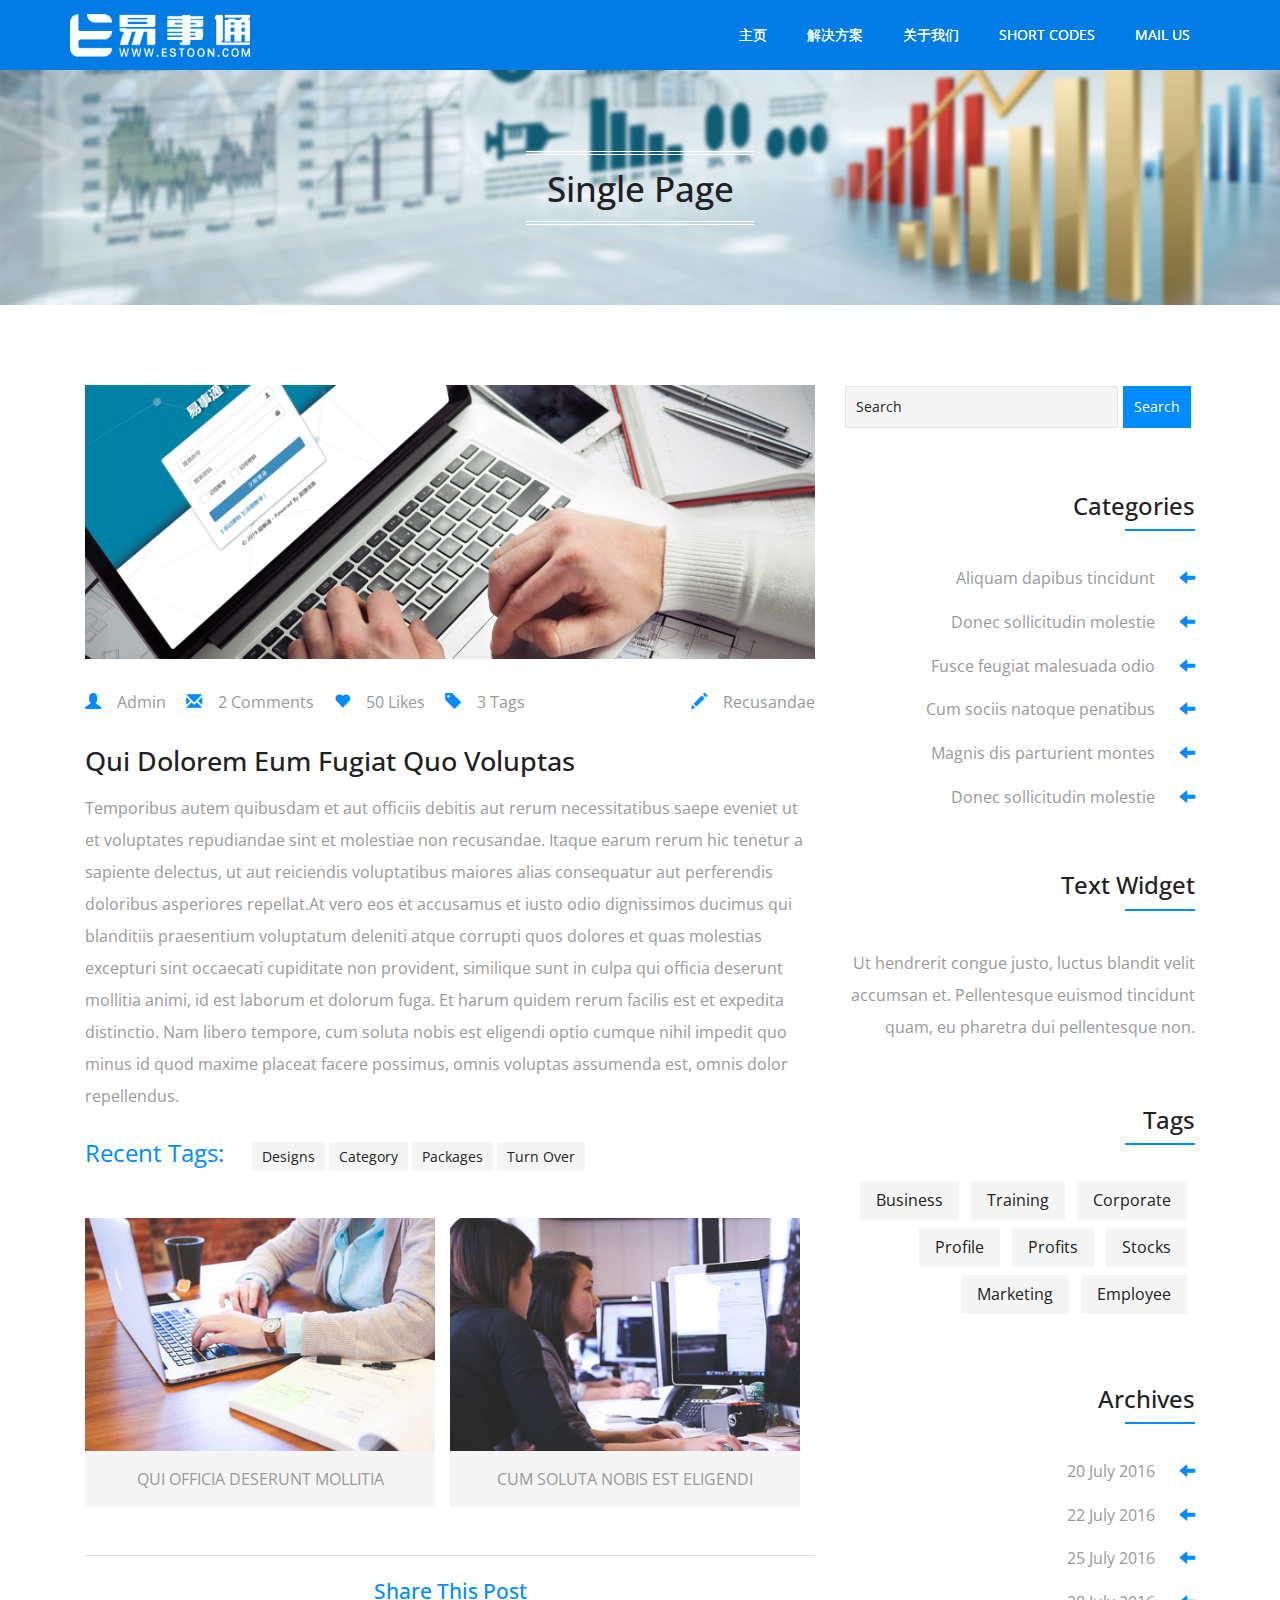
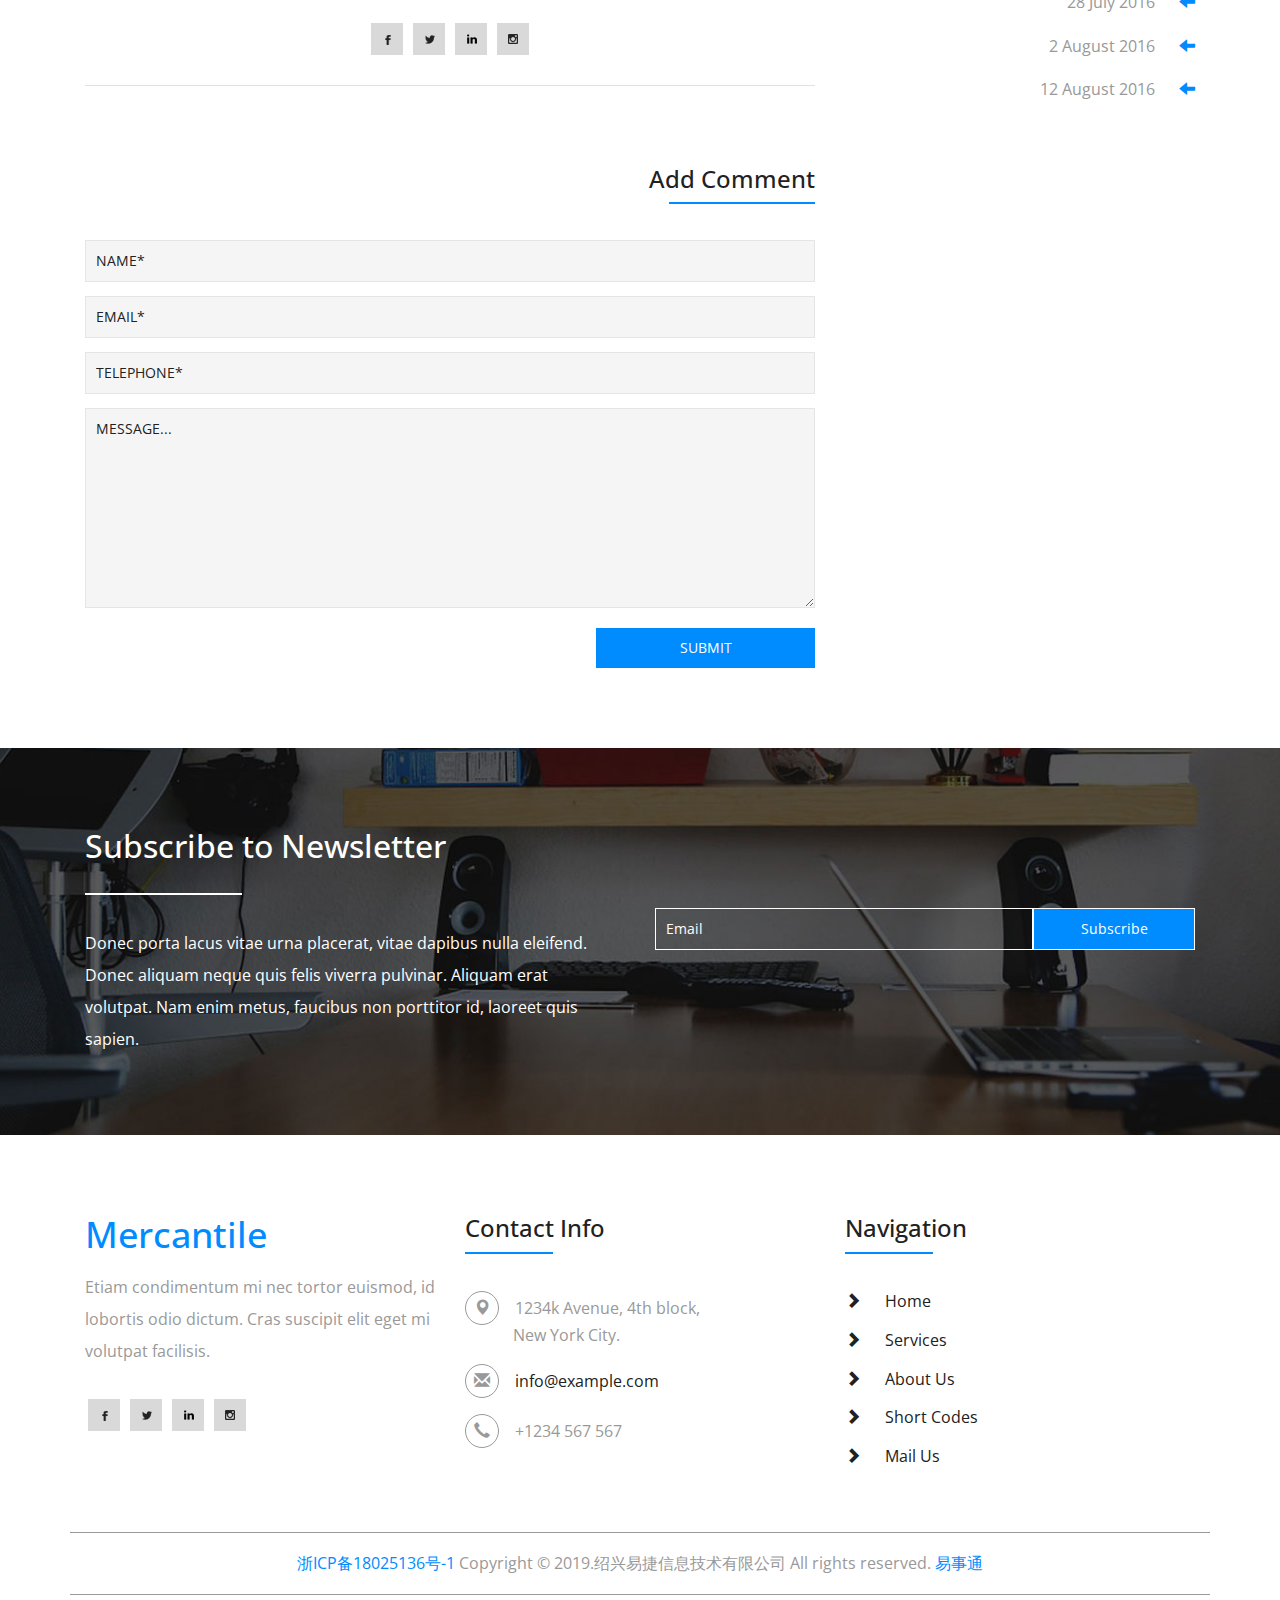
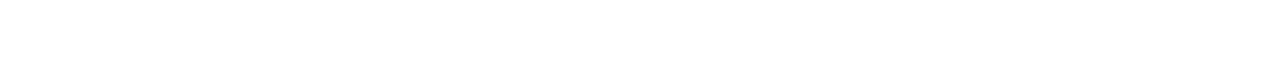
<file: single.html>
<!DOCTYPE html>
<html>
<head>
<title>Single</title>
<!-- for-mobile-apps -->
<meta name="viewport" content="width=device-width, initial-scale=1">
<meta http-equiv="Content-Type" content="text/html; charset=utf-8" />
<meta name="keywords" content="" />
<script type="application/x-javascript"> addEventListener("load", function() { setTimeout(hideURLbar, 0); }, false);
		function hideURLbar(){ window.scrollTo(0,1); } </script>
<!-- //for-mobile-apps -->
<link href="css/bootstrap.css" rel="stylesheet" type="text/css" media="all" />
<link href="css/style.css" rel="stylesheet" type="text/css" media="all" />
<!-- js -->
<script type="text/javascript" src="js/jquery-2.1.4.min.js"></script>
<!-- //js -->
<link href='http://fonts.useso.com/css?family=Sanchez:400,400italic' rel='stylesheet' type='text/css'>
<link href='http://fonts.useso.com/css?family=Open+Sans:400,300,300italic,400italic,600,600italic,700,700italic,800,800italic' rel='stylesheet' type='text/css'>
<!-- start-smoth-scrolling -->
<script type="text/javascript" src="js/move-top.js"></script>
<script type="text/javascript" src="js/easing.js"></script>
	<script type="text/javascript" src="js/common.js"></script>
<script type="text/javascript">
	jQuery(document).ready(function($) {
		$(".scroll").click(function(event){		
			event.preventDefault();
			$('html,body').animate({scrollTop:$(this.hash).offset().top},1000);
		});
	});
</script>
<!-- start-smoth-scrolling -->
</head>
	
<body>
<!--navigation-->
	<div class="top-nav">
		<div class="container">
			<nav class="navbar navbar-default">
				<div class="navbar-header navbar-left">
					<button type="button" class="navbar-toggle collapsed" data-toggle="collapse" data-target="#bs-example-navbar-collapse-1">
						<span class="sr-only">Toggle navigation</span>
						<span class="icon-bar"></span>
						<span class="icon-bar"></span>
						<span class="icon-bar"></span>
					</button>
					<h1><a class="navbar-brand" href="index.html"></a></h1>
				</div>
				<!-- Collect the nav links, forms, and other content for toggling -->
				<div class="collapse navbar-collapse navbar-right" id="bs-example-navbar-collapse-1">
					<nav class="menu menu--shylock">
						<ul class="nav navbar-nav link-effect-7" id="link-effect-7">
							<li><a href="index.html" data-hover="主页">主页</a></li>
							<li><a href="solution.html" data-hover="解决方案">解决方案</a></li>
							<li><a href="about.html" data-hover="关于我们">关于我们</a></li>
							<li><a href="short-codes.html" data-hover="Short Codes">Short Codes</a></li>
							<li><a href="mail.html" data-hover="Mail Us">Mail Us</a></li>
						</ul>
					</nav>
				</div>
			</nav>	
		</div>	
	</div>	
<!--navigation-->
<!-- banner1 -->
	<div class="banner1">
		<div class="container">
			<h3>Single Page</h3>
		</div>
	</div>
<!-- //banner1 -->
<!-- single -->
	<div class="single">
		<div class="container">
			<div class="col-md-8 w3agile_single_left">
				<div class="w3agile_single_left1">
					<img src="images/banner.jpg" alt=" " class="img-responsive" />
					<ul>
						<li><span class="glyphicon glyphicon-user" aria-hidden="true"></span><a href="#">Admin</a></li>
						<li><span class="glyphicon glyphicon-envelope" aria-hidden="true"></span><a href="#">2 Comments</a></li>
						<li><span class="glyphicon glyphicon-heart" aria-hidden="true"></span><a href="#">50 Likes</a></li>
						<li><span class="glyphicon glyphicon-tag" aria-hidden="true"></span><a href="#">3 Tags</a></li>
						<li><span class="glyphicon glyphicon-pencil" aria-hidden="true"></span>Recusandae</li>
					</ul>
					<h4>qui dolorem eum fugiat quo voluptas</h4>
					<p>Temporibus autem quibusdam et aut officiis debitis aut rerum necessitatibus saepe 
						eveniet ut et voluptates repudiandae sint et molestiae non recusandae. Itaque earum rerum 
						hic tenetur a sapiente delectus, ut aut reiciendis voluptatibus maiores alias consequatur 
						aut perferendis doloribus asperiores repellat.At vero eos et accusamus 
						et iusto odio dignissimos ducimus qui blanditiis praesentium voluptatum
						deleniti atque corrupti quos dolores et quas molestias excepturi sint 
						occaecati cupiditate non provident, similique sunt in culpa qui 
						officia deserunt mollitia animi, id est laborum et dolorum fuga. 
						Et harum quidem rerum facilis est et expedita distinctio. Nam libero 
						tempore, cum soluta nobis est eligendi optio cumque nihil impedit quo 
						minus id quod maxime placeat facere possimus, omnis voluptas assumenda 
						est, omnis dolor repellendus.</p>
				</div>
				<div class="agile_recent_tag">
					<ul>
						<li>Recent Tags: </li>
						<li><a href="#">Designs</a></li>
						<li><a href="#">Category</a></li>
						<li><a href="#">Packages</a></li>
						<li><a href="#">Turn Over</a></li>
					</ul>
				</div>
				<div class="w3agile_single_left2">
					<div class="col-md-6 w3agile_single_left2_grid">
						<img src="images/12.jpg" alt=" " class="img-responsive">
						<p>qui officia deserunt mollitia</p>
					</div>
					<div class="col-md-6 w3agile_single_left2_grid">
						<img src="images/15.jpg" alt=" " class="img-responsive">
						<p>cum soluta nobis est eligendi</p>
					</div>
					<div class="clearfix"> </div>
				</div>
				<div class="wthree_share_post">
					<h4>Share This Post</h4>
					<ul class="social-icons">
						<li><a href="#" class="icon-button twitter"><i class="icon-twitter"></i><span></span></a></li>
						<li><a href="#" class="icon-button google"><i class="icon-google"></i><span></span></a></li>
						<li><a href="#" class="icon-button v"><i class="icon-v"></i><span></span></a></li>
						<li><a href="#" class="icon-button pinterest"><i class="pinterest"></i><span></span></a></li>
					</ul>
				</div>
				<div class="w3ls_comment">
					<h4>Add Comment</h4>
					<form action="#" method="post">
						<input type="text" name="Name" value="Name*" onfocus="this.value = '';" onblur="if (this.value == '') {this.value = 'Name*';}" required="">
						<input type="email" name="Email" value="Email*" onfocus="this.value = '';" onblur="if (this.value == '') {this.value = 'Email*';}" required="">
						<input type="text" name="Telephone" value="Telephone*" onfocus="this.value = '';" onblur="if (this.value == '') {this.value = 'Telephone*';}" required="">
						<textarea  name="Message" onfocus="this.value = '';" onblur="if (this.value == '') {this.value = 'Message...';}" required="">Message...</textarea>
						<input type="submit" value="Submit">
					</form>
				</div>
			</div>
			<div class="col-md-4 w3agile_single_right">
				<div class="w3_search">
					<form action="#" method="post">
						<input type="text" name="Search" value="Search" onfocus="this.value = '';" onblur="if (this.value == '') {this.value = 'Search';}" required="">
						<input type="submit" value="Search">
					</form>
				</div>
				<div class="agileits_categories">
					<h4>Categories</h4>
					<ul>
						<li><a href="#">Aliquam dapibus tincidunt</a><span class="glyphicon glyphicon-arrow-left" aria-hidden="true"></span></li>
						<li><a href="#">Donec sollicitudin molestie</a><span class="glyphicon glyphicon-arrow-left" aria-hidden="true"></span></li>
						<li><a href="#">Fusce feugiat malesuada odio</a><span class="glyphicon glyphicon-arrow-left" aria-hidden="true"></span></li>
						<li><a href="#">Cum sociis natoque penatibus</a><span class="glyphicon glyphicon-arrow-left" aria-hidden="true"></span></li>
						<li><a href="#">Magnis dis parturient montes</a><span class="glyphicon glyphicon-arrow-left" aria-hidden="true"></span></li>
						<li><a href="#">Donec sollicitudin molestie</a><span class="glyphicon glyphicon-arrow-left" aria-hidden="true"></span></li>
					</ul>
				</div>
				<div class="agileits_widget">
					<h4>Text Widget</h4>
					<p>Ut hendrerit congue justo, luctus blandit velit accumsan et. Pellentesque euismod tincidunt quam, eu pharetra dui pellentesque non.</p>
				</div>
				<div class="agileits_tags">
					<h4>Tags</h4>
					<ul>	
						<li><a href="#">Business</a></li>
						<li><a href="#">Training</a></li>
						<li><a href="#">Corporate</a></li>
						<li><a href="#">Profile</a></li>
						<li><a href="#">Profits</a></li>
						<li><a href="#">Stocks</a></li>
						<li><a href="#">Marketing</a></li>
						<li><a href="#">Employee</a></li>
					</ul>
				</div>
				<div class="agileits_categories agileits_archives">
					<h4>Archives</h4>
					<ul>
						<li>20 July 2016<span class="glyphicon glyphicon-arrow-left" aria-hidden="true"></span></li>
						<li>22 July 2016<span class="glyphicon glyphicon-arrow-left" aria-hidden="true"></span></li>
						<li>25 July 2016<span class="glyphicon glyphicon-arrow-left" aria-hidden="true"></span></li>
						<li>28 July 2016<span class="glyphicon glyphicon-arrow-left" aria-hidden="true"></span></li>
						<li>2 August 2016<span class="glyphicon glyphicon-arrow-left" aria-hidden="true"></span></li>
						<li>12 August 2016<span class="glyphicon glyphicon-arrow-left" aria-hidden="true"></span></li>
					</ul>
				</div>
			</div>
			<div class="clearfix"> </div>
		</div>
	</div>
<!-- //single -->
<!-- newsletter -->
	<div class="newsletter">
		<div class="container">
			<div class="col-md-6 w3agile_newsletter_left">
				<h3>Subscribe to Newsletter</h3>
				<p>Donec porta lacus vitae urna placerat, vitae dapibus nulla eleifend. 
					Donec aliquam neque quis felis viverra pulvinar. Aliquam erat volutpat. 
					Nam enim metus, faucibus non porttitor id, laoreet quis sapien.</p>
			</div>
			<div class="col-md-6 w3agile_newsletter_right">
				<form action="#" method="post">
					<input type="email" name="Email" value="Email" onfocus="this.value = '';" onblur="if (this.value == '') {this.value = 'Email';}" required="">
					<input type="submit" value="Subscribe">
				</form>
			</div>
			<div class="clearfix"> </div>
		</div>
	</div>
<!-- //newsletter -->
<!-- footer -->
	<div class="footer">
		<div class="container">
			<div class="agileinfo_footer_grids">
				<div class="col-md-4 agileinfo_footer_grid">
					<h2><a href="index.html">Mercantile</a></h2>
					<p>Etiam condimentum mi nec tortor euismod, id lobortis odio dictum. Cras 
						suscipit elit eget mi volutpat facilisis.</p>
					<ul class="social-icons">
						<li><a href="#" class="icon-button twitter"><i class="icon-twitter"></i><span></span></a></li>
						<li><a href="#" class="icon-button google"><i class="icon-google"></i><span></span></a></li>
						<li><a href="#" class="icon-button v"><i class="icon-v"></i><span></span></a></li>
						<li><a href="#" class="icon-button pinterest"><i class="pinterest"></i><span></span></a></li>
					</ul>
				</div>
				<div class="col-md-4 agileinfo_footer_grid">
					<h3>Contact Info</h3>
					<ul class="agileinfo_footer_grid_list">
						<li><i class="glyphicon glyphicon-map-marker" aria-hidden="true"></i>1234k Avenue, 4th block, <span>New York City.</span></li>
						<li><i class="glyphicon glyphicon-envelope" aria-hidden="true"></i><a href="mailto:info@example.com">info@example.com</a></li>
						<li><i class="glyphicon glyphicon-earphone" aria-hidden="true"></i>+1234 567 567</li>
					</ul>
				</div>
				<div class="col-md-4 agileinfo_footer_grid">
					<h3>Navigation</h3>
					<ul class="agileinfo_footer_grid_nav">
						<li><span class="glyphicon glyphicon-chevron-right" aria-hidden="true"></span><a href="index.html">Home</a></li>
						<li><span class="glyphicon glyphicon-chevron-right" aria-hidden="true"></span><a href="solution.html">Services</a></li>
						<li><span class="glyphicon glyphicon-chevron-right" aria-hidden="true"></span><a href="about.html">About Us</a></li>
						<li><span class="glyphicon glyphicon-chevron-right" aria-hidden="true"></span><a href="short-codes.html">Short Codes</a></li>
						<li><span class="glyphicon glyphicon-chevron-right" aria-hidden="true"></span><a href="mail.html">Mail Us</a></li>
					</ul>
				</div>
				<div class="clearfix"> </div>
			</div>
			<div class="w3agile_footer_copy">
				<p>
					<a href="http://www.beian.miit.gov.cn">浙ICP备18025136号-1</a>
					Copyright &copy; 2019.绍兴易捷信息技术有限公司 All rights reserved.
					<a target="_blank" href="http://www.estoon.com">易事通</a>
				</p>
			</div>
		</div>
	</div>
<!-- //footer -->
<!-- for bootstrap working -->
	<script src="js/bootstrap.js"></script>
<!-- //for bootstrap working -->
<!-- here stars scrolling icon -->
	<script type="text/javascript">
		$(document).ready(function() {
			/*
				var defaults = {
				containerID: 'toTop', // fading element id
				containerHoverID: 'toTopHover', // fading element hover id
				scrollSpeed: 1200,
				easingType: 'linear' 
				};
			*/
								
			$().UItoTop({ easingType: 'easeOutQuart' });
								
			});
	</script>
<!-- //here ends scrolling icon -->
</body>
</html>
</file>
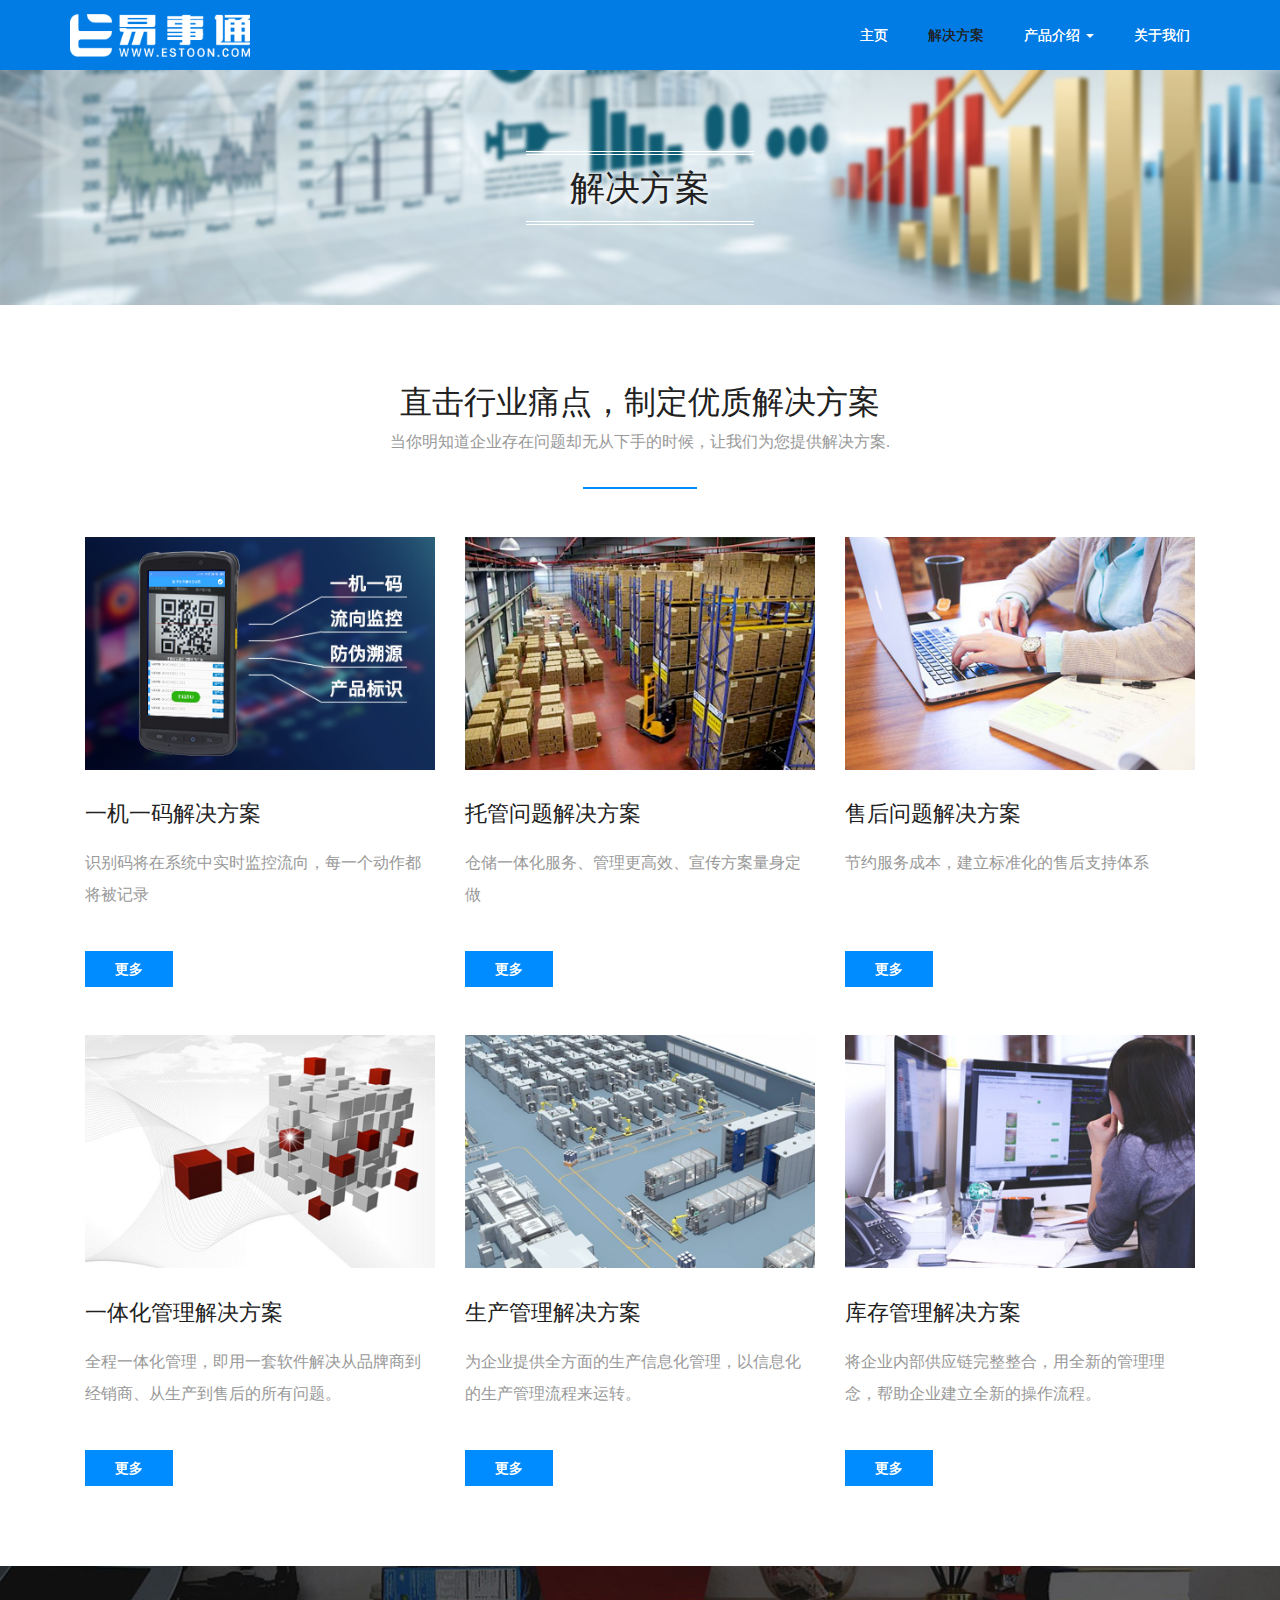
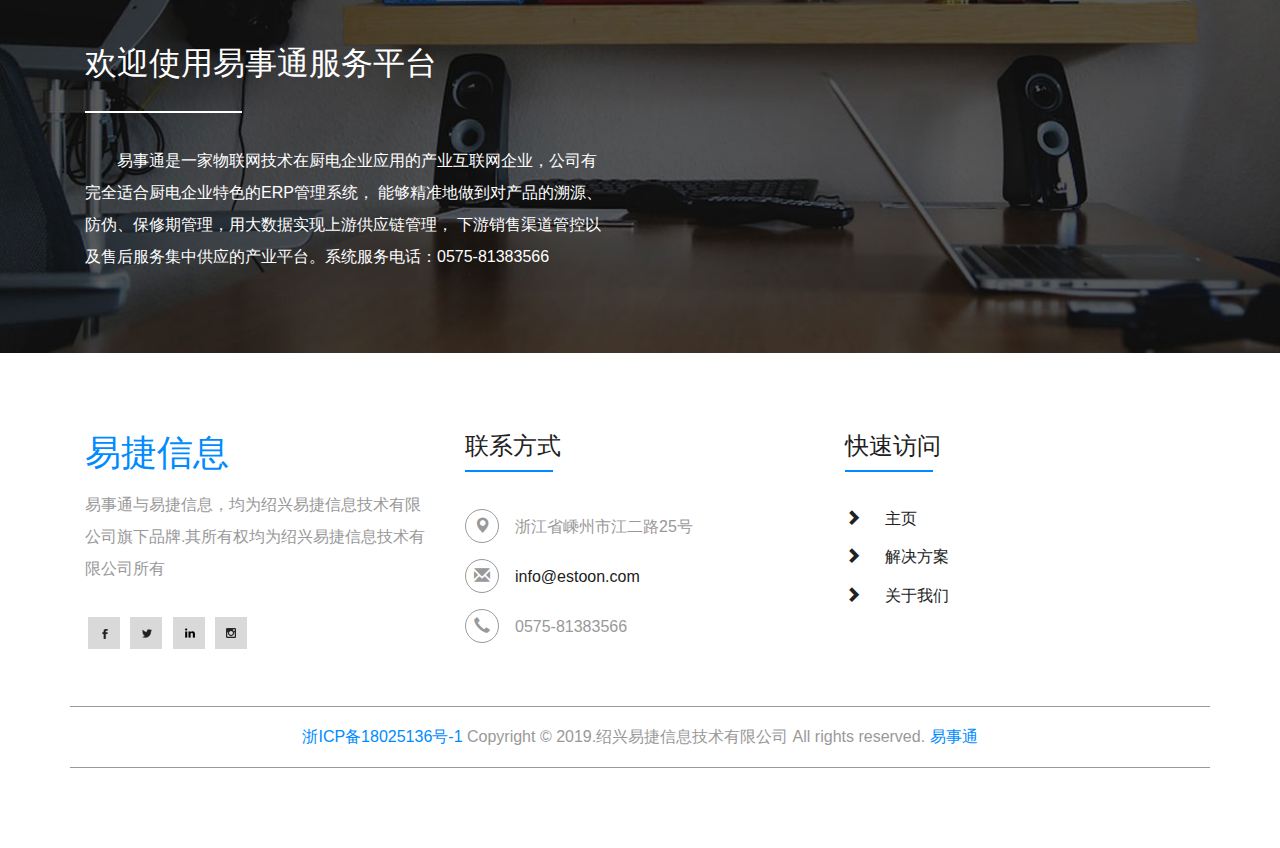
<file: solution.html>
<!DOCTYPE html>
<html>
<head>
    <title>解决方案</title>
    <!-- for-mobile-apps -->
    <meta name="viewport" content="width=device-width, initial-scale=1"/>

    <meta http-equiv="Content-Type" content="text/html; charset=utf-8"/>
    <meta name="keywords" content=""/>
    <script type="application/x-javascript"> addEventListener("load", function () {
        setTimeout(hideURLbar, 0);
    }, false);

    function hideURLbar() {
        window.scrollTo(0, 1);
    } </script>
    <!-- //for-mobile-apps -->
    <link href="css/bootstrap.css" rel="stylesheet" type="text/css" media="all"/>
    <link href="css/style.css" rel="stylesheet" type="text/css" media="all"/>
    <link rel="icon" href="images/icon.png" sizes="32x32">
    <!-- js -->
    <script type="text/javascript" src="js/jquery-2.1.4.min.js"></script>
    <!-- //js -->
    <!-- start-smoth-scrolling -->
    <script type="text/javascript" src="js/move-top.js"></script>
    <script type="text/javascript" src="js/easing.js"></script>
    <script type="text/javascript" src="js/common.js"></script>
    <script type="text/javascript">
        jQuery(document).ready(function ($) {
            $(".scroll").click(function (event) {
                event.preventDefault();
                $('html,body').animate({scrollTop: $(this.hash).offset().top}, 1000);
            });
        });
    </script>
    <!-- start-smoth-scrolling -->
</head>

<body>
<!--navigation-->
<div class="top-nav">
    <div class="container">
        <nav class="navbar navbar-default ">
            <div class="navbar-header navbar-left">
                <button type="button" class="navbar-toggle collapsed" data-toggle="collapse"
                        data-target="#bs-example-navbar-collapse-1">
                    <span class="sr-only">Toggle navigation</span>
                    <span class="icon-bar"></span>
                    <span class="icon-bar"></span>
                    <span class="icon-bar"></span>
                </button>
                <h1><a class="navbar-brand" href="index.html"></a></h1>
            </div>
            <!-- Collect the nav links, forms, and other content for toggling -->
            <div class="collapse navbar-collapse navbar-right" id="bs-example-navbar-collapse-1">
                <nav class="menu menu--shylock">
                    <ul class="nav navbar-nav link-effect-7" id="link-effect-7">
                        <li><a href="index.html" data-hover="主页">主页</a></li>
                        <li class="active"><a href="solution.html" data-hover="解决方案">解决方案</a></li>
                        <li class="dropdown">
                            <a href="#" data-hover="产品介绍" class="dropdown-toggle" data-toggle="dropdown">
                                产品介绍
                                <b class="caret"></b>
                            </a>
                            <ul class="dropdown-menu">
                                <li><a href="erp-system.html" data-hover="行业ERP系统">行业ERP系统</a></li>
                                <li><a href="weChat-app.html" data-hover="微信小程序">微信小程序</a></li>
                                <li><a href="print-client.html" data-hover="刻标软件">刻标软件</a></li>
                                <li><a href="app.html" data-hover="手机APP">手机APP</a></li>
                            </ul>
                        </li>
                        <li><a href="about.html" data-hover="关于我们">关于我们</a></li>
                    </ul>
                </nav>
            </div>
        </nav>
    </div>
</div>
<!--navigation-->
<!-- banner1 -->
<div class="banner1 banner_solution">
    <div class="container">
        <h3>解决方案</h3>
    </div>
</div>
<!-- //banner1 -->
<!-- services -->
<div class="services">
    <div class="container">
        <h3 class="head">直击行业痛点，制定优质解决方案</h3>
        <p class="urna">当你明知道企业存在问题却无从下手的时候，让我们为您提供解决方案.</p>
        <div class="agileinfo_services_grids">
            <div class="col-md-4 agileinfo_services_grid">
                <div class="agileinfo_services_grid1">
                    <img src="images/solution_1.jpg" alt=" " class="img-responsive"/>
                    <h4><a >一机一码解决方案</a></h4>
                    <p>识别码将在系统中实时监控流向，每一个动作都将被记录<br>
                    <p class="learn_more" id="learn_more_1" hidden>
                        ①通过研发唯一识别码，做到一物一码，解决假冒、串货、质保等问题痛点。实现产品可读化、管理程序化、信息在线化。<br>
                        ②通过厨电产品与服务二维码物理结合，使服务码以机器形式进入千家万户，普及服务码，让人们形成新的生活习惯。</p>
                    <div class="w3agile_more">
                        <a class="hvr-underline-from-center learn_more_button" onclick="showHideMore(1)">更多</a>
                    </div>
                </div>
            </div>
            <div class="col-md-4 agileinfo_services_grid">
                <div class="agileinfo_services_grid1">
                    <img src="images/solution_2.jpg" alt=" " class="img-responsive"/>
                    <h4><a >托管问题解决方案</a></h4>
                    <p>仓储一体化服务、管理更高效、宣传方案量身定做<br>
                    <p class="learn_more" id="learn_more_2" hidden>
                        ①仓储一体化服务：完成入库、质检、仓储、打包、配单、出库、退换货及行业解决方案<br>
                        ②宣传方案量身定做：从美工到文案帮您解决宣传难题<br>
                        ③管理更高效：减少不必要的人力，在平台建立良好的信息流</p>
                    <div class="w3agile_more">
                        <a class="hvr-underline-from-center learn_more_button" onclick="showHideMore(2)">更多</a>
                    </div>
                </div>
            </div>
            <div class="col-md-4 agileinfo_services_grid">
                <div class="agileinfo_services_grid1">
                    <img src="images/solution_3.jpg" alt=" " class="img-responsive"/>
                    <h4><a >售后问题解决方案</a></h4>
                    <p>节约服务成本，建立标准化的售后支持体系<br><br>
                    <p class="learn_more" id="learn_more_3" hidden>
                        ①设备管理：了解每台机器的详细信息，有助于维修人员了解机器的历史状态<br>
                        ②维修人员管理：提高维修人员的工作效率<br>
                        ③客户管理：用户信息的完整性和准确性是派单的前提条件</p>
                    <div class="w3agile_more">
                        <a class="hvr-underline-from-center learn_more_button" onclick="showHideMore(3)">更多</a>
                    </div>
                </div>
            </div>
            <div class="clearfix"></div>
        </div>
        <div class="agileinfo_services_grids">
            <div class="col-md-4 agileinfo_services_grid">
                <div class="agileinfo_services_grid1">
                    <img src="images/solution_4.jpg" alt=" " class="img-responsive"/>
                    <h4><a >一体化管理解决方案</a></h4>
                    <p>全程一体化管理，即用一套软件解决从品牌商到经销商、从生产到售后的所有问题。<br>
                    <p class="learn_more" id="learn_more_4" hidden>
                        ①生产一体化：生产计划、开单、生产、入库、出库<br>
                        ②库存一体化：预购、采购、质检、出入库、仓储管理<br>
                        ③销售一体化：销售、客户、售后<br>
                        ④经营一体化：线上线下、内部外部、集团分部，业务打通，信息协调</p>
                    <div class="w3agile_more">
                        <a class="hvr-underline-from-center learn_more_button" onclick="showHideMore(4)">更多</a>
                    </div>
                </div>
            </div>
            <div class="col-md-4 agileinfo_services_grid">
                <div class="agileinfo_services_grid1">
                    <img src="images/solution_5.jpg" alt=" " class="img-responsive"/>
                    <h4><a >生产管理解决方案</a></h4>
                    <p>为企业提供全方面的生产信息化管理，以信息化的生产管理流程来运转。<br>
                    <p class="learn_more" id="learn_more_5" hidden>
                        ①可视化：生产计划、生产排单、生产单，过程实时掌握<br>
                        ②精细化：根据生产计划排单，进行生产，一机一码，做到更好地一键跟踪<br>
                        ③规范化：通过生产信息化管理，生产流程更规范</p>
                    <div class="w3agile_more">
                        <a class="hvr-underline-from-center learn_more_button" onclick="showHideMore(5)">更多</a>
                    </div>
                </div>
            </div>
            <div class="col-md-4 agileinfo_services_grid">
                <div class="agileinfo_services_grid1">
                    <img src="images/solution_6.jpg" alt=" " class="img-responsive"/>
                    <h4><a >库存管理解决方案</a></h4>
                    <p>将企业内部供应链完整整合，用全新的管理理念，帮助企业建立全新的操作流程。<br>
                    <p class="learn_more" id="learn_more_6" hidden>
                    ①方便企业就是了解物料及成品在仓库中的动态，使得仓库管理更高效便捷<br>
                    ②条码扫描出入库，使库存更精确，让仓管更轻松</p>
                    <div class="w3agile_more">
                        <a class="hvr-underline-from-center learn_more_button" onclick="showHideMore(6)">更多</a>
                    </div>
                </div>
            </div>
            <div class="clearfix"></div>
        </div>
    </div>
</div>
<!-- //services -->
<!-- newsletter -->
<div class="newsletter">
    <div class="container">
        <div class="col-md-6 w3agile_newsletter_left">
            <h3>欢迎使用易事通服务平台</h3>
            <p class="indent2">易事通是一家物联网技术在厨电企业应用的产业互联网企业，公司有完全适合厨电企业特色的ERP管理系统，
                能够精准地做到对产品的溯源、防伪、保修期管理，用大数据实现上游供应链管理，
                下游销售渠道管控以及售后服务集中供应的产业平台。系统服务电话：0575-81383566</p>
        </div>
        <div class="clearfix"></div>
    </div>
</div>
<!-- //newsletter -->
<!-- footer -->
<div class="footer">
    <div class="container">
        <div class="agileinfo_footer_grids">
            <div class="col-md-4 agileinfo_footer_grid">
                <h2><a>易捷信息</a></h2>
                <p>易事通与易捷信息，均为绍兴易捷信息技术有限公司旗下品牌.其所有权均为绍兴易捷信息技术有限公司所有</p>
                <ul class="social-icons">
                    <li><a href="#" class="icon-button twitter"><i class="icon-twitter"></i><span></span></a></li>
                    <li><a href="#" class="icon-button google"><i class="icon-google"></i><span></span></a></li>
                    <li><a href="#" class="icon-button v"><i class="icon-v"></i><span></span></a></li>
                    <li><a href="#" class="icon-button pinterest"><i class="pinterest"></i><span></span></a></li>
                </ul>
            </div>
            <div class="col-md-4 agileinfo_footer_grid">
                <h3>联系方式</h3>
                <ul class="agileinfo_footer_grid_list">
                    <li><i class="glyphicon glyphicon-map-marker" aria-hidden="true"></i>浙江省嵊州市江二路25号</span></li>
                    <li><i class="glyphicon glyphicon-envelope" aria-hidden="true"></i><a href="mailto:info@estoon.com">info@estoon.com</a>
                    </li>
                    <li><i class="glyphicon glyphicon-earphone" aria-hidden="true"></i>0575-81383566</li>
                </ul>
            </div>
            <div class="col-md-4 agileinfo_footer_grid">
                <h3>快速访问</h3>
                <ul class="agileinfo_footer_grid_nav">
                    <li><span class="glyphicon glyphicon-chevron-right" aria-hidden="true"></span><a href="index.html">主页</a>
                    </li>
                    <li><span class="glyphicon glyphicon-chevron-right" aria-hidden="true"></span><a
                            href="solution.html">解决方案</a></li>
                    <li><span class="glyphicon glyphicon-chevron-right" aria-hidden="true"></span><a href="about.html">关于我们</a>
                    </li>
                </ul>
            </div>
            <div class="clearfix"></div>
        </div>
        <div class="w3agile_footer_copy">
            <p>
                <a href="http://www.beian.miit.gov.cn">浙ICP备18025136号-1</a>
                Copyright &copy; 2019.绍兴易捷信息技术有限公司 All rights reserved.
                <a target="_blank" href="http://www.estoon.com">易事通</a>
            </p>
        </div>
    </div>
</div>
<!-- //footer -->
<!-- for bootstrap working -->
<script src="js/bootstrap.js"></script>
<!-- //for bootstrap working -->
<!-- here stars scrolling icon -->
<script type="text/javascript">
    $(document).ready(function () {
        /*
            var defaults = {
            containerID: 'toTop', // fading element id
            containerHoverID: 'toTopHover', // fading element hover id
            scrollSpeed: 1200,
            easingType: 'linear'
            };
        */

        $().UItoTop({easingType: 'easeOutQuart'});

    });

    function showHideMore(id) {
        var learnMore = $("#learn_more_" + id);
        if ($(learnMore).is(":hidden")) {
            $(learnMore).show(500);
        } else {
            $(learnMore).hide(500);
        }
    }
</script>
<!-- //here ends scrolling icon -->
</body>
</html>
</file>
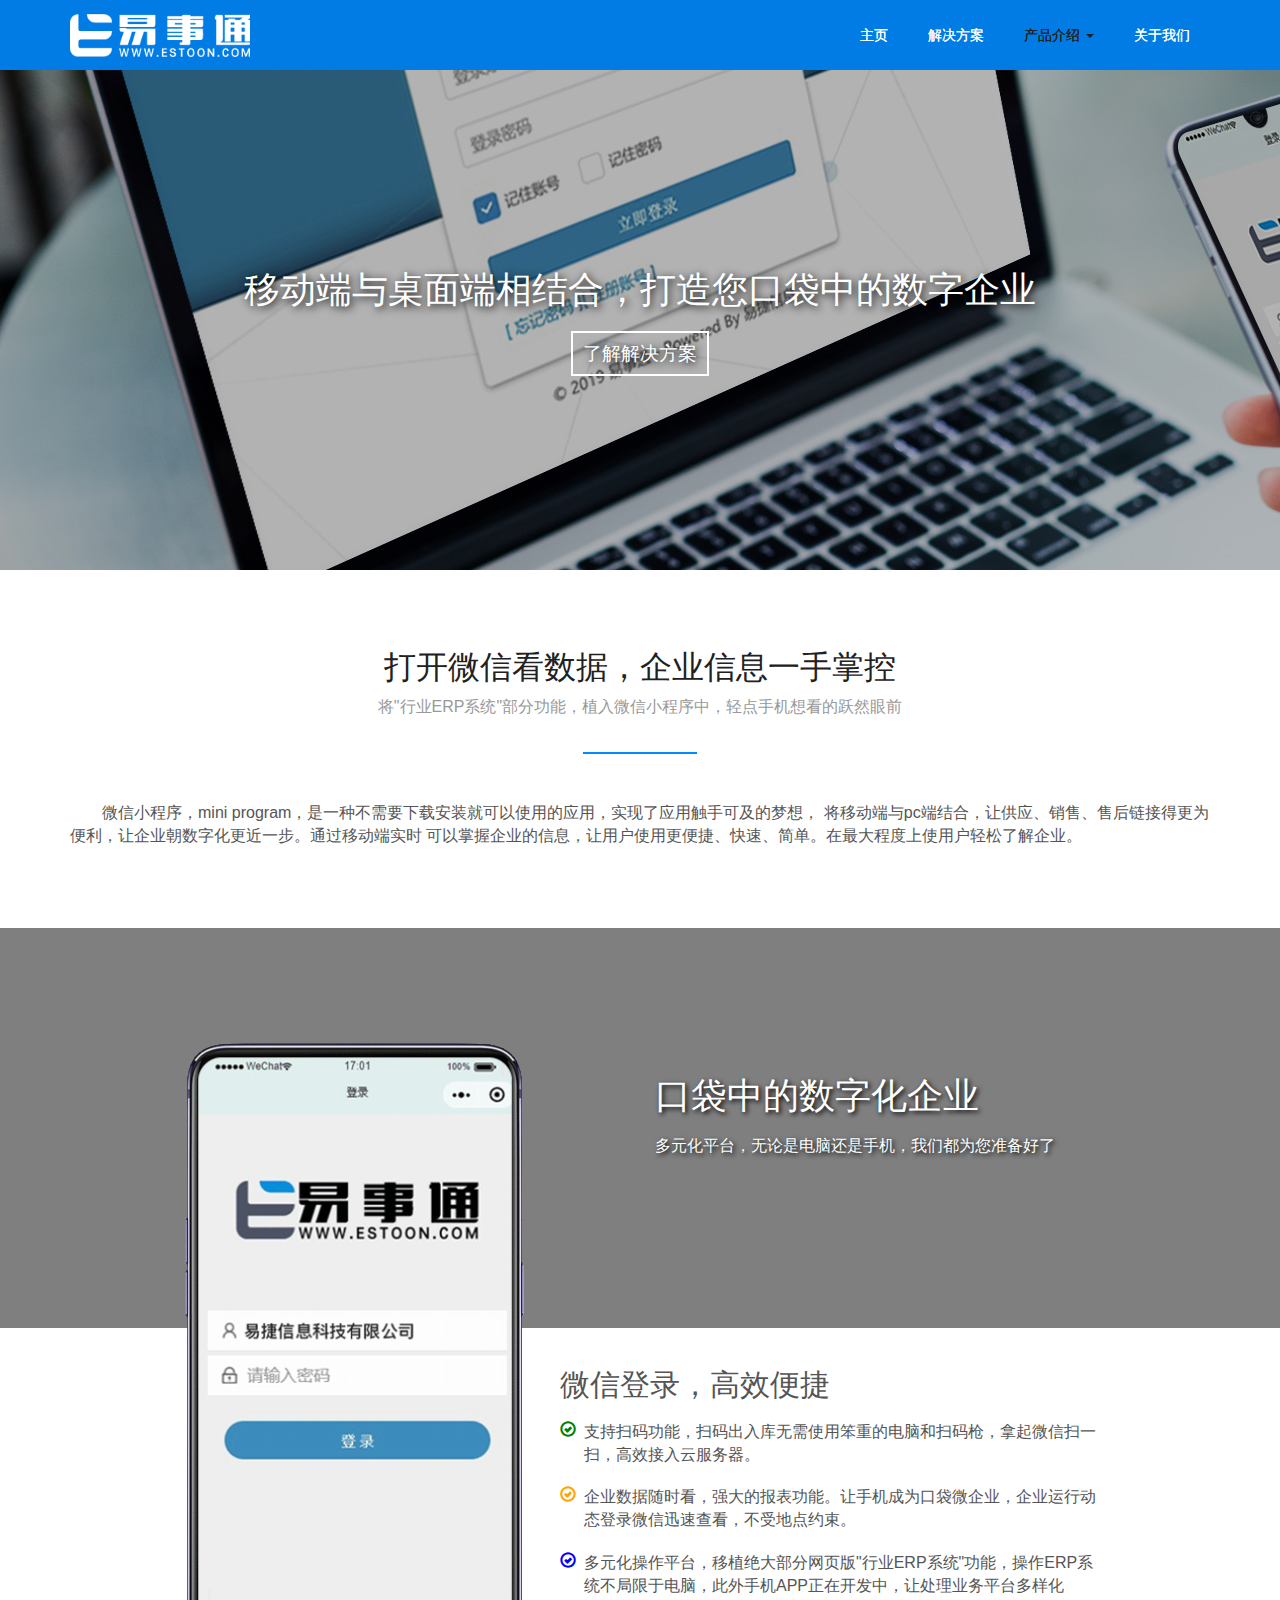
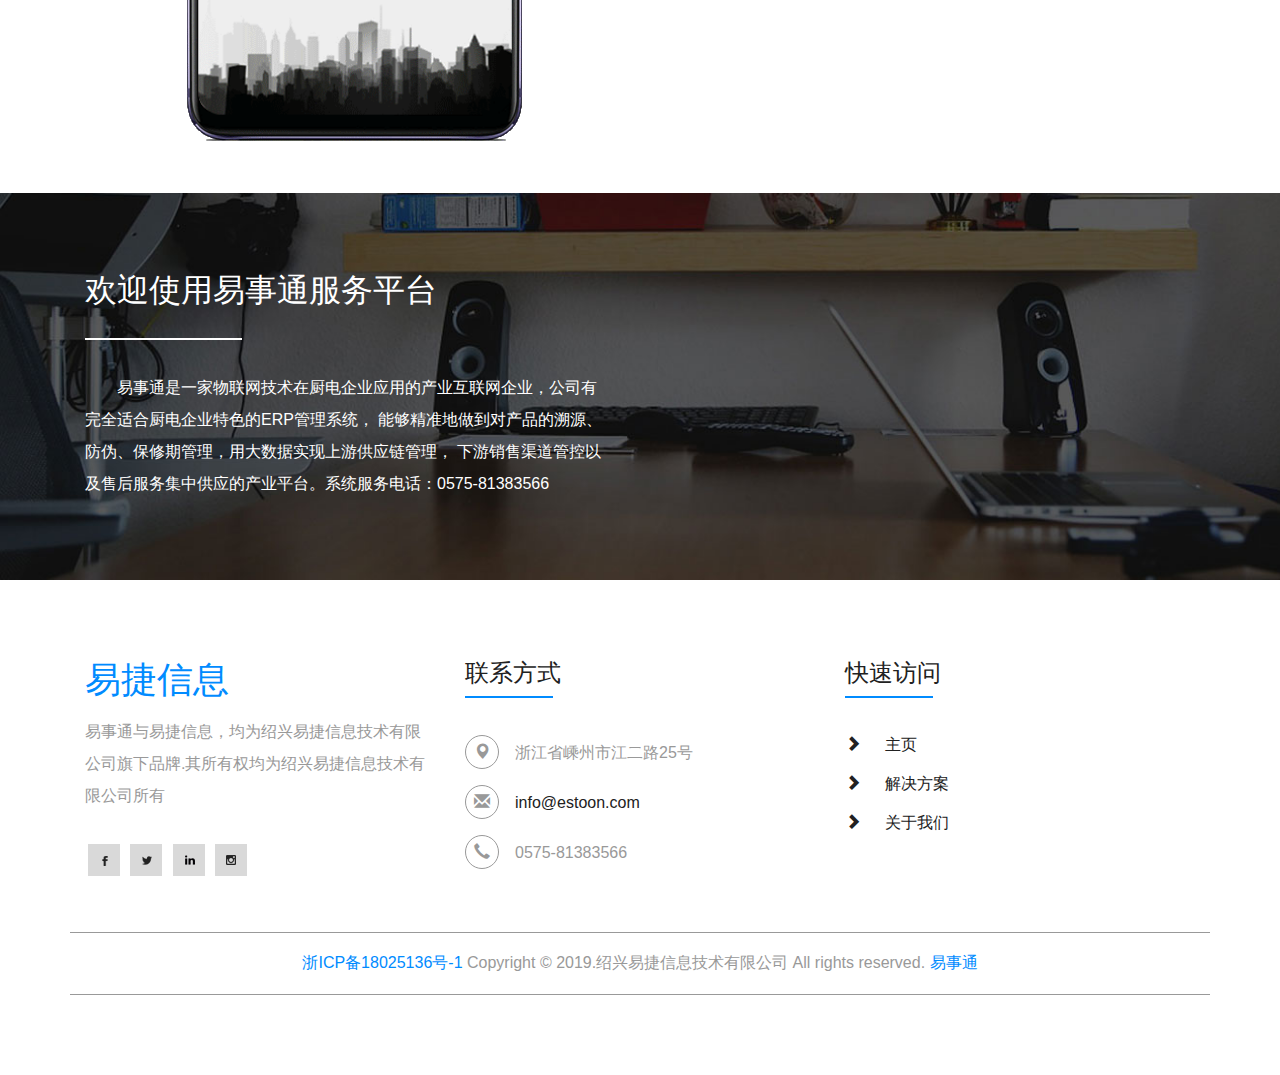
<file: weChat-app.html>
<!DOCTYPE html>
<html>
<head>
	<title>微信小程序</title>
	<!-- for-mobile-apps -->
	<meta name="viewport" content="width=device-width, initial-scale=1"/>

	<meta http-equiv="Content-Type" content="text/html; charset=utf-8"/>
	<meta name="keywords" content=""/>
	<script type="application/x-javascript"> addEventListener("load", function () {
        setTimeout(hideURLbar, 0);
    }, false);

    function hideURLbar() {
        window.scrollTo(0, 1);
    } </script>
	<!-- //for-mobile-apps -->
	<link href="css/bootstrap.css" rel="stylesheet" type="text/css" media="all"/>
	<link href="css/style.css" rel="stylesheet" type="text/css" media="all"/>
	<link rel="icon" href="images/icon.png" sizes="32x32">
	<!-- js -->
	<script type="text/javascript" src="js/jquery-2.1.4.min.js"></script>
	<!-- //js -->
	<!-- start-smoth-scrolling -->
	<script type="text/javascript" src="js/move-top.js"></script>
	<script type="text/javascript" src="js/easing.js"></script>
	<script type="text/javascript" src="js/common.js"></script>
	<script type="text/javascript">
        jQuery(document).ready(function ($) {
            $(".scroll").click(function (event) {
                event.preventDefault();
                $('html,body').animate({scrollTop: $(this.hash).offset().top}, 1000);
            });
        });
	</script>
	<!-- start-smoth-scrolling -->
</head>

<body>
<!--navigation-->
<div class="top-nav">
	<div class="container">
		<nav class="navbar navbar-default ">
			<div class="navbar-header navbar-left">
				<button type="button" class="navbar-toggle collapsed" data-toggle="collapse"
						data-target="#bs-example-navbar-collapse-1">
					<span class="sr-only">Toggle navigation</span>
					<span class="icon-bar"></span>
					<span class="icon-bar"></span>
					<span class="icon-bar"></span>
				</button>
				<h1><a class="navbar-brand" href="index.html"></a></h1>
			</div>
			<!-- Collect the nav links, forms, and other content for toggling -->
			<div class="collapse navbar-collapse navbar-right" id="bs-example-navbar-collapse-1">
				<nav class="menu menu--shylock">
					<ul class="nav navbar-nav link-effect-7" id="link-effect-7">
						<li><a href="index.html" data-hover="主页">主页</a></li>
						<li><a href="solution.html" data-hover="解决方案">解决方案</a></li>
						<li class="dropdown active">
							<a href="#" data-hover="产品介绍" class="dropdown-toggle" data-toggle="dropdown">
								产品介绍
								<b class="caret"></b>
							</a>
							<ul class="dropdown-menu">
								<li><a href="erp-system.html" data-hover="行业ERP系统">行业ERP系统</a></li>
								<li><a href="weChat-app.html" data-hover="微信小程序">微信小程序</a></li>
								<li><a href="print-client.html" data-hover="刻标软件">刻标软件</a></li>
								<li><a href="app.html" data-hover="手机APP">手机APP</a></li>
							</ul>
						</li>
						<li><a href="about.html" data-hover="关于我们">关于我们</a></li>
					</ul>
				</nav>
			</div>
		</nav>
	</div>
</div>
<!--navigation-->
<!-- banner -->
	<div class="banner wechat-app-banner">
		<div class="wechat-app_info">
			<div class="container">
				<h1>移动端与桌面端相结合，打造您口袋中的数字企业</h1>
				<a>了解解决方案</a>
			</div>
		</div>
	</div>
<!-- //banner -->
<!-- steps -->
	<div class="steps">
		<div class="container">
			<h3 class="head">打开微信看数据，企业信息一手掌控</h3>
			<p class="urna">将"行业ERP系统"部分功能，植入微信小程序中，轻点手机想看的跃然眼前</p>
			<div class="wthree_steps_grids indent2">
				<p>
					微信小程序，mini program，是一种不需要下载安装就可以使用的应用，实现了应用触手可及的梦想，
					将移动端与pc端结合，让供应、销售、售后链接得更为便利，让企业朝数字化更近一步。通过移动端实时
					可以掌握企业的信息，让用户使用更便捷、快速、简单。在最大程度上使用户轻松了解企业。
				</p>

			</div>
		</div>
	</div>
<!-- //steps -->
<!-- count-down -->
<div class="count wechat-app-text">
	<div class="mask">
		<div class="container">
			<div class="col-md-6 col-md-push-6">
				<h1>
					口袋中的数字化企业
				</h1>
				<p>多元化平台，无论是电脑还是手机，我们都为您准备好了</p>
			</div>
		</div>
	</div>
</div>

<!-- //count-down -->
<!-- blog -->
	<div class="wechat-app-gif">
		<div class="container">
			<img src="images/WeChat-gif.gif" class="img-responsive col-md-5 col-lg-4 col-lg-push-1">
			<div class="text col-md-6 col-md-push-1 col-lg-push-1">
				<h2>微信登录，高效便捷</h2>
				<span class="glyphicon glyphicon-ok-circle " style="color: green;"></span>
				<p>
					支持扫码功能，扫码出入库无需使用笨重的电脑和扫码枪，拿起微信扫一扫，高效接入云服务器。
				</p>

				<span class="glyphicon glyphicon-ok-circle " style="color: orange;"></span>
				<p>
					企业数据随时看，强大的报表功能。让手机成为口袋微企业，企业运行动态登录微信迅速查看，不受地点约束。
				</p>

				<span class="glyphicon glyphicon-ok-circle " style="color: blue;"></span>
				<p>
					多元化操作平台，移植绝大部分网页版"行业ERP系统"功能，操作ERP系统不局限于电脑，此外手机APP正在开发中，让处理业务平台多样化
				</p>
			</div>
		</div>
	</div>
<!-- //blog -->
<!-- newsletter -->
	<div class="newsletter">
		<div class="container">
			<div class="col-md-6 w3agile_newsletter_left">
				<h3>欢迎使用易事通服务平台</h3>
				<p class="indent2">易事通是一家物联网技术在厨电企业应用的产业互联网企业，公司有完全适合厨电企业特色的ERP管理系统，
					能够精准地做到对产品的溯源、防伪、保修期管理，用大数据实现上游供应链管理，
					下游销售渠道管控以及售后服务集中供应的产业平台。系统服务电话：0575-81383566</p>
			</div>
			<div class="clearfix"> </div>
		</div>
	</div>
<!-- //newsletter -->
<!-- footer -->
	<div class="footer">
		<div class="container">
			<div class="agileinfo_footer_grids">
				<div class="col-md-4 agileinfo_footer_grid">
					<h2><a>易捷信息</a></h2>
					<p>易事通与易捷信息，均为绍兴易捷信息技术有限公司旗下品牌.其所有权均为绍兴易捷信息技术有限公司所有</p>
					<ul class="social-icons">
						<li><a href="#" class="icon-button twitter"><i class="icon-twitter"></i><span></span></a></li>
						<li><a href="#" class="icon-button google"><i class="icon-google"></i><span></span></a></li>
						<li><a href="#" class="icon-button v"><i class="icon-v"></i><span></span></a></li>
						<li><a href="#" class="icon-button pinterest"><i class="pinterest"></i><span></span></a></li>
					</ul>
				</div>
				<div class="col-md-4 agileinfo_footer_grid">
					<h3>联系方式</h3>
					<ul class="agileinfo_footer_grid_list">
						<li><i class="glyphicon glyphicon-map-marker" aria-hidden="true"></i>浙江省嵊州市江二路25号</span></li>
						<li><i class="glyphicon glyphicon-envelope" aria-hidden="true"></i><a href="mailto:info@estoon.com">info@estoon.com</a></li>
						<li><i class="glyphicon glyphicon-earphone" aria-hidden="true"></i>0575-81383566</li>
					</ul>
				</div>
				<div class="col-md-4 agileinfo_footer_grid">
					<h3>快速访问</h3>
					<ul class="agileinfo_footer_grid_nav">
						<li><span class="glyphicon glyphicon-chevron-right" aria-hidden="true"></span><a href="index.html">主页</a></li>
						<li><span class="glyphicon glyphicon-chevron-right" aria-hidden="true"></span><a href="solution.html">解决方案</a></li>
						<li><span class="glyphicon glyphicon-chevron-right" aria-hidden="true"></span><a href="about.html">关于我们</a></li>
					</ul>
				</div>
				<div class="clearfix"> </div>
			</div>
			<div class="w3agile_footer_copy">
				<p>
					<a href="http://www.beian.miit.gov.cn">浙ICP备18025136号-1</a>
					Copyright &copy; 2019.绍兴易捷信息技术有限公司 All rights reserved.
					<a target="_blank" href="http://www.estoon.com">易事通</a>
				</p>
			</div>
		</div>
	</div>
<!-- //footer -->
<!-- for bootstrap working -->
	<script src="js/bootstrap.js"></script>
<!-- //for bootstrap working -->
<!-- here stars scrolling icon -->
	<script type="text/javascript">
		$(document).ready(function() {
			/*
				var defaults = {
				containerID: 'toTop', // fading element id
				containerHoverID: 'toTopHover', // fading element hover id
				scrollSpeed: 1200,
				easingType: 'linear' 
				};
			*/
								
			$().UItoTop({ easingType: 'easeOutQuart' });
								
			});
	</script>
<!-- //here ends scrolling icon -->
</body>
</html>
</file>
<file: css/style.css>
input[type="submit"],.w3ls_banner_scroll a,.agile_recent_tag ul li a,.agileits_categories ul li a,.w3agile_single_left1 ul li a,.agileits_tags ul li a,.w3agile_more a,.agileinfo_services_grid1 h4 a,.agileinfo_footer_grid_nav li a,.w3agile_footer_copy p a,.agileinfo_footer_grid ul.agileinfo_footer_grid_list li a,.product_grid_text h4 a,.product_grid_text ul li a,.view-sixth a.info,.wthree_steps_grid1,.wthree_steps_grid1_sub,.wthree_steps_grid h4{
	transition: .5s ease-in;
	-webkit-transition: .5s ease-in;
	-moz-transition: .5s ease-in;
	-o-transition: .5s ease-in;
	-ms-transition: .5s ease-in;
}
/*-- nav --*/
.top-nav {
    background:#007ce4;
}
.navbar-default {
    background: none;
    border: none;
}
.navbar-default .navbar-nav > .active > a, .navbar-default .navbar-nav > .active > a:hover, .navbar-default .navbar-nav > .active > a:focus {
    color: #212121;
    background-color: transparent;
}
.navbar-default .navbar-nav > li > a:hover, .navbar-default .navbar-nav > li > a:focus {
    color: #212121;
}
.navbar {
    margin-bottom: 0;
}
.navbar-brand {
    height: 70px;
    padding:15px 0;
    font-size: 1.3em;
    line-height: 40px;
}
.navbar-default .navbar-brand:hover, .navbar-default .navbar-brand:focus,.navbar-default .navbar-brand {
    color: #fff;
}
.navbar-nav > li > a {
    font-size: 14px;
    padding:25px 0;
	text-transform: uppercase;
}
.navbar-default .navbar-nav > li > a {
    color: #fff;
}
.link-effect-7 {
  -moz-perspective: 900px;
  -webkit-perspective: 900px;
  perspective: 900px;
}
.link-effect-7 a {
  text-shadow: none;
  margin: 0 20px;
  -moz-transition: 0.3s;
  -o-transition: 0.3s;
  -webkit-transition: 0.3s;
  transition: 0.3s;
}
.link-effect-7 li.active a::before {
  color: #212121;
}
.link-effect-7 a::before {
  color: white;
  content: attr(data-hover);
  position: absolute;
  -moz-transition: 0.3s;
  -o-transition: 0.3s;
  -webkit-transition: 0.3s;
  transition: 0.3s;
  -moz-transform-origin: 50% 50% 0;
  -ms-transform-origin: 50% 50% 0;
  -webkit-transform-origin: 50% 50% 0;
  transform-origin: 50% 50% 0;
  -moz-transform-style: preserve-3d;
  -webkit-transform-style: preserve-3d;
  transform-style: preserve-3d;
}
.link-effect-7 a:hover {
  color: #797878;
}
.link-effect-7 a:hover::before {
  -moz-transform: translateY(22px) rotateX(-90deg);
  -ms-transform: translateY(22px) rotateX(-90deg);
  -webkit-transform: translateY(22px) rotateX(-90deg);
  transform: translateY(22px) rotateX(-90deg);
  -o-transform: translateY(22px) rotateX(-90deg);
}
/*-- //nav --*/
/*-- banner --*/
.banner{
	background:url(../images/banner.jpg) no-repeat 0px 0px;
	background-size:cover;
	-webkit-background-size:cover;
	-moz-background-size:cover;
	-o-background-size:cover;
	-ms-background-size:cover;
	min-height:600px;
	position:relative;
}
.w3l_banner_info {
    padding: 3em 0;
    background: rgba(42, 42, 42, 0.67);
}
.w3l_banner_info_grid{
	text-align:center;
}
.w3l_banner_info_grid h3{
	font-size:2em;
    color: #fff;
    text-transform: capitalize;
    letter-spacing: 3px;
}
.w3l_banner_info_grid p{
	margin:1em 0 0;
	color:#fff;
	line-height:1.8em;
}
.w3ls_banner_scroll{
	position: absolute;
    bottom: 5%;
    left: 52%;
    width: 50px;
    height: 65px;
    border: 1px solid #000;
    border-radius: 25px;
}
.w3ls_banner_scroll a{
	background:url(../images/img-sp.png) no-repeat 13px 26px;
	display:block;
	width: 50px;
    height: 65px;
}
.w3ls_banner_scroll a:hover{
	margin-top:.5em;
}
/*-- //banner --*/
/*-- steps --*/
.steps,.blog,.services,.about,.skills,.team,.typo,.mail,.single{
	padding:5em 0;
}
h3.head{
	font-size: 2em;
    color: #212121;
    text-transform: capitalize;
    text-align: center;
}
p.urna{
	color:#999;
	padding:.5em 0 2em;
	line-height:1.8em;
	position:relative;
	text-align:center;
	font-weight: 500 !important;
}
p.urna:after{
	content: '';
    background: #008BFF;
    width: 10%;
    height: 2px;
    position: absolute;
    bottom: 0%;
    left: 45%;
}
.wthree_steps_grid{
	text-align:center;
	position:relative;
}
.wthree_steps_grid1_after:after{
	content: '';
    background: #EEE;
    height: 2px;
    width: 79%;
    position: absolute;
    left: 61%;
    top: 21%;
}
.wthree_steps_grid1{
	width: 80px;
    height: 80px;
    border: 1px solid #999;
    border-radius: 40px;
	margin: 0 auto;
}
.wthree_steps_grid:hover .wthree_steps_grid1{
	border: 1px solid #008BFF;
}
.wthree_steps_grid:hover .wthree_steps_grid1_sub span{
	color: #fff;
}
.wthree_steps_grid:hover .wthree_steps_grid1_sub{
	background: #212121;
}
.wthree_steps_grid1_sub{
	background: #f5f5f5;
    width: 63px;
    height: 63px;
    border-radius: 40px;
    margin: 0.5em auto;
}
.wthree_steps_grid1_sub span{
	color: #008BFF;
    font-size: 1em;
    top: 1.3em;
}
.wthree_steps_grid h4{
	font-size:1.2em;
	color: #212121;
	margin:1em 0;
	text-transform:capitalize;
}
.wthree_steps_grid:hover h4{
	color: #008BFF;
}
.wthree_steps_grid p {
	color:#999;
	line-height:1.8em;
}
.wthree_steps_grids{
	margin:3em 0 0;
}
/*-- //steps --*/
/*-- count --*/
.count{
	background: url(../images/1.jpg) no-repeat 0px 0px;
    background-size: cover;
    -webkit-background-size: cover;
    -moz-background-size: cover;
    -o-background-size: cover;
    -ms-background-size: cover;
    min-height: 400px;
    background-attachment:fixed;
}
.agile_count_grid_left{
	float:left;
}
.agile_count_grid_left span{
	color:#fff;
}
.agile_count_grid_left span,.agile_count_grid_right p{
	font-size:2em;
}
.agile_count_grid_right{
	float: left;
    margin-left: 2em;
}
.agile_count_grid_right p{
	color:#fff;

}
.agile_count_grid h3{
	font-size: 1.3em;
    color: #fff;
    margin:1em 0 0;
    text-transform: uppercase;
    letter-spacing: 3px;
	position:relative;
	padding-bottom: 2em;
}
.agile_count_grid h3:after{
	content:'';
	background:#008BFF;
	height:2px;
	width:30%;
	position:absolute;
	bottom:0%;
	left:0%;
}
.agile_count_grid_left span {
    color: #008BFF;
    top: 5px;
}
/*-- work --*/
.work{
	padding:5em 0 0;
}
.agileits_work_grids {
    margin: 3em 0 0;
}
.agileits_work_grid{
	padding:0;
}
.view {
   overflow: hidden;
   position: relative;
}
.view .mask,.view .content {
   position: absolute;
   overflow: hidden;
   top: 0;
   left: 0;
}
.view img {
   display: block;
   position: relative;
}
.view a.info {
   display: inline-block;
    text-decoration: none;
    padding:20px 30px;
    background: #008BFF;
    color: #fff;
    text-transform: uppercase;
    font-size: 14px;
}
.view a.info :hover {
   -webkit-box-shadow: 0 0 5px #000;
   -moz-box-shadow: 0 0 5px #000;
   box-shadow: 0 0 5px #000;
}
.view-sixth img {
   -webkit-transition: all 0.4s ease-in-out 0.5s;
   -moz-transition: all 0.4s ease-in-out 0.5s;
   -o-transition: all 0.4s ease-in-out 0.5s;
   -ms-transition: all 0.4s ease-in-out 0.5s;
   transition: all 0.4s ease-in-out 0.5s;
}
.view-sixth .mask {
   background-color: rgba(0, 0, 0, 0.5);
    -ms-filter: "progid: DXImageTransform.Microsoft.Alpha(Opacity=0)";
    filter: alpha(opacity=0);
    opacity: 0;
    -webkit-transition: all 0.3s ease-in 0.4s;
    -moz-transition: all 0.3s ease-in 0.4s;
    -o-transition: all 0.3s ease-in 0.4s;
    -ms-transition: all 0.3s ease-in 0.4s;
    transition: all 0.3s ease-in 0.4s;
    width: 100%;
    height: 100%;
	padding: 7.5em 0 0;
}
.view-sixth a.info {
   -ms-filter: "progid: DXImageTransform.Microsoft.Alpha(Opacity=0)";
   filter: alpha(opacity=0);
   opacity: 0;
   -webkit-transform: translateY(100px);
   -moz-transform: translateY(100px);
   -o-transform: translateY(100px);
   -ms-transform: translateY(100px);
   transform: translateY(100px);
   -webkit-transition: all 0.3s ease-in-out 0.1s;
   -moz-transition: all 0.3s ease-in-out 0.1s;
   -o-transition: all 0.3s ease-in-out 0.1s;
   -ms-transition: all 0.3s ease-in-out 0.1s;
   transition: all 0.3s ease-in-out 0.1s;
}
.view-sixth a.info:hover{
	background:#fff;
	color:#212121;
}
.view-sixth:hover .mask {
   -ms-filter: "progid: DXImageTransform.Microsoft.Alpha(Opacity=100)";
   filter: alpha(opacity=100);
   opacity: 1;
   -webkit-transition-delay: 0s;
   -moz-transition-delay: 0s;
   -o-transition-delay: 0s;
   -ms-transition-delay: 0s;
   transition-delay: 0s;
}
.view-sixth:hover img {
   -webkit-transition-delay: 0s;
   -moz-transition-delay: 0s;
   -o-transition-delay: 0s;
   -ms-transition-delay: 0s;
   transition-delay: 0s;
}
.view-sixth:hover a.info {
   -ms-filter: "progid: DXImageTransform.Microsoft.Alpha(Opacity=100)";
   filter: alpha(opacity=100);
   opacity: 1;
   -webkit-transform: translateY(0px);
   -moz-transform: translateY(0px);
   -o-transform: translateY(0px);
   -ms-transform: translateY(0px);
   transform: translateY(0px);
   -webkit-transition-delay: 0.3s;
   -moz-transition-delay: 0.3s;
   -o-transition-delay: 0.3s;
   -ms-transition-delay: 0.3s;
   transition-delay: 0.3s;
}	
/*--flexisel--*/
.flex-slider{	
background:#222227;
padding: 70px 0 165px 0;
}
.opportunity{
background:#28282e;
margin:0px 20px;
padding:80px 0;
position:relative;
}
#flexiselDemo1 {
	display: none;
}
.nbs-flexisel-container {
	position: relative;
	max-width: 100%;
}
.nbs-flexisel-ul {
	position: relative;
	width: 9999px;
	margin: 0px;
	padding: 0px;
	list-style-type: none;
	text-align: center;
}
.nbs-flexisel-inner {
	overflow: hidden;
	margin: 0px auto;
}
.nbs-flexisel-item {
	float: left;
	margin: 0;
	padding: 0px;
	position: relative;
	line-height: 0px;
}
.nbs-flexisel-item > img {
	cursor: pointer;
	position: relative;
}
/*---- Nav ---*/
.nbs-flexisel-nav-left, .nbs-flexisel-nav-right {
	width:60px;
	height:115px;
	position: absolute;
	cursor: pointer;
	z-index: 100;
}
.nbs-flexisel-nav-left {
	left:0%;
	top: 15% !important;
	display:none;
	}
.nbs-flexisel-nav-right {
	right: 0%;
	top: 15% !important;
	display:none;
	}
/*--//flexisel--*/
/*-- //work --*/
/*-- blog --*/
.w3_blog_grids {
    margin: 3em 0 0;
}
.w3_blog_grid {
    box-shadow: 2px 2px 10px #333333;
    margin-bottom: 30px;
}
.product_grid_img{
	padding:0;
}
.product_grid_text{
	background: #008BFF;
    padding:1.5em 1.5em 0;
    min-height: 130px;
}

.product_grid_text_right{
    min-height: 364px;
}

.product_grid_img_bottom{
    min-height: 234px;
}
.product_grid_text h4 a{
	font-size:1.3em;
	color:#fff;
	text-decoration:none;
	text-transform:capitalize;
}
.product_grid_text h4 a:hover{
	color:#212121;
}
.product_grid_img img{
	width:100%;
}
.product_grid_text h5{
	font-size:14px;
	color:#212121;
	padding:.5em 0 1em;
	font-style:italic;
	position:relative;
}
.product_grid_text h5:after{
	content:'';
	background:#fff;
	height:2px;
	width:30%;
	position:absolute;
	bottom:0%;
	left:0%;
}
.product_grid_text p{
	color:#fff;
	line-height:2em;
	margin:0.5em 0 0.5em;
}
.product_grid_text ul li{
	display:inline-block;
	color:#fff;
}
.product_grid_text ul li span{
	padding-right:1em;
}
.product_grid_text ul li a{
	text-decoration:none;
	color:#fff;
}
.product_grid_text ul li a:hover{
	color:#212121;
}
.product_grid_text ul li:last-child {
    margin-left: 2em;
}
/*-- //blog --*/
/*-- newsletter --*/
.newsletter{
	background:url(../images/6.jpg) no-repeat 0px 0px;
	background-size:cover;
	-webkit-background-size:cover;
	-moz-background-size:cover;
	-o-background-size:cover;
	-ms-background-size:cover;
	min-height:400px;
	padding:7em 0 5em;
}
.w3agile_newsletter_left h3{
	font-size:2em;
	color:#fff;
	position:relative;
	padding-bottom:1em;
}
.w3agile_newsletter_left h3:after{
	content:'';
	background:#fff;
	width:30%;
	height:2px;
	position:absolute;
	bottom:0%;
	left:0%;
}
.w3agile_newsletter_left p{
	color:#fff;
	line-height:2em;
	margin:2em 0 0;
}
.w3agile_newsletter_right input[type="email"]{
	outline:none;
	border:1px solid #fff;
	color:#fff;
	font-size:14px;
	padding:10px;
	width:70%;
	float:left;
	background:none;
}
.w3agile_newsletter_right input[type="submit"]{
	outline: none;
    border: 1px solid #FFFFFF;
    color: #fff;
    font-size: 14px;
    padding: 10px 0;
    width: 30%;
    background: #008BFF;
}
.w3agile_newsletter_right input[type="submit"]:hover{
	background: #fff;
	border: 1px solid #008BFF;
	color:#212121;
}
.w3agile_newsletter_right {
    margin: 5em 0 0;
}
.w3agile_newsletter_left {
    padding-right: 2em;
}
/*-- //newsletter --*/
/*-- footer --*/
.footer{
	padding:5em 0;
}
.agileinfo_footer_grid h2 a{
	font-size:1.2em;
	color:#008BFF;
	text-decoration:none;
}
.agileinfo_footer_grid p{
	color:#999;
	margin:1em 0 2em;
	line-height:2em;
}
/*-- social-icons --*/
ul.social-icons li{
	display:inline-block;
}
.icon-button {
    background-color: #D9D9D9;
    cursor: pointer;
    display: inline-block;
    height: 2rem;
    line-height: 2rem;
    margin: 0 3px;
    position: relative;
    text-align: center;
    -webkit-user-select: none;
    -moz-user-select: none;
    -ms-user-select: none;
    user-select: none;
    width: 2rem;
}
.icon-button i {
    background: none;
    color: white;
    height: 2rem;
    left: 0;
    line-height: 2rem;
    position: absolute;
    top: 0;
    width: 2rem;
    z-index: 10;
}
.icon-button span {
    border-radius: 0;
    display: block;
    height: 0;
    left: 0;
    margin: 0;
    position: absolute;
    top:0;
    -webkit-transition: all 0.3s;
    -moz-transition: all 0.3s;
    -o-transition: all 0.3s;
    transition: all 0.3s;
    width: 0;
}
.twitter span{
    background-color:#3b5998;
}
.google span{
	background-color:#55acee;
}
.v span{
	background-color:#dd4b39;
}
.pinterest span{
	background-color:#833ab4;
}
.icon-button:hover span {
    width: 2rem;
    height: 2rem;
    margin: 0;
}
ul.social-icons li .icon-button .icon-twitter{
    background:url(../images/img-sp.png) no-repeat -4px -35px;
    display: block;
}
ul.social-icons li .icon-button .icon-twitter:hover{
    background-position:-4px -74px;
}
ul.social-icons li .icon-button .icon-google{
    background:url(../images/img-sp.png) no-repeat -42px -38px;
    display: block;
}
ul.social-icons li .icon-button .icon-google:hover{
    background-position:-42px -74px;
}
ul.social-icons li .icon-button .icon-v{
    background:url(../images/img-sp.png) no-repeat -79px -36px;
    display: block;
}
ul.social-icons li .icon-button .icon-v:hover{
    background-position:-79px -71px;
}
ul.social-icons li .icon-button .pinterest{
    background:url(../images/img-sp.png) no-repeat -125px -36px;
    display: block;
}
ul.social-icons li .icon-button .pinterest:hover{
    background-position:-125px -70px;
}
/*-- //social-icons --*/
.agileinfo_footer_grid h3{
	font-size: 1.5em;
    color: #212121;
    padding-bottom: .5em;
    position: relative;
    margin-bottom: 1.5em;
}
.agileinfo_footer_grid h3:after{
	content:'';
	background:#008BFF;
	width:25%;
	height:2px;
	position:absolute;
	bottom:0%;
	left:0%;
}
.agileinfo_footer_grid ul.agileinfo_footer_grid_list li,.agileinfo_footer_grid_nav li {
    list-style-type: none;
    margin-bottom: 1em;
	color: #999;
}
.agileinfo_footer_grid ul.agileinfo_footer_grid_list li i {
    color: #999;
    border: 1px solid #999;
    padding: .5em;
    border-radius: 100%;
    -webkit-border-radius: 100%;
    -moz-border-radius: 100%;
    -o-border-radius: 100%;
    -ms-border-radius: 100%;
    margin-right: 1em;
}
.agileinfo_footer_grid ul.agileinfo_footer_grid_list li span {
    display: block;
    margin-left: 3em;
}
.agileinfo_footer_grid ul.agileinfo_footer_grid_list li a,.agileinfo_footer_grid_nav li a{
	color:#212121;
	text-decoration:none;
}
.agileinfo_footer_grid ul.agileinfo_footer_grid_list li a:hover,.agileinfo_footer_grid_nav li a:hover{
	color:#999;
	text-decoration:none;
}
.agileinfo_footer_grid_nav li span {
    color: #212121;
    padding-right: 1.5em;
}
.w3agile_footer_copy{
	margin:3em 0 0;
	padding:1em 0;
	border-top:1px solid #999;
	border-bottom:1px solid #999;
	text-align:center;
}
.w3agile_footer_copy p{
	color:#999;
	line-height:1.8em;
}
.w3agile_footer_copy p a{
	color:#008BFF;
	text-decoration:none;
}
.w3agile_footer_copy p a:hover{
	color:#999;
}
/*-- //footer --*/
/*-- to-top --*/
#toTop {
	display: none;
	text-decoration: none;
	position: fixed;
	bottom: 20px;
	right: 2%;
	overflow: hidden;
	z-index: 999; 
	width: 32px;
	height: 32px;
	border: none;
	text-indent: 100%;
	background: url(../images/arrow.png) no-repeat 0px 0px;
}
#toTopHover {
	width: 32px;
	height: 32px;
	display: block;
	overflow: hidden;
	float: right;
	opacity: 0;
	-moz-opacity: 0;
	filter: alpha(opacity=0);
}
/*-- //to-top --*/
/*-- services --*/
.banner_solution h3{
    text-shadow: 1px 1px 5px #FFF;
}
.banner1{
	background:url(../images/banner_solution.jpg) no-repeat 0px 0px;
	background-size:cover;
	-webkit-background-size:cover;
	-moz-background-size:cover;
	-o-background-size:cover;
	-ms-background-size:cover;
	min-height:300px;
}
.banner1 h3{
	text-align: center;
    color: #212121;
    font-size: 2.5em;
    padding: .5em 0;
    position: relative;
	margin:3em 0 0;
}
.banner1 h3:before{
	border-top:4px double #fff;
	content:'';
	position:absolute;
	top:0%;
	left:40%;
}
.banner1 h3:after{
	border-bottom: 4px double #fff;
    content: '';
    position: absolute;
    bottom: 0%;
    right: 40%;
}
.banner1 h3:before,.banner1 h3:after{
	width: 20%;
}
.agileinfo_services_grids{
	margin:3em 0 0;
}
.agileinfo_services_grid1{
	position:relative;
}
.agileinfo_services_grid1:after{
	border-top: 4px solid #008BFF;
    top: -3px;
    content: '';
    height: 2px;
    left: 0;
    position: absolute;
    width: 100%;
    transition: all 0.4s ease-in 0s;
}
.agileinfo_services_grid1:after{
    width: 0;
}
.agileinfo_services_grid:hover  .agileinfo_services_grid1:after {
    width: 100%;
}
.agileinfo_services_grid1 h4 a{
	display: block;
    font-size: 1.2em;
    color: #212121;
    text-decoration: none;
    margin: 1.5em 0 1em;
    text-transform: capitalize;
}
.agileinfo_services_grid1 h4 a:hover{
	color:#008BFF;
}
.agileinfo_services_grid1 p{
	color:#999;
	line-height:2em;
	margin-bottom: 2.5em;
}
.w3agile_more a{
	text-decoration: none;
    color: #fff;
    padding: 8px 30px;
    background: #008BFF;
    font-size: 14px;
    font-weight: 700;
    text-transform: uppercase;
}
/* Underline From Center */
.hvr-underline-from-center {
  display: inline-block;
  vertical-align: middle;
  -webkit-transform: translateZ(0);
  transform: translateZ(0);
  box-shadow: 0 0 1px rgba(0, 0, 0, 0);
  -webkit-backface-visibility: hidden;
  backface-visibility: hidden;
  -moz-osx-font-smoothing: grayscale;
  position: relative;
  overflow: hidden;
}
.hvr-underline-from-center:before {
  content: "";
  position: absolute;
  z-index: -1;
  left: 50%;
  right: 50%;
  bottom: 0;
  background: #212121;
    height: 2px;
  -webkit-transition-property: left, right;
  transition-property: left, right;
  -webkit-transition-duration: 0.3s;
  transition-duration: 0.3s;
  -webkit-transition-timing-function: ease-out;
  transition-timing-function: ease-out;
}
.hvr-underline-from-center:hover:before, .hvr-underline-from-center:focus:before, .hvr-underline-from-center:active:before,.agileinfo_services_grid:hover .hvr-underline-from-center:before{
  left: 0;
  right: 0;
}
/*-- //services --*/
/*-- about --*/
.w3_about_grid h3{
	font-size:1.8em;
	color:#212121;
	text-transform:capitalize;
	line-height:1.5em;
	margin: 3em 0 0;
}
.w3_about_grid h3 span{
	color:#008BFF;
}
.w3_about_grid p i{
	color:#212121;
	display:block;
	margin:1em 0 2em;
}
.w3_about_grid p{
	color:#999;
	line-height:2em;
}
.skills{
	background:#f5f5f5;
}
body .bar_group__bar.thin::before, body .bar_group__bar.thick::before {
  display: block;
  content: '';
  position: absolute;
  z-index: -1;
}

body .bar_group__bar.thin::before {
  width: 100%;
  height: 30px;
  background: #fff;
}

body .bar_group__bar.thin {
  width: 0%;
  height: 30px;
  background: #008BFF;
  margin-bottom: 20px;
  -webkit-transition: width 1s;
          transition: width 1s;
}
.bar_group{
    position: relative;
    z-index: 1;
}
body .bar_group__bar.thin:last-child {
    margin-bottom: 0;
}
.agileits_skills_grids {
    margin: 3em 0 0;
}
p.b_label {
    font-size: .9em;
    text-transform: uppercase;
    color: #212121;
    margin-bottom: .8em;
}
.agile_team_grids{
	margin:3em 0 0;
}
.agile_team_grid1{
	padding: 1em;
    border: 4px double #D0D0D0;
    text-align: center;
}
.agile_team_grid1 h3{
	font-size:1em;
	text-transform:uppercase;
	color:#212121;
	margin-bottom:.5em;
}
.agile_team_grid1 p{
	color:#008BFF;
}
.agile_team_grid_main{
	position:relative;
	overflow:hidden;
}
.agile_team_grid_main .p-mask{
    opacity: 0;
    visibility: hidden;
    background: rgba(0, 0, 0, 0.72);
    bottom: 0%;
    position: absolute;
    padding:1em 0 .6em;
    width: 100%;
    -webkit-transform: translate3d( 0px, 100%, 0px );
    -moz-transform: translate3d( 0px, 100%, 0px );
    -ms-transform: translate3d( 0px, 100%, 0px );
    -o-transform: translate3d( 0px, 100%, 0px );
    transform: translate3d( 0px, 100%, 0px );
    -webkit-transition: all .5s ease 0s;
    -moz-transition: all .5s ease 0s;
    transition: all .5s ease 0s;
    text-align: center;
}
.agile_team_grid:hover .p-mask{
    opacity: 1;
    visibility: visible;
    -webkit-transform: translate3d( 0px, 0px, 0px );
    -moz-transform: translate3d( 0px, 0px, 0px );
    -ms-transform: translate3d( 0px, 0px, 0px );
    -o-transform: translate3d( 0px, 0px, 0px );
    transform: translate3d( 0px, 0px, 0px );
}
/*-- //about --*/
/*--Typography--*/
.well {
    font-weight: 300;
    font-size: 14px;
}
.list-group-item {
    font-weight: 300;
    font-size: 14px;
}
li.list-group-item1 {
    font-size: 14px;
    font-weight: 300;
}
.typo p {
    margin: 0;
    font-size: 14px;
    font-weight: 300;
}
.show-grid [class^=col-] {
    background: #fff;
	text-align: center;
	margin-bottom: 10px;
	line-height: 2em;
	border: 10px solid #f0f0f0;
}
.show-grid [class*="col-"]:hover {
	background: #e0e0e0;
}
.grid_3{
	margin-bottom:2em;
}
.xs h3, h3.m_1{
	color:#000;
	font-size:1.7em;
	font-weight:300;
	margin-bottom: 1em;
}
.grid_3 p{
	color: #999;
	font-size: 0.85em;
	margin-bottom: 1em;
	font-weight: 300;
}
.grid_4{
	background:none;
	margin-top:50px;
}
.label {
	font-weight: 300 !important;
	border-radius:4px;
}  
.grid_5{
	background:none;
	padding:2em 0;
}
.grid_5 h3, .grid_5 h2, .grid_5 h1, .grid_5 h4, .grid_5 h5, h3.hdg, h3.bars {
	margin-bottom: 1em;
    color:#008BFF;
}
.table > thead > tr > th, .table > tbody > tr > th, .table > tfoot > tr > th, .table > thead > tr > td, .table > tbody > tr > td, .table > tfoot > tr > td {
	border-top: none !important;
}
.tab-content > .active {
	display: block;
	visibility: visible;
}
.pagination > .active > a, .pagination > .active > span, .pagination > .active > a:hover, .pagination > .active > span:hover, .pagination > .active > a:focus, .pagination > .active > span:focus {
	z-index: 0;
}
.badge-primary {
	background-color: #03a9f4;
}
.badge-success {
	background-color: #8bc34a;
}
.badge-warning {
	background-color: #ffc107;
}
.badge-danger {
	background-color: #e51c23;
}
.grid_3 p{
	line-height: 2em;
	color: #888;
	font-size: 0.9em;
	margin-bottom: 1em;
	font-weight: 300;
}
.bs-docs-example {
	margin: 1em 0;
}
section#tables  p {
	margin-top: 1em;
}
.tab-container .tab-content {
	border-radius: 0 2px 2px 2px;
	border: 1px solid #e0e0e0;
	padding: 16px;
	background-color: #ffffff;
}
.table td, .table>tbody>tr>td, .table>tbody>tr>th, .table>tfoot>tr>td, .table>tfoot>tr>th, .table>thead>tr>td, .table>thead>tr>th {
	padding: 15px!important;
}
.table > thead > tr > th, .table > tbody > tr > th, .table > tfoot > tr > th, .table > thead > tr > td, .table > tbody > tr > td, .table > tfoot > tr > td {
	font-size: 0.9em;
	color: #999;
	border-top: none !important;
}
.tab-content > .active {
	display: block;
	visibility: visible;
}
.label {
	font-weight: 300 !important;
}
.label {
	padding: 4px 6px;
	border: none;
	text-shadow: none;
}
.nav-tabs {
	margin-bottom: 3em;
}
.alert {
	font-size: 0.85em;
}
h1.t-button,h2.t-button,h3.t-button,h4.t-button,h5.t-button {
	line-height:2em;
	margin-top:0.5em;
	margin-bottom: 0.5em;
}
li.list-group-item1 {
	line-height: 2.5em;
}
.input-group {
	margin-bottom: 20px;
}
.in-gp-tl{
	padding:0;
}
.in-gp-tb{
	padding-right:0;
}
.list-group {
	margin-bottom: 48px;
}
ol {
	margin-bottom: 44px;
}
h2.typoh2{
    margin: 0 0 10px;
}
@media (max-width:768px){
	.grid_5 {
		padding: 0 0 1em;
	}
	.grid_3 {
		margin-bottom: 0em;
	}
}
@media (max-width:640px){
	h1, .h1, h2, .h2, h3, .h3 {
		margin-top: 0px;
		margin-bottom: 0px;
	}
	.grid_5 h3, .grid_5 h2, .grid_5 h1, .grid_5 h4, .grid_5 h5, h3.hdg, h3.bars {
		margin-bottom: .5em;
	}
	.progress {
		height: 10px;
		margin-bottom: 10px;
	}
	ol.breadcrumb li,.grid_3 p,ul.list-group li,li.list-group-item1 {
		font-size: 14px;
	}
	.breadcrumb {
		margin-bottom: 10px;
	}
	.well {
		font-size: 14px;
		margin-bottom: 10px;
	}
	h2.typoh2 {
		font-size: 1.5em;
	}
	.label {
		font-size: 60%;
	}
}
@media (max-width:480px){
	.table h1 {
		font-size: 26px;
	}
	.table h2 {
		font-size: 23px;
	}
	.table h3 {
		font-size: 20px;
	}
	.label {
		font-size: 53%;
	}
	.alert,p {
		font-size: 14px;
	}
	.pagination {
		margin: 20px 0 0px;
	}
}
@media (max-width: 320px){
	.grid_4 {
		margin-top: 18px;
	}
	h3.title {
		font-size: 1.6em;
	}
	.alert, p,ol.breadcrumb li, .grid_3 p,.well, ul.list-group li, li.list-group-item1,a.list-group-item {
		font-size: 13px;
	}
	.alert {
		padding: 10px;
		margin-bottom: 10px;
	}
	ul.pagination li a {
		font-size: 14px;
		padding: 5px 11px;
	}
	.list-group {
		margin-bottom: 10px;
	}
	.well {
		padding: 10px;
	}
	.nav > li > a {
		font-size: 14px;
	}
	table.table.table-striped,.table-bordered,.bs-docs-example {
		display: none;
	}
}
/*--//Typography --*/
/*-- mail --*/
.agileinfo_mail_grid_left input[type="text"],.agileinfo_mail_grid_left input[type="email"],.agileinfo_mail_grid_left textarea{
	outline:none;
	padding:10px 10px 25px;
	color:#212121;
	font-size:14px;
	background:none;
	border:none;
	border-bottom:1px solid #212121;
	width:100%;
}
.agileinfo_mail_grid_left input[type="email"],.agileinfo_mail_grid_left input[type="text"]:nth-child(4){
	margin:1.5em 0;
}
.agileinfo_mail_grid_left input[type="submit"]{
	outline:none;
	padding:10px 0px;
	color:#fff;
	font-size:14px;
	background:#008BFF;
	border:none;
	width:100%;
}
.agileinfo_mail_grid_left input[type="submit"]:hover{
	background:#212121;
}
.agileinfo_mail_grid_left textarea{
	min-height:150px;
	margin-bottom:1.5em;
}
.agileinfo_mail_grids{
	margin:3em 0 0;
}
.agileinfo_mail_grid_right{
	padding:0 3em;
}
.agileinfo_mail_grid_right iframe{
	width:100%;
	min-height:520px;
}
/*-- //mail --*/
/*-- single --*/
.w3_search input[type="text"]{
	outline: none;
    border: 1px solid #E5E5E5;
    background: #f5f5f5;
    padding: 10px;
    font-size: 14px;
    color: #212121;
    width: 78%;
}
.w3_search input[type="submit"]{
	outline: none;
    border: 1px solid;
    background: #008BFF;
    padding: 11px 0;
    font-size: 14px;
    color: #fff;
    width: 20%;
}
.w3_search input[type="submit"]:hover{
    background: #212121;
}
.agileits_categories,.agileits_tags{
	margin:4em 0;
}
.agileits_categories.agileits_archives {
    margin: 4em 0 0 !important;
}
.agileits_widget,.agileits_categories,.agileits_tags,.w3ls_comment{
	text-align:right;
}
.agileits_categories h4,.agileits_widget h4,.agileits_tags h4,.w3ls_comment h4{
	font-size:1.5em;
	color:#212121;
	position:relative;
	padding-bottom:.5em;
	margin-bottom:1.5em;
}
.agileits_categories h4:after,.agileits_widget h4:after,.agileits_tags h4:after,.w3ls_comment h4:after{
	content:'';
	background: #008BFF;
    width: 20%;
	height:2px;
	position:absolute;
	bottom:0%;
	right:0%;
}
.agileits_categories ul li{
	list-style-type:none;
	margin-bottom:1.3em;
	color:#999;
}
.agileits_categories ul li:last-child {
    margin: 0;
}
.agileits_categories ul li span{
	color:#008BFF;
	padding-left: 1.5em;
}
.agileits_categories ul li a{
	color:#999;
	text-decoration:none;
}
.agileits_categories ul li a:hover{
	color:#212121;
}
.agileits_widget p{
	color:#999;
	line-height:2em;
}
.agileits_tags ul li{
	display:inline-block;
	margin:0 0.5em .5em 0;
}
.agileits_tags ul li a{
	color: #212121;
    padding: .5em 1em;
    text-decoration: none;
    background: #f5f5f5;
    display: block;
}
.agileits_tags ul li a:hover{
	background:#008BFF;
	color:#fff;
}
.w3agile_single_left1 ul {
    padding:2em 0;
}
.w3agile_single_left1 ul li {
    display: inline-block;
    color: #999;
    margin-right: 1em;
}
.w3agile_single_left1 ul li:last-child{
	float:right;
	margin-right:0;
}
.w3agile_single_left1 ul li span {
    padding-right: 1em;
    color: #008BFF;
}
.w3agile_single_left1 ul li a {
    color: #999;
    text-decoration: none;
}
.w3agile_single_left1 ul li a:hover{
	color:#212121;
}
.w3agile_single_left1 h4 {
    font-size: 1.7em;
    color: #212121;
    text-transform: capitalize;
}
.w3agile_single_left1 p {
    margin:1em 0 0em;
    line-height: 2em;
    color: #999;
}
.w3agile_single_left2_grid{
    padding-left: 0;
}
.w3agile_single_left2_grid p{
    padding: 1em;
    background: #F5F5F5;
    font-size: 1em;
    text-transform: uppercase;
    line-height: 1.5em;
    margin: 0;
    color: #999;
    text-align: center;
}
.w3agile_single_left2{
	margin:3em 0;
}
.agile_recent_tag ul li:first-child{
    margin-right: 1em;
}
.agile_recent_tag ul li {
    display: inline-block;
    font-size: 1.5em;
    color: #008BFF;
}
.agile_recent_tag ul li a {
    padding: 5px 10px;
    background:#f5f5f5;
    color: #212121;
    text-decoration: none;
    font-size: .6em;
}
.agile_recent_tag ul li a:hover{
	background:#212121;
	color:#fff;
}
.agile_recent_tag {
    margin: 1.5em 0 0;
}
.wthree_share_post{
	text-align:center;
	padding: 1.5em 0;
    border-top: 1px solid #E2E2E2;
    border-bottom: 1px solid #E2E2E2;
}
.wthree_share_post h4 {
    font-size: 1.3em;
    color: #008BFF;
    margin: 0 0 1em;
}
.w3ls_comment{
	margin:5em 0 0;
}
.w3ls_comment input[type="text"],.w3ls_comment input[type="email"],.w3ls_comment textarea{
	outline: none;
    padding: 10px;
    font-size: 14px;
    color: #212121;
    background: #f5f5f5;
    width: 100%;
    border: 1px solid #E5E5E5;
    text-transform: uppercase;
}
.w3ls_comment textarea{
	min-height:200px;
}
.w3ls_comment input[type="email"],.w3ls_comment textarea{
	margin:1em 0;
}
.w3ls_comment input[type="submit"]{
	outline:none;
	padding:10px 0;
	font-size:14px;
	color:#fff;
	background:#008BFF;
	width:30%;
	border:none;
	text-transform:uppercase;
}
.w3ls_comment input[type="submit"]:hover{
	background:#212121;
}
/*-- //single --*/
/*-----start-responsive-design------*/
@media (max-width:1366px){
	.banner {
		min-height: 525px;
	}
	.count {
		min-height: 320px;
	}
	.view-sixth .mask {
		padding: 6.5em 0 0;
	}
}
@media (max-width:1280px){
	.view a.info {
		padding: 18px 30px;
	}
	.banner1 {
		min-height: 235px;
	}
	.banner1 h3 {
		font-size: 2.2em;
		margin: 2.3em 0 0;
	}
	.newsletter {
		min-height: 335px;
		padding: 5em 0;
	}
}
@media (max-width:1080px){
	.navbar-brand {
		font-size: 1.2em;
	}
	.w3l_banner_info_grid h3 {
		font-size: 1.8em;
	}
	.banner {
		min-height: 490px;
	}
	.steps, .blog, .services, .about, .skills, .team, .typo, .mail, .single,.footer {
		padding: 4em 0;
	}
	.count {
		min-height: 240px;
	}
	.agile_count_grid h3 {
		font-size: 1.05em;
	}
	.view-sixth .mask {
		padding: 5em 0 0;
	}
	.w3_blog_grid {
		padding-left: 0;
	}
	.product_grid_text {
		padding:4em 1em 0;
		min-height: 342px;
	}
	.product_grid_text h4 a {
		font-size: 1.2em;
	}
	.product_grid_text ul li:last-child {
		margin-left: 1em;
	}
	.w3agile_newsletter_left h3 {
		font-size: 1.8em;
	}
	.newsletter {
		min-height: 300px;
		padding: 4em 0;
	}
	.agileinfo_services_grid1 h4 a {
		font-size: 1.1em;
	}
	.w3_search input[type="submit"] {
		width: 23%;
	}
	.w3_search input[type="text"] {
		width: 75%;
	}
	.w3agile_single_left1 h4 {
		font-size: 1.5em;
	}
	.w3agile_single_left2_grid p {
		font-size: .9em;
	}
	.w3_about_grid {
		padding: 0;
	}
	.w3_about_grid h3 {
		font-size: 1.6em;
		margin: 1em 0 0;
	}
	.work {
		padding: 4em 0 0;
	}
}
@media (max-width:1024px){
	h3.head {
		font-size: 1.8em;
	}
}
@media (max-width:991px){
	.link-effect-7 a {
		margin: 0 16px;
	}
	.navbar-collapse {
		padding: 0;
	}
	.navbar-nav > li > a {
		padding: 31px 0 18px;
	}
	.w3l_banner_info_grid h3 {
		font-size: 1.35em;
	}
	.w3l_banner_info {
		padding: 2em 0;
	}
	.w3ls_banner_scroll a {
		background: url(../images/img-sp.png) no-repeat 8px 22px;
		width: 35px;
		height: 50px;
		background-size: 600%;
	}
	.w3ls_banner_scroll {
		width: 35px;
		height: 50px;
	}
	.wthree_steps_grid {
		float: left;
		width: 33.33%;
	}
	.wthree_steps_grid h4 {
		font-size: 1.1em;
	}
	.wthree_steps_grid1_after:after {
		width: 66.5%;
		left: 67%;
	}
	.agile_count_grid {
		float: left;
		width: 50%;
	}
	.agile_count_grid:nth-child(2) {
		margin-bottom: 2em;
	}
	.agile_count_grid h3 {
		padding-bottom: 1em;
	}
	.view a.info {
		padding: 15px 30px;
		font-size: 13px;
	}
	.view-sixth .mask {
		padding: 4.5em 0 0;
	}
	.product_grid_img,.product_grid_text {
		float: left;
		width: 50%;
	}
	.product_grid_text {
		padding: 10em 1em 0;
		min-height: 531px;
	}
	.w3_blog_grid:nth-child(2) {
		margin: 3em 0 0;
	}
	.product_grid_text p {
		color: #fff;
		line-height: 2em;
		margin: 2.5em 0 2em;
	}
	.w3agile_newsletter_right {
		margin: 3em 0 0;
	}
	.agileinfo_footer_grid {
		float: left;
		width: 33.33%;
	}
	.w3agile_footer_copy {
		margin: 2em 0 0;
	}
	.agileinfo_services_grid {
		float: left;
		width: 33.33%;
	}
	.agileinfo_services_grid1 h4 a {
		line-height: 1.5em;
	}
	.w3agile_single_left,.w3agile_single_right{
		padding: 0;
	}
	.agileinfo_services_grid1 p {
		margin-bottom: 1.5em;
	}
	.w3agile_single_left2_grid {
		float: left;
		width: 50%;
	}
	.w3agile_single_right {
		margin: 4em 0 0;
	}
	.agileits_categories, .agileits_tags {
		margin: 3em 0;
	}
	.w3_about_grid h3 {
		margin: 0;
	}
	.w3_about_grid:nth-child(2) {
		margin: 2em auto 0;
		width: 75%;
	}
	.agileits_skills_grid:nth-child(2) {
		margin: 1em 0 0;
	}
	.agile_team_grid {
		float: left;
		width: 50%;
	}
	.agile_team_grid_main img {
		margin: 0 auto;
	}
	.agile_team_grid:nth-child(2) {
		margin: 0 0 2em;
	}
	.agileinfo_mail_grid_right {
		padding: 0 1em;
		margin: 3em 0 0;
	}
	.agileinfo_mail_grid_right iframe {
		min-height: 350px;
	}
}
@media (max-width: 800px){
	.w3ls_banner_scroll {
		left: 50%;
	}
	.banner {
		min-height: 400px;
	}
	.steps, .blog, .services, .about, .skills, .team, .typo, .mail, .single, .footer {
		padding: 3em 0;
	}
	.work {
		padding: 3em 0 0;
	}
	.count {

	}
	.agile_count_grid_left span, .agile_count_grid_right p {
		font-size: 1.8em;
	}
	.view-sixth .mask {
		padding: 3.5em 0 0;
	}
	.product_grid_text {
		min-height: 530px;
	}
	.banner1 {
		min-height: 175px;
	}
	.banner1 h3 {
		font-size: 2em;
		margin: 1.6em 0 0;
	}
}
@media (max-width: 768px){
	.navbar-brand {
		font-size: 1.1em;
	}
	.w3ls_banner_scroll {
		left: 50%;
	}
	.agile_count_grid {
		padding-left: 5em;
	}
	.view-sixth .mask {
		padding: 4.5em 0 0;
	}
	.agileits_work_grids,.w3_blog_grids,.w3_blog_grid:nth-child(2) {
		margin: 2em 0 0;
	}
	.agileinfo_footer_grid h2 a {
		font-size: 1em;
	}
	.agileinfo_services_grid1 h4 a {
		font-size: 1.03em;
	}
	.w3ls_comment {
		margin: 3em 0 0;
	}
	.agileits_categories, .agileits_tags {
		margin: 2em 0;
	}
	.agileits_categories.agileits_archives {
		margin: 2em 0 0 !important;
	}
	body .bar_group__bar.thin,body .bar_group__bar.thin::before {
		height: 20px;
	}
}
@media (max-width: 767px){
	.navbar-default .navbar-toggle {
		border-color: #fff;
	}
	.navbar-default .navbar-toggle .icon-bar {
		background-color: #fff;
	}
	.navbar-toggle {
		margin: 1.3em 0 0;
	}
	.navbar-default .navbar-toggle:hover, .navbar-default .navbar-toggle:focus {
		background-color: transparent;
	}
	.navbar-nav {
		margin: 0;
		text-align: center;
		background: #0081EC;
		padding:1em 0;
	}
	.navbar-nav > li > a {
		padding: 11px 0;
		overflow: hidden;
	}
	.navbar-collapse {
		border-top: none;
		box-shadow: none;
	}
}
@media (max-width: 736px){
	.w3l_banner_info_grid h3 {
		font-size: 1.4em;
		line-height: 1.5em;
	}
	.w3l_banner_info_grid p {
		margin: 0.5em 0 0;
	}
	.wthree_steps_grid {
		padding: 0;
	}
	.product_grid_text {
		min-height: 507px;
	}
	.agileinfo_footer_grid {
		padding-left: 0;
	}
}
@media (max-width: 667px){
	.wthree_steps_grid1_after:after {
		width: 61.5%;
		left: 69%;
	}
}
@media (max-width: 640px){
	.banner {
		min-height: 360px;
	}
	h3.head {
		font-size: 1.6em;
	}
	.wthree_steps_grid h4 {
		font-size: 1em;
	}
	.wthree_steps_grid p {
		width: 90%;
		margin: 0 auto;
	}
	.wthree_steps_grid1_after:after {
		width: 59.5%;
		left: 70%;
	}
	.agile_count_grid {
		padding-left: 3em;
	}
	.view-sixth .mask {
		padding: 6.5em 0 0;
	}
	.w3_blog_grid {
		padding-left: 1em;
	}
	.product_grid_text {
		min-height: 422px;
		padding: 7em 1em 0;
	}
	.w3agile_newsletter_left h3 {
		font-size: 1.6em;
	}
	.agileinfo_footer_grid {
		padding-left: 1em;
		float: none;
		width: 100%;
	}
	.agileinfo_footer_grid h3 {
		font-size: 1.4em;
	}
	.agileinfo_footer_grid h3:after {
		width: 15%;
	}
	.agileinfo_footer_grid:nth-child(2) {
		margin: 2em 0;
	}
	.agileinfo_services_grid {
		float: none;
		width: 60%;
		margin: 0 auto;
	}
	.agileinfo_services_grid1 h4 a {
		font-size: 1.2em;
		margin: 1em 0 0.5em;
	}
	.agileinfo_services_grid:nth-child(2) {
		margin: 2em auto;
	}
	.w3agile_single_right {
		margin: 3em 0 0;
	}
	.banner1 h3 {
		font-size: 1.8em;
		margin: 2em 0 0;
	}
	.banner1 {
		background-position:-170px 0px;
	}
	.banner1 h3:before, .banner1 h3:after {
		width: 35%;
	}
	.banner1 h3:before {
		left: 32%;
	}
	.banner1 h3:after {
		right: 33%;
	}
	.agileinfo_mail_grids {
		margin: 2em 0 0;
	}
	.agileinfo_mail_grid_right iframe {
		min-height: 300px;
	}
}
@media (max-width: 600px){
	.product_grid_text {
		min-height: 393px;
		padding: 5em 1em 0;
	}
}
@media (max-width: 568px){
	.navbar-brand {
		font-size: .93em;
	}
	.w3l_banner_info_grid h3 {
		letter-spacing: 1px;
	}
	.w3l_banner_info {
		padding: 1.5em 0;
	}
	.banner {
		min-height: 315px;
	}
	h3.head {
		font-size: 1.5em;
	}
	.wthree_steps_grids {
		margin: 2em 0 0;
	}
	.wthree_steps_grid h4 {
		font-size: .95em;
	}
	.wthree_steps_grid1_after:after {
		width: 54.5%;
		left: 73%;
		top: 18%;
	}
	.agile_count_grid h3 {
		font-size: 1em;
		letter-spacing: 2px;
	}
	.agile_count_grid_left span, .agile_count_grid_right p {
		font-size: 1.7em;
	}
	.view-sixth .mask {
		padding: 5.5em 0 0;
	}
	.product_grid_text {
		min-height: 368px;
		padding: 4em 1em 0;
	}
	.newsletter {
		padding: 3em 0;
	}
	.w3agile_newsletter_right {
		margin: 2em 0 0;
	}
}
@media (max-width: 480px){
	.steps, .blog, .services, .about, .skills, .team, .typo, .mail, .single, .footer {
		padding: 2em 0;
	}
	.wthree_steps_grid1_after:after{
		display:none;
	}
	.wthree_steps_grid {
		padding: 0 1em;
		float: none;
		width: 100%;
	}
	.wthree_steps_grid h4 {
		font-size: 1.1em;
	}
	.wthree_steps_grid p {
		width: 100%;
	}
	.banner {
		background-position:-125px 0px;
	}
	.wthree_steps_grid:nth-child(2) {
		margin: 2em 0;
	}
	.count {

	}
	.agile_count_grid {
		padding-left: 1em;
	}
	p.urna {
		padding: .5em 0 1em;
	}
	.w3_blog_grid {
		padding: 0;
	}
	.product_grid_text p {
		margin: 1.5em 0 1em;
	}
	.product_grid_text ul li span {
		padding-right: .5em;
	}
	.product_grid_text ul li:last-child {
		margin-left: 0.5em;
	}
	.product_grid_text {
		min-height: 325px;
		padding: 3.5em 1em 0;
	}
	.view-sixth .mask {
		padding: 10em 0 0;
	}
	.work {
		padding: 2em 0 0;
	}
	.w3agile_footer_copy {
		margin: 1em 0 0;
	}
	.newsletter {
		padding: 2em 0;
	}
	.agileinfo_services_grid {
		width: 99%;
	}
	.agileinfo_services_grid1 h4 a {
		font-size: 1em;
	}
	.agileinfo_services_grids {
		margin: 2em 0 0;
	}
	.w3agile_single_left1 ul li:last-child {
		float: none;
		margin: 1em 0 0;
	}
	.w3agile_single_left1 h4 {
		font-size: 1.3em;
	}
	.agile_recent_tag ul li {
		font-size: 1.2em;
	}
	.w3agile_single_left2 {
		margin: 2em 0;
	}
	.w3agile_single_left2_grid {
		float: none;
		width: 95%;
		margin: 0 auto;
	}
	.w3agile_single_left2_grid:nth-child(2) {
		margin: 2em auto 0;
	}
	.w3ls_comment input[type="submit"] {
		width: 45%;
	}
	.agileits_categories h4, .agileits_widget h4, .agileits_tags h4, .w3ls_comment h4 {
		font-size: 1.4em;
	}
	.w3_about_grid h3 {
		font-size: 1.4em;
	}
	.w3_about_grid:nth-child(2) {
		margin: 1em auto 0;
		width: 100%;
	}
	.agileits_skills_grids {
		margin: 2em 0 0;
	}
	.agile_team_grid {
		float: none;
		width: 70%;
		margin:0 auto;
	}
	.agile_team_grid:nth-child(2) {
		margin: 2em auto;
	}
	.agile_team_grid:nth-child(4) {
		margin: 2em auto 0;
	}
	.agileinfo_mail_grid_right iframe {
		min-height: 250px;
	}
}
@media (max-width: 414px){
	.agile_count_grid h3 {
		letter-spacing: 0px;
	}
	.view-sixth .mask {
		padding: 8.5em 0 0;
	}
	.product_grid_img, .product_grid_text {
		float: none;
		width: 100%;
		margin: 0 auto;
	}
	.product_grid_text {
		min-height: auto;
		padding: 2em;
	}
	.w3agile_newsletter_left p {
		margin: 1em 0 0;
	}
	.w3agile_newsletter_left h3 {
		font-size: 1.4em;
	}
	.agileinfo_footer_grid {
		padding: 0;
	}
	.agileinfo_footer_grid h2 a {
		font-size: .9em;
	}
	.agileinfo_services_grid {
		width: 100%;
	}
	.w3agile_single_left1 h4 {
		font-size: 1.2em;
	}
	.agile_recent_tag ul li a {
		font-size: .7em;
		display: block;
	}
	.w3agile_single_left2_grid {
		width: 100%;
		padding: 0 1em;
	}
	.banner1 h3 {
		font-size: 1.5em;
	}
	.banner1 {
		min-height: 145px;
	}
	.agile_team_grids {
		margin: 2em 0 0;
	}
	.agile_team_grid {
		width: 80%;
	}
	.w3_about_grid p i {
		margin: 1em 0 0em;
	}
	.agileinfo_mail_grid_left,.agileinfo_mail_grid_right {
		padding: 0;
	}
}
@media (max-width: 384px){
	.w3l_banner_info_grid h3 {
		font-size: 1.3em;
	}
	.w3ls_banner_scroll {
		left: 48%;
	}
	h3.head {
		font-size: 1.4em;
	}
	.agile_count_grid {
		padding: 0 .5em;
	}
	.agile_count_grid h3 {
		font-size: 14px;
	}
	.view-sixth .mask {
		padding: 7.5em 0 0;
	}
	.product_grid_text {
		padding: 2em 2em 0.5em;
	}
	.w3agile_single_left1 h4 {
		line-height: 1.6em;
	}
	.agile_recent_tag ul li a {
		margin-bottom: .5em;
	}
	.w3ls_comment input[type="submit"] {
		width: 100%;
	}
	.w3_search input[type="text"] {
		width: 70%;
	}
	.w3_search input[type="submit"] {
		width: 28%;
	}
	.w3_about_grid h3 {
		font-size: 1.2em;
	}
	.agileinfo_mail_grid_right iframe {
		min-height: 200px;
	}
	.agile_team_grid {
		width: 90%;
	}
	.w3agile_newsletter_left,.w3agile_newsletter_right {
		padding: 0;
	}
}
@media (max-width: 320px){
	.navbar-brand {
		font-size: .85em;
		height: 63px;
		line-height: 33px;
	}
	.w3l_banner_info_grid h3 {
		font-size:1.1em;
	}
	p, ul li, ol li {
		font-size: 13px;
	}
	.banner {
		background-position: -280px 0px;
	}
	h3.head {
		font-size: 1.24em;
	}
	.agile_count_grid {
		padding: 0 1em;
		float: none;
		width: 75%;
		margin: 0 auto;
	}
	.agile_count_grid:nth-child(2) {
		margin: 2em auto;
	}
	.agile_count_grid:nth-child(3) {
		margin-bottom: 2em;
	}
	.view-sixth .mask {
		padding: 6.5em 0 0;
	}
	.product_grid_text h4 a {
		font-size: 1.1em;
	}
	.product_grid_text {
		padding: 1.5em 1.5em 2em;
	}
	.product_grid_img, .product_grid_text {
		width: 100%;
	}
	.product_grid_text ul li:last-child {
		margin-left: 1.5em;
	}
	.w3agile_newsletter_right input[type="email"],p.b_label,p.urna,.w3_search input[type="text"],.w3_search input[type="submit"],.w3ls_comment input[type="text"], .w3ls_comment input[type="email"], .w3ls_comment textarea,.w3agile_single_left2_grid p,.w3agile_more a,.nav > li > a,.w3agile_newsletter_right input[type="submit"] {
		font-size: 13px;
	}
	.w3agile_newsletter_right {
		margin: 1em 0 0;
	}
	.agileinfo_footer_grid h3 {
		font-size: 1.2em;
	}
	.agileinfo_footer_grid h2 a {
		font-size: .8em;
	}
	.agileinfo_services_grid,.agileits_skills_grid {
		padding: 0;
	}
	.agileinfo_services_grid1 h4 a {
		font-size: .9em;
	}
	.wthree_share_post h4 {
		font-size: 1.2em;
		margin: 0 0 0.5em;
	}
	.w3ls_comment {
		margin: 2em 0 0;
	}
	.agileits_categories h4, .agileits_widget h4, .agileits_tags h4, .w3ls_comment h4 {
		font-size:1.2em;
	}
	.agileinfo_mail_grid_left input[type="text"], .agileinfo_mail_grid_left input[type="email"], .agileinfo_mail_grid_left textarea {
		padding: 10px;
		font-size: 13px;
	}
	.agileinfo_mail_grid_left textarea {
		min-height: 100px;
	}
	.agileinfo_mail_grid_right {
		margin: 2em 0 0;
	}
	.banner1 {
		min-height: 125px;
	}
	.banner1 h3 {
		margin: 1.5em 0 0;
	}
	.banner1 h3:before, .banner1 h3:after {
		width:60%;
	}
	.banner1 h3:before {
		left: 20%;
	}
	.banner1 h3:after {
		right: 20%;
	}
}


.erp-banner{
    background: url(../images/banner-erp.jpg) no-repeat 0px 0px;
    background-size: cover;
    -webkit-background-size: cover;
    -moz-background-size: cover;
    -o-background-size: cover;
    -ms-background-size: cover;
    min-height: 500px;
    position: relative;
}

.erp_banner_info, .wechat-app-banner, .print-client-banner {
    text-align: center;
}

.erp_banner_info h1, .wechat-app-banner h1, .print-client-banner h1{
    margin-top: 200px;
    color: white;
    text-shadow: 2px 2px 8px #000000;
    margin-bottom: 30px;
}

.erp_banner_info a, .wechat-app-banner a, .print-client-banner a{
    color: white;
    text-shadow: 2px 2px 8px #000000;
    font-size: larger;
    border:2px solid white;
    padding: 10px;
}



.navbar-brand{
    background-image: url("../images/logo.png");
    background-size: 100%;
    background-repeat: no-repeat;
    background-position: center;
    width: 180px;
    margin: 0    0;
}
.navbar-default .navbar-nav > .open > a, .navbar-default .navbar-nav > .open > a:hover, .navbar-default .navbar-nav > .open > a:focus {
    color: #555;
    background-color: #007ce4;
}

.navbar{
    z-index: 1030;
}

.navbar .dropdown-menu{
    background-color: #007ce4CC;
}

.navbar .dropdown-menu a{
    color: black;
    margin-top: 10px;
    margin-bottom: 10px;
}

.navbar .dropdown-menu a:hover{
    color: black;
    background-color: #007ce400;
}

.navbar .dropdown-menu li{
    cursor: pointer;
}


.indent2{
    text-indent: 2em;
}

.count .mask{
    background: rgba(0,0,0,0.5);
    min-height: 400px;
    padding:8em 0 5em;
}


.count h3{
    text-shadow: 2px 2px 6px black;
}

.count .agile_count_grid_right p{
    text-shadow: 2px 2px 6px black;
    font-size: 2.5em;
}

.mask img{
    margin: auto;
}

.w3_blog_grids .mask {
    text-align: center;
}

a:-moz-any-link{
    cursor: pointer;
}

a:-webkit-any-link{
    cursor: pointer;
}

html, body{
    font-size: 100%;
    font-family: 'Open Sans', sans-serif;
    background:#ffffff;
    color: #555555;
}

p{
    margin:0;
}
p,ul li,ol li{
    font-size:16px;
}
h1,h2,h3,h4,h5,h6{
    margin:0;
}
ul,label{
    margin:0;
    padding:0;
}
body a:hover{
    text-decoration:none;
}

.info-cycle img{
    margin: -10px auto 15px auto;
    display: block;
}
.info-cycle h4{
    text-align: center;
    color: white;
    text-shadow: 2px 2px 6px #000000;
}

.erp_info h3{
    margin-top: 80px;
    margin-bottom: 40px;
}
.erp_info .erp_info_text {
    padding-left: 30px;
}
.erp_info img{
    padding-right: 30px;
}

.wechat-app-banner{
    background: url(../images/WeChat_app_banner.jpg) no-repeat 0px 0px;
    background-size: cover;
    -webkit-background-size: cover;
    -moz-background-size: cover;
    -o-background-size: cover;
    -ms-background-size: cover;
    min-height: 500px;
    position: relative;
}

.app-banner{
    background: url(../images/app-banner.jpg) no-repeat 0px 0px;
    background-size: cover;
    -webkit-background-size: cover;
    -moz-background-size: cover;
    -o-background-size: cover;
    -ms-background-size: cover;
    min-height: 500px;
    position: relative;
}

.wechat-app-gif img{
    margin-top: -300px;
}

.wechat-app-gif{
    margin-bottom: 50px;
}
.wechat-app-gif h2{
    margin-top: 40px;
}


.wechat-app-gif span{
    float: left;
    margin-top: 20px;
}

.wechat-app-gif p{
    margin-left: 1.5em;
    margin-top: 20px;
}

.wechat-app-text h1, .wechat-app-text p{
    color: white;
    text-shadow: 2px 2px 5px #000000;
    margin-top: 20px;
}

.print-client-banner{
    background: url(../images/print_client_banner.jpg) no-repeat 0px 0px;
    background-size: cover;
    -webkit-background-size: cover;
    -moz-background-size: cover;
    -o-background-size: cover;
    -ms-background-size: cover;
    min-height: 500px;
    position: relative;
}

.print-client-info img{
    padding: 0 30px;
    margin-bottom: 50px;
}

.print-client-info .urna{
    margin-bottom: 50px;
}

.print-client-info span {
    float: left;
    margin-top: 20px;
    display: block;
}

.print-client-info p {
    margin-left: 1.5em;
    margin-top: 20px;
}

.about-map p{
    color: #555555;
}

.about-map .text h2{
    margin: 50px 0 20px 0px;
}

.about-map .text{
    padding-left: 40px;
}

.about-map {
    background: #F5F5F5;
    padding-top: 70px;
    padding-bottom: 70px;
}

.about-map h3{
    margin-bottom: 30px;
}

.about-map .baidu_map{
    box-shadow: 2px 2px 6px #cccccc;
}
/**
手机宽度
 */
@media (max-width:600px){
    .erp-banner{
        min-height: 350px;
        background-image: url("../images/banner-erp-mobile.jpg");
    }
    .erp_banner_info h1, .wechat-app-banner h1, .print-client-banner h1{
        margin-top: 100px;
        font-size: x-large;
    }
    .wechat-app-text h1, .wechat-app-text p{
        display: none;
    }

    .wechat-app-banner{
        min-height: 350px;
        background-image: url("../images/WeChat_app_banner-mobile.jpg");
    }

    .print-client-banner{
        min-height: 350px;
    }

    .about-map #allmap{
        height: 450px !important;
    }

    .info-cycle img{
        width: 80px;
    }

    .info-cycle h4{
        font-size: 15px;
        margin-bottom: 20px;
    }

    .count{
        background: url(../images/1.jpg) no-repeat 0px 0px;
        background-size: cover;
        -webkit-background-size: cover;
        -moz-background-size: cover;
        -o-background-size: cover;
        -ms-background-size: cover;
        background-attachment: scroll;
    }

    .count .agile_count_grid{
        margin-bottom: 60px;
    }

}
.link-effect-7 li.active .dropdown-menu a::before{
    color: white;
}

.last-case{
    text-align: center;
    margin-top: 50px;
}

.section-header h2 {
    margin-top: 0;
    margin-bottom: 30px;
    font-size: 45px;
    font-weight: 600;
    color: #313131;
    font-family: "Lora", serif;
    text-align: center;
    text-transform: uppercase;
    position: relative;
    padding-bottom: 30px;
}

.section-header h2:before {
    border-left: 50px solid #DADADA;
    border-right: 50px solid #DADADA;
    bottom: 0;
    content: "";
    height: 1px;
    left: 50%;
    margin-left: -70px;
    position: absolute;
    width: 130px;
}

.section-header h2:after {
    background: #1ba3e9 none repeat scroll 0 0 padding-box content-box;
    border-bottom: 1px solid #DADADA;
    border-left: 1px solid #DADADA;
    bottom: -10px;
    content: "";
    height: 22px;
    left: 50%;
    margin-left: -16px;
    padding: 0 0 8px 8px;
    position: absolute;
    -webkit-transform: rotate(-45deg);
    -ms-transform: rotate(-45deg);
    transform: rotate(-45deg);
    width: 22px;
}

.section-header p {
    text-align: center;
    color: #969595;
    font-size: 25px;
    font-family: "Open Sans", sans-serif;
}


.section-header img {
    margin-top: -250px;
}


.old-case{
    margin-top: 30px;
    margin-bottom: 30px;
}

.old-case .section-header{
    margin-top: 30px;
    margin-bottom: 30px;
}

.old-case ul{
    margin-top: 16px;
    padding-left: 42px;
    font-size: 16px;
}
</file>
